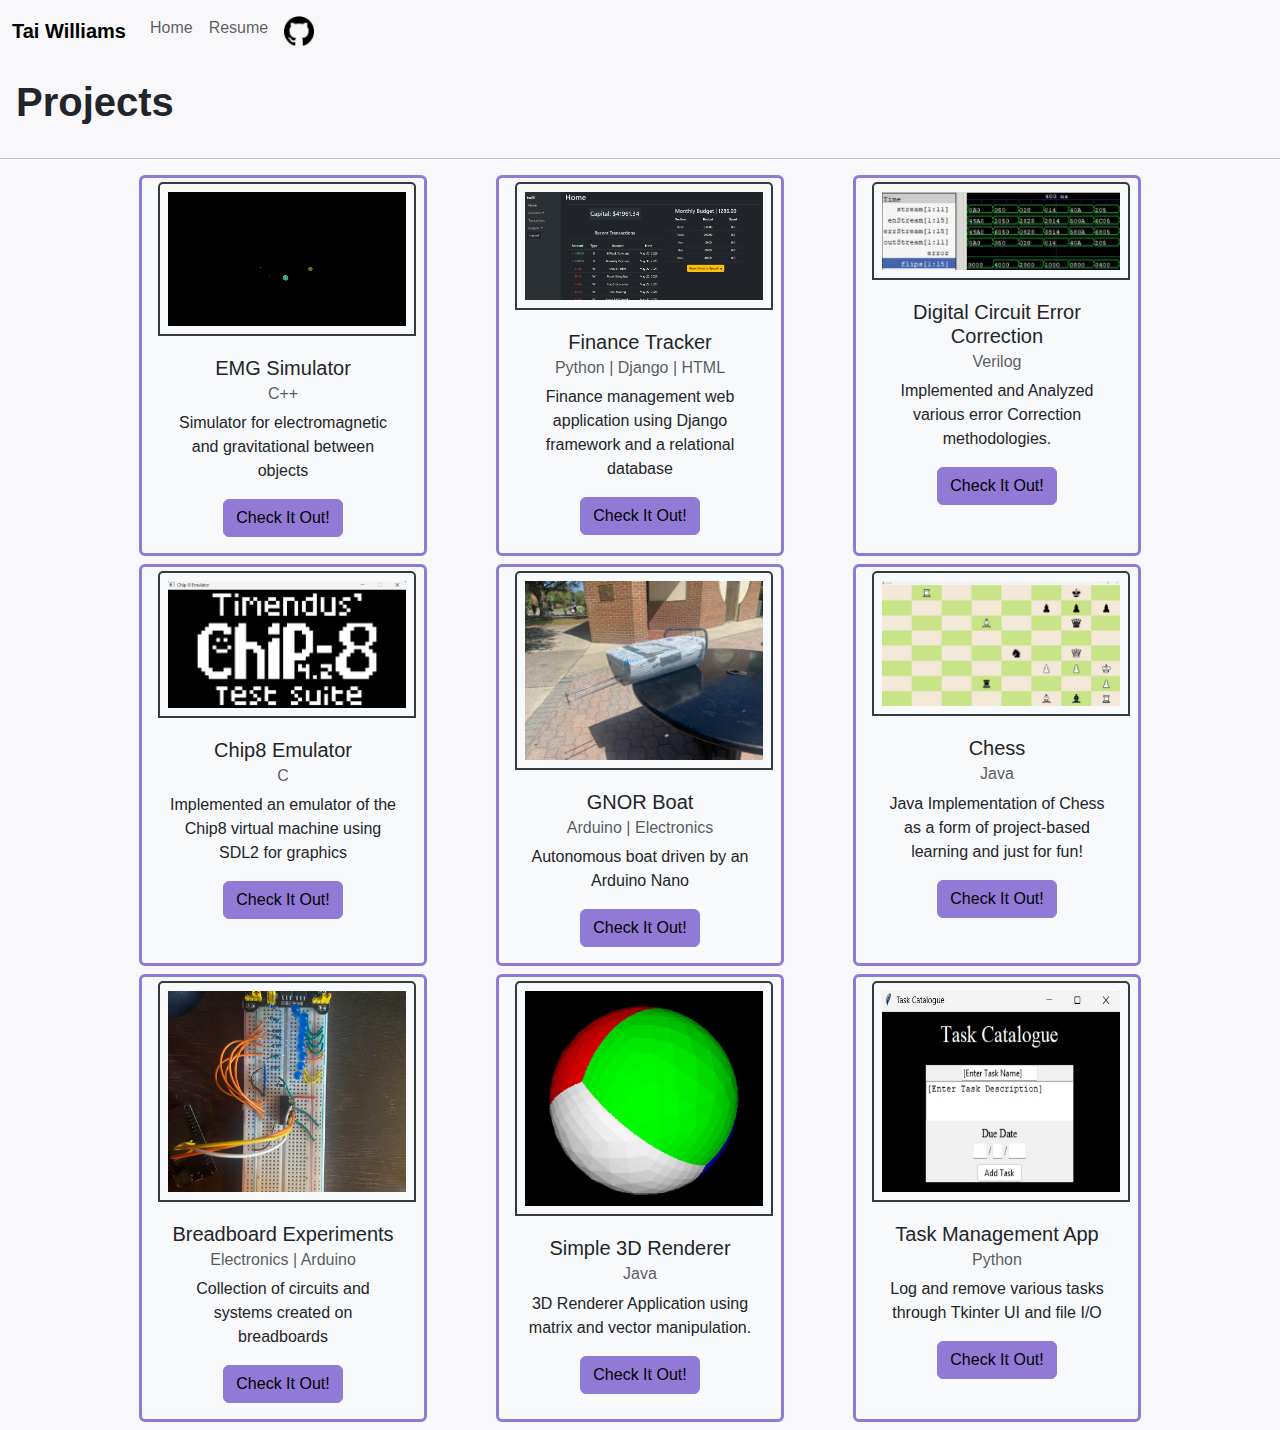
<file: projects.html>
<!DOCTYPE html>
<html lang="en-US">
    <head>
        <meta charset="utf-8">
        <meta name="viewport" content="width=device-width, initial-scale=1">
        <title> Tai William's Online Portfolio </title>

        <!-- Boot Strap StyleSheet -->
        <link href="custom.css" rel="stylesheet">
    </head>
    <body>
        <nav class="navbar navbar-expand-lg sticky-top bg-body" >
            <div class="container-fluid">
                <a class="navbar-brand" href="index.html"><div class="fw-italic fw-bold">Tai Williams</div></a>
                <button class="navbar-toggler" type="button" data-bs-toggle="collapse" data-bs-target="#navbarSupportedContent" aria-controls="navbarSupportedContent" aria-expanded="false" aria-label="Toggle navigation">
                    <span class="navbar-toggler-icon"></span>
                </button>
                <div class="collapse navbar-collapse" id="navbarSupportedContent">
                    <ul class="navbar-nav me-auto mb-2 mb-lg-0">
                        <li class="nav-item">
                            <a class="nav-link" aria-current="page" href="index.html">Home</a>
                        </li>
                        <li class="nav-item">
                            <a class="nav-link" href="pdfs/Tai_Williams_RSM.pdf">Resume</a>
                        </li>
                        <li class="nav-item">
                            <a class="nav-link" href="https://github.com/TWilliamsA7">
                                <img src="images/githublogo.jpg" alt="GitHub Logo" width="30" height="30">
                            </a>
                        </li>
                        <!-- Possibly Add Socials Directly on NavBar -->
                    </ul>
                </div>
            </div>
        </nav>
        
        <h1 class="fw-bold p-3"> Projects </h1> <hr>
        
        <div class="container text-center">
            <div class="row justify-content-evenly">
                
                <div class="card border border-primary border-3 bg-light mb-2" style="width: 18rem;">

                    <video class="card-img-top p-2 m-1 border border-2 border-dark" autoplay muted loop>
                        <source src="images/EMDemo.mp4" type="video/mp4">
                        <img src="images/EMSim.jpg" class="card-img-top p-2 m-1 border border-2 border-dark" alt="Demo">
                    </video>

                    <div class="card-body">
                        <h5 class="card-title">EMG Simulator</h5>
                        <h6 class="card-subtitle mb-2 text-body-secondary"> C++ </h6>
                        <p class="card-text"> Simulator for electromagnetic and gravitational between objects </p>

                        <form action="https://github.com/TWilliamsA7/EMsim">
                            <button class="btn btn-primary">Check It Out!</button>
                        </form>

                    </div>
                </div>

                <div class="card border border-primary border-3 bg-light mb-2" style="width: 18rem;">
                    <img src="images/financetracker.jpg" class="card-img-top p-2 m-1 border border-2 border-dark" alt="Chip 8 Logo">
                    <div class="card-body">
                        <h5 class="card-title">Finance Tracker</h5>
                        <h6 class="card-subtitle mb-2 text-body-secondary"> Python | Django | HTML </h6>
                        <p class="card-text"> Finance management web application using Django framework and a relational database </p>

                        <form action="https://github.com/TWilliamsA7/FinanceTracker">
                            <button class="btn btn-primary">Check It Out!</button>
                        </form>

                    </div>
                </div>
                
                
                <div class="card border border-primary border-3 bg-light mb-2" style="width: 18rem;">
                    <img src="images/ECDC.jpg" class="card-img-top p-2 m-1 border border-2 border-dark" alt="Digital Circuit TestBench">
                    <div class="card-body">
                        <h5 class="card-title">Digital Circuit Error Correction</h5>
                        <h6 class="card-subtitle mb-2 text-body-secondary">Verilog</h6>
                        <p class="card-text"> Implemented and Analyzed various error Correction methodologies. </p>
                        <form action="https://github.com/TWilliamsA7/DigitalErrorAnalysis">
                            <button class="btn btn-primary">Check It Out!</button>
                        </form>
                    </div>
                </div>
            </div>
            
            <div class="row justify-content-evenly">
                
                <div class="card border border-primary border-3 bg-light mb-2" style="width: 18rem;">
                    <img src="images/Chip8.jpg" class="card-img-top p-2 m-1 border border-2 border-dark" alt="Chip 8 Logo">
                    <div class="card-body">
                        <h5 class="card-title">Chip8 Emulator</h5>
                        <h6 class="card-subtitle mb-2 text-body-secondary">C</h6>
                        <p class="card-text"> Implemented an emulator of the Chip8 virtual machine using SDL2 for graphics </p>
                        <form action="https://github.com/TWilliamsA7/Chip8Emulator">
                            <button class="btn btn-primary">Check It Out!</button>
                        </form>
                    </div>
                </div>
                
                <div class="card border border-primary border-3 bg-light mb-2" style="width: 18rem;">
                    <img src="images/GNORBoat.jpg" class="card-img-top p-2 m-1 border border-2 border-dark" alt="Chip 8 Logo">
                    <div class="card-body">
                        <h5 class="card-title">GNOR Boat</h5>
                        <h6 class="card-subtitle mb-2 text-body-secondary"> Arduino | Electronics </h6>
                        <p class="card-text"> Autonomous boat driven by an Arduino Nano </p>
                        <form action="https://github.com/TWilliamsA7/GNORBoat/tree/main">
                            <button class="btn btn-primary">Check It Out!</button>
                        </form>
                    </div>
                </div>
                <div class="card  border border-primary border-3 bg-light mb-2" style="width: 18rem;">
                    <img src="images/ChessProj.jpg" class="card-img-top p-2 m-1 border border-2 border-dark" alt="ChessBoard">
                    <div class="card-body">
                        <h5 class="card-title">Chess</h5>
                        <h6 class="card-subtitle mb-2 text-body-secondary">Java</h6>
                        <p class="card-text"> Java Implementation of Chess as a form of project-based learning and just for fun! </p>
                        <form action="https://github.com/TWilliamsA7/Chess">
                            <button class="btn btn-primary">Check It Out!</button>
                        </form>
                    </div>
                </div>
                
            </div>
            
            <div class="row justify-content-evenly">
                <div class="card border border-primary border-3 bg-light mb-2" style="width: 18rem;">
                    <img src="images/breadboard.jpg" class="card-img-top p-2 m-1 border border-2 border-dark" alt="Chip 8 Logo">
                    <div class="card-body">
                        <h5 class="card-title">Breadboard Experiments</h5>
                        <h6 class="card-subtitle mb-2 text-body-secondary"> Electronics | Arduino </h6>
                        <p class="card-text"> Collection of circuits and systems created on breadboards </p>
                        <form action="https://github.com/TWilliamsA7/BreadboardExp/tree/main">
                            <button class="btn btn-primary">Check It Out!</button>
                        </form>
                    </div>
                </div>
                <div class="card border border-primary border-3 bg-light mb-2" style="width: 18rem;">
                    <img src="images/Java3DRenderer.jpg" class="card-img-top p-2 m-1 border border-2 border-dark" alt="Rendered Sphere">
                    <div class="card-body">
                        <h5 class="card-title">Simple 3D Renderer</h5>
                        <h6 class="card-subtitle mb-2 text-body-secondary">Java</h6>
                        <p class="card-text"> 3D Renderer Application using matrix and vector manipulation. </p>
                        <form action="https://github.com/TWilliamsA7/3DRenderer">
                            <button class="btn btn-primary">Check It Out!</button>
                        </form>
                    </div>
                </div>
                <div class="card border border-primary border-3 bg-light mb-2" style="width: 18rem;">
                    <img src="images/taskcatalogue.jpg" class="card-img-top p-2 m-1 border border-2 border-dark" alt="Chip 8 Logo" height="50%">
                    <div class="card-body">
                        <h5 class="card-title"> Task Management App </h5>
                        <h6 class="card-subtitle mb-2 text-body-secondary">Python</h6>
                        <p class="card-text"> Log and remove various tasks through Tkinter UI and file I/O </p>
                        <form action="https://github.com/TWilliamsA7/Task-Manager">
                            <button class="btn btn-primary">Check It Out!</button>
                        </form>
                    </div>
                </div>
                
            </div>

        </div>
        
        
        <!-- Bootstrap Script -->
        <script src="https://cdn.jsdelivr.net/npm/bootstrap@5.3.6/dist/js/bootstrap.bundle.min.js" integrity="sha384-j1CDi7MgGQ12Z7Qab0qlWQ/Qqz24Gc6BM0thvEMVjHnfYGF0rmFCozFSxQBxwHKO" crossorigin="anonymous"></script>
    </body>
</html>
</file>
<file: custom.css>
@charset "UTF-8";
.carousel-control-prev-icon,
.carousel-control-next-icon {
  filter: invert(60%) sepia(42%) saturate(433%) hue-rotate(131deg) brightness(89%) contrast(86%);
}

/*!
 * Bootstrap  v5.3.6 (https://getbootstrap.com/)
 * Copyright 2011-2025 The Bootstrap Authors
 * Licensed under MIT (https://github.com/twbs/bootstrap/blob/main/LICENSE)
 */
:root,
[data-bs-theme=light] {
  --bs-blue: #0d6efd;
  --bs-indigo: #6610f2;
  --bs-purple: #6f42c1;
  --bs-pink: #d63384;
  --bs-red: #dc3545;
  --bs-orange: #fd7e14;
  --bs-yellow: #ffc107;
  --bs-green: #198754;
  --bs-teal: #20c997;
  --bs-cyan: #0dcaf0;
  --bs-black: #000;
  --bs-white: #fff;
  --bs-gray: #6c757d;
  --bs-gray-dark: #343a40;
  --bs-gray-100: #f8f9fa;
  --bs-gray-200: #e9ecef;
  --bs-gray-300: #dee2e6;
  --bs-gray-400: #ced4da;
  --bs-gray-500: #adb5bd;
  --bs-gray-600: #6c757d;
  --bs-gray-700: #495057;
  --bs-gray-800: #343a40;
  --bs-gray-900: #212529;
  --bs-primary: #907AD6;
  --bs-secondary: #51A3A3;
  --bs-success: #2ecc71;
  --bs-info: #9b59b6;
  --bs-warning: #f1c40f;
  --bs-danger: #EF1A61;
  --bs-light: #f8f9fa;
  --bs-dark: #343a40;
  --bs-primary-rgb: 144, 122, 214;
  --bs-secondary-rgb: 81, 163, 163;
  --bs-success-rgb: 46, 204, 113;
  --bs-info-rgb: 155, 89, 182;
  --bs-warning-rgb: 241, 196, 15;
  --bs-danger-rgb: 239, 26, 97;
  --bs-light-rgb: 248, 249, 250;
  --bs-dark-rgb: 52, 58, 64;
  --bs-primary-text-emphasis: rgb(57.6, 48.8, 85.6);
  --bs-secondary-text-emphasis: rgb(32.4, 65.2, 65.2);
  --bs-success-text-emphasis: rgb(18.4, 81.6, 45.2);
  --bs-info-text-emphasis: rgb(62, 35.6, 72.8);
  --bs-warning-text-emphasis: rgb(96.4, 78.4, 6);
  --bs-danger-text-emphasis: rgb(95.6, 10.4, 38.8);
  --bs-light-text-emphasis: #495057;
  --bs-dark-text-emphasis: #495057;
  --bs-primary-bg-subtle: rgb(232.8, 228.4, 246.8);
  --bs-secondary-bg-subtle: rgb(220.2, 236.6, 236.6);
  --bs-success-bg-subtle: rgb(213.2, 244.8, 226.6);
  --bs-info-bg-subtle: rgb(235, 221.8, 240.4);
  --bs-warning-bg-subtle: rgb(252.2, 243.2, 207);
  --bs-danger-bg-subtle: rgb(251.8, 209.2, 223.4);
  --bs-light-bg-subtle: rgb(251.5, 252, 252.5);
  --bs-dark-bg-subtle: #ced4da;
  --bs-primary-border-subtle: rgb(210.6, 201.8, 238.6);
  --bs-secondary-border-subtle: rgb(185.4, 218.2, 218.2);
  --bs-success-border-subtle: rgb(171.4, 234.6, 198.2);
  --bs-info-border-subtle: rgb(215, 188.6, 225.8);
  --bs-warning-border-subtle: rgb(249.4, 231.4, 159);
  --bs-danger-border-subtle: rgb(248.6, 163.4, 191.8);
  --bs-light-border-subtle: #e9ecef;
  --bs-dark-border-subtle: #adb5bd;
  --bs-white-rgb: 255, 255, 255;
  --bs-black-rgb: 0, 0, 0;
  --bs-font-sans-serif: "Open Sans", sans-serif;
  --bs-font-monospace: SFMono-Regular, Menlo, Monaco, Consolas, "Liberation Mono", "Courier New", monospace;
  --bs-gradient: linear-gradient(180deg, rgba(255, 255, 255, 0.15), rgba(255, 255, 255, 0));
  --bs-body-font-family: var(--bs-font-sans-serif);
  --bs-body-font-size: 1rem;
  --bs-body-font-weight: 400;
  --bs-body-line-height: 1.5;
  --bs-body-color: #212529;
  --bs-body-color-rgb: 33, 37, 41;
  --bs-body-bg: #F8F7F9;
  --bs-body-bg-rgb: 248, 247, 249;
  --bs-emphasis-color: #000;
  --bs-emphasis-color-rgb: 0, 0, 0;
  --bs-secondary-color: rgba(33, 37, 41, 0.75);
  --bs-secondary-color-rgb: 33, 37, 41;
  --bs-secondary-bg: #e9ecef;
  --bs-secondary-bg-rgb: 233, 236, 239;
  --bs-tertiary-color: rgba(33, 37, 41, 0.5);
  --bs-tertiary-color-rgb: 33, 37, 41;
  --bs-tertiary-bg: #f8f9fa;
  --bs-tertiary-bg-rgb: 248, 249, 250;
  --bs-heading-color: inherit;
  --bs-link-color: #907AD6;
  --bs-link-color-rgb: 144, 122, 214;
  --bs-link-decoration: underline;
  --bs-link-hover-color: rgb(115.2, 97.6, 171.2);
  --bs-link-hover-color-rgb: 115, 98, 171;
  --bs-code-color: #d63384;
  --bs-highlight-color: #212529;
  --bs-highlight-bg: rgb(255, 242.6, 205.4);
  --bs-border-width: 1px;
  --bs-border-style: solid;
  --bs-border-color: #dee2e6;
  --bs-border-color-translucent: rgba(0, 0, 0, 0.175);
  --bs-border-radius: 0.375rem;
  --bs-border-radius-sm: 0.25rem;
  --bs-border-radius-lg: 0.5rem;
  --bs-border-radius-xl: 1rem;
  --bs-border-radius-xxl: 2rem;
  --bs-border-radius-2xl: var(--bs-border-radius-xxl);
  --bs-border-radius-pill: 50rem;
  --bs-box-shadow: 0 0.5rem 1rem rgba(0, 0, 0, 0.15);
  --bs-box-shadow-sm: 0 0.125rem 0.25rem rgba(0, 0, 0, 0.075);
  --bs-box-shadow-lg: 0 1rem 3rem rgba(0, 0, 0, 0.175);
  --bs-box-shadow-inset: inset 0 1px 2px rgba(0, 0, 0, 0.075);
  --bs-focus-ring-width: 0.25rem;
  --bs-focus-ring-opacity: 0.25;
  --bs-focus-ring-color: rgba(144, 122, 214, 0.25);
  --bs-form-valid-color: #2ecc71;
  --bs-form-valid-border-color: #2ecc71;
  --bs-form-invalid-color: #EF1A61;
  --bs-form-invalid-border-color: #EF1A61;
}

[data-bs-theme=dark] {
  color-scheme: dark;
  --bs-body-color: #dee2e6;
  --bs-body-color-rgb: 222, 226, 230;
  --bs-body-bg: #212529;
  --bs-body-bg-rgb: 33, 37, 41;
  --bs-emphasis-color: #fff;
  --bs-emphasis-color-rgb: 255, 255, 255;
  --bs-secondary-color: rgba(222, 226, 230, 0.75);
  --bs-secondary-color-rgb: 222, 226, 230;
  --bs-secondary-bg: #343a40;
  --bs-secondary-bg-rgb: 52, 58, 64;
  --bs-tertiary-color: rgba(222, 226, 230, 0.5);
  --bs-tertiary-color-rgb: 222, 226, 230;
  --bs-tertiary-bg: rgb(42.5, 47.5, 52.5);
  --bs-tertiary-bg-rgb: 43, 48, 53;
  --bs-primary-text-emphasis: rgb(188.4, 175.2, 230.4);
  --bs-secondary-text-emphasis: rgb(150.6, 199.8, 199.8);
  --bs-success-text-emphasis: rgb(129.6, 224.4, 169.8);
  --bs-info-text-emphasis: rgb(195, 155.4, 211.2);
  --bs-warning-text-emphasis: rgb(246.6, 219.6, 111);
  --bs-danger-text-emphasis: rgb(245.4, 117.6, 160.2);
  --bs-light-text-emphasis: #f8f9fa;
  --bs-dark-text-emphasis: #dee2e6;
  --bs-primary-bg-subtle: rgb(28.8, 24.4, 42.8);
  --bs-secondary-bg-subtle: rgb(16.2, 32.6, 32.6);
  --bs-success-bg-subtle: rgb(9.2, 40.8, 22.6);
  --bs-info-bg-subtle: rgb(31, 17.8, 36.4);
  --bs-warning-bg-subtle: rgb(48.2, 39.2, 3);
  --bs-danger-bg-subtle: rgb(47.8, 5.2, 19.4);
  --bs-light-bg-subtle: #343a40;
  --bs-dark-bg-subtle: #1a1d20;
  --bs-primary-border-subtle: rgb(86.4, 73.2, 128.4);
  --bs-secondary-border-subtle: rgb(48.6, 97.8, 97.8);
  --bs-success-border-subtle: rgb(27.6, 122.4, 67.8);
  --bs-info-border-subtle: rgb(93, 53.4, 109.2);
  --bs-warning-border-subtle: rgb(144.6, 117.6, 9);
  --bs-danger-border-subtle: rgb(143.4, 15.6, 58.2);
  --bs-light-border-subtle: #495057;
  --bs-dark-border-subtle: #343a40;
  --bs-heading-color: inherit;
  --bs-link-color: rgb(188.4, 175.2, 230.4);
  --bs-link-hover-color: rgb(201.72, 191.16, 235.32);
  --bs-link-color-rgb: 188, 175, 230;
  --bs-link-hover-color-rgb: 202, 191, 235;
  --bs-code-color: rgb(230.4, 132.6, 181.2);
  --bs-highlight-color: #dee2e6;
  --bs-highlight-bg: rgb(102, 77.2, 2.8);
  --bs-border-color: #495057;
  --bs-border-color-translucent: rgba(255, 255, 255, 0.15);
  --bs-form-valid-color: rgb(117, 183, 152.4);
  --bs-form-valid-border-color: rgb(117, 183, 152.4);
  --bs-form-invalid-color: rgb(234, 133.8, 143.4);
  --bs-form-invalid-border-color: rgb(234, 133.8, 143.4);
}

*,
*::before,
*::after {
  box-sizing: border-box;
}

@media (prefers-reduced-motion: no-preference) {
  :root {
    scroll-behavior: smooth;
  }
}

body {
  margin: 0;
  font-family: var(--bs-body-font-family);
  font-size: var(--bs-body-font-size);
  font-weight: var(--bs-body-font-weight);
  line-height: var(--bs-body-line-height);
  color: var(--bs-body-color);
  text-align: var(--bs-body-text-align);
  background-color: var(--bs-body-bg);
  -webkit-text-size-adjust: 100%;
  -webkit-tap-highlight-color: rgba(0, 0, 0, 0);
}

hr {
  margin: 1rem 0;
  color: inherit;
  border: 0;
  border-top: var(--bs-border-width) solid;
  opacity: 0.25;
}

h6, .h6, h5, .h5, h4, .h4, h3, .h3, h2, .h2, h1, .h1 {
  margin-top: 0;
  margin-bottom: 0.5rem;
  font-weight: 500;
  line-height: 1.2;
  color: var(--bs-heading-color);
}

h1, .h1 {
  font-size: calc(1.375rem + 1.5vw);
}
@media (min-width: 1200px) {
  h1, .h1 {
    font-size: 2.5rem;
  }
}

h2, .h2 {
  font-size: calc(1.325rem + 0.9vw);
}
@media (min-width: 1200px) {
  h2, .h2 {
    font-size: 2rem;
  }
}

h3, .h3 {
  font-size: calc(1.3rem + 0.6vw);
}
@media (min-width: 1200px) {
  h3, .h3 {
    font-size: 1.75rem;
  }
}

h4, .h4 {
  font-size: calc(1.275rem + 0.3vw);
}
@media (min-width: 1200px) {
  h4, .h4 {
    font-size: 1.5rem;
  }
}

h5, .h5 {
  font-size: 1.25rem;
}

h6, .h6 {
  font-size: 1rem;
}

p {
  margin-top: 0;
  margin-bottom: 1rem;
}

abbr[title] {
  text-decoration: underline dotted;
  cursor: help;
  text-decoration-skip-ink: none;
}

address {
  margin-bottom: 1rem;
  font-style: normal;
  line-height: inherit;
}

ol,
ul {
  padding-left: 2rem;
}

ol,
ul,
dl {
  margin-top: 0;
  margin-bottom: 1rem;
}

ol ol,
ul ul,
ol ul,
ul ol {
  margin-bottom: 0;
}

dt {
  font-weight: 700;
}

dd {
  margin-bottom: 0.5rem;
  margin-left: 0;
}

blockquote {
  margin: 0 0 1rem;
}

b,
strong {
  font-weight: bolder;
}

small, .small {
  font-size: 0.875em;
}

mark, .mark {
  padding: 0.1875em;
  color: var(--bs-highlight-color);
  background-color: var(--bs-highlight-bg);
}

sub,
sup {
  position: relative;
  font-size: 0.75em;
  line-height: 0;
  vertical-align: baseline;
}

sub {
  bottom: -0.25em;
}

sup {
  top: -0.5em;
}

a {
  color: rgba(var(--bs-link-color-rgb), var(--bs-link-opacity, 1));
  text-decoration: underline;
}
a:hover {
  --bs-link-color-rgb: var(--bs-link-hover-color-rgb);
}

a:not([href]):not([class]), a:not([href]):not([class]):hover {
  color: inherit;
  text-decoration: none;
}

pre,
code,
kbd,
samp {
  font-family: var(--bs-font-monospace);
  font-size: 1em;
}

pre {
  display: block;
  margin-top: 0;
  margin-bottom: 1rem;
  overflow: auto;
  font-size: 0.875em;
}
pre code {
  font-size: inherit;
  color: inherit;
  word-break: normal;
}

code {
  font-size: 0.875em;
  color: var(--bs-code-color);
  word-wrap: break-word;
}
a > code {
  color: inherit;
}

kbd {
  padding: 0.1875rem 0.375rem;
  font-size: 0.875em;
  color: var(--bs-body-bg);
  background-color: var(--bs-body-color);
  border-radius: 0.25rem;
}
kbd kbd {
  padding: 0;
  font-size: 1em;
}

figure {
  margin: 0 0 1rem;
}

img,
svg {
  vertical-align: middle;
}

table {
  caption-side: bottom;
  border-collapse: collapse;
}

caption {
  padding-top: 0.5rem;
  padding-bottom: 0.5rem;
  color: var(--bs-secondary-color);
  text-align: left;
}

th {
  text-align: inherit;
  text-align: -webkit-match-parent;
}

thead,
tbody,
tfoot,
tr,
td,
th {
  border-color: inherit;
  border-style: solid;
  border-width: 0;
}

label {
  display: inline-block;
}

button {
  border-radius: 0;
}

button:focus:not(:focus-visible) {
  outline: 0;
}

input,
button,
select,
optgroup,
textarea {
  margin: 0;
  font-family: inherit;
  font-size: inherit;
  line-height: inherit;
}

button,
select {
  text-transform: none;
}

[role=button] {
  cursor: pointer;
}

select {
  word-wrap: normal;
}
select:disabled {
  opacity: 1;
}

[list]:not([type=date]):not([type=datetime-local]):not([type=month]):not([type=week]):not([type=time])::-webkit-calendar-picker-indicator {
  display: none !important;
}

button,
[type=button],
[type=reset],
[type=submit] {
  -webkit-appearance: button;
}
button:not(:disabled),
[type=button]:not(:disabled),
[type=reset]:not(:disabled),
[type=submit]:not(:disabled) {
  cursor: pointer;
}

::-moz-focus-inner {
  padding: 0;
  border-style: none;
}

textarea {
  resize: vertical;
}

fieldset {
  min-width: 0;
  padding: 0;
  margin: 0;
  border: 0;
}

legend {
  float: left;
  width: 100%;
  padding: 0;
  margin-bottom: 0.5rem;
  line-height: inherit;
  font-size: calc(1.275rem + 0.3vw);
}
@media (min-width: 1200px) {
  legend {
    font-size: 1.5rem;
  }
}
legend + * {
  clear: left;
}

::-webkit-datetime-edit-fields-wrapper,
::-webkit-datetime-edit-text,
::-webkit-datetime-edit-minute,
::-webkit-datetime-edit-hour-field,
::-webkit-datetime-edit-day-field,
::-webkit-datetime-edit-month-field,
::-webkit-datetime-edit-year-field {
  padding: 0;
}

::-webkit-inner-spin-button {
  height: auto;
}

[type=search] {
  -webkit-appearance: textfield;
  outline-offset: -2px;
}

/* rtl:raw:
[type="tel"],
[type="url"],
[type="email"],
[type="number"] {
  direction: ltr;
}
*/
::-webkit-search-decoration {
  -webkit-appearance: none;
}

::-webkit-color-swatch-wrapper {
  padding: 0;
}

::file-selector-button {
  font: inherit;
  -webkit-appearance: button;
}

output {
  display: inline-block;
}

iframe {
  border: 0;
}

summary {
  display: list-item;
  cursor: pointer;
}

progress {
  vertical-align: baseline;
}

[hidden] {
  display: none !important;
}

.lead {
  font-size: 1.25rem;
  font-weight: 300;
}

.display-1 {
  font-weight: 300;
  line-height: 1.2;
  font-size: calc(1.625rem + 4.5vw);
}
@media (min-width: 1200px) {
  .display-1 {
    font-size: 5rem;
  }
}

.display-2 {
  font-weight: 300;
  line-height: 1.2;
  font-size: calc(1.575rem + 3.9vw);
}
@media (min-width: 1200px) {
  .display-2 {
    font-size: 4.5rem;
  }
}

.display-3 {
  font-weight: 300;
  line-height: 1.2;
  font-size: calc(1.525rem + 3.3vw);
}
@media (min-width: 1200px) {
  .display-3 {
    font-size: 4rem;
  }
}

.display-4 {
  font-weight: 300;
  line-height: 1.2;
  font-size: calc(1.475rem + 2.7vw);
}
@media (min-width: 1200px) {
  .display-4 {
    font-size: 3.5rem;
  }
}

.display-5 {
  font-weight: 300;
  line-height: 1.2;
  font-size: calc(1.425rem + 2.1vw);
}
@media (min-width: 1200px) {
  .display-5 {
    font-size: 3rem;
  }
}

.display-6 {
  font-weight: 300;
  line-height: 1.2;
  font-size: calc(1.375rem + 1.5vw);
}
@media (min-width: 1200px) {
  .display-6 {
    font-size: 2.5rem;
  }
}

.list-unstyled {
  padding-left: 0;
  list-style: none;
}

.list-inline {
  padding-left: 0;
  list-style: none;
}

.list-inline-item {
  display: inline-block;
}
.list-inline-item:not(:last-child) {
  margin-right: 0.5rem;
}

.initialism {
  font-size: 0.875em;
  text-transform: uppercase;
}

.blockquote {
  margin-bottom: 1rem;
  font-size: 1.25rem;
}
.blockquote > :last-child {
  margin-bottom: 0;
}

.blockquote-footer {
  margin-top: -1rem;
  margin-bottom: 1rem;
  font-size: 0.875em;
  color: #6c757d;
}
.blockquote-footer::before {
  content: "— ";
}

.img-fluid {
  max-width: 100%;
  height: auto;
}

.img-thumbnail {
  padding: 0.25rem;
  background-color: var(--bs-body-bg);
  border: var(--bs-border-width) solid var(--bs-border-color);
  border-radius: var(--bs-border-radius);
  max-width: 100%;
  height: auto;
}

.figure {
  display: inline-block;
}

.figure-img {
  margin-bottom: 0.5rem;
  line-height: 1;
}

.figure-caption {
  font-size: 0.875em;
  color: var(--bs-secondary-color);
}

.container,
.container-fluid,
.container-xxl,
.container-xl,
.container-lg,
.container-md,
.container-sm {
  --bs-gutter-x: 1.5rem;
  --bs-gutter-y: 0;
  width: 100%;
  padding-right: calc(var(--bs-gutter-x) * 0.5);
  padding-left: calc(var(--bs-gutter-x) * 0.5);
  margin-right: auto;
  margin-left: auto;
}

@media (min-width: 576px) {
  .container-sm, .container {
    max-width: 540px;
  }
}
@media (min-width: 768px) {
  .container-md, .container-sm, .container {
    max-width: 720px;
  }
}
@media (min-width: 992px) {
  .container-lg, .container-md, .container-sm, .container {
    max-width: 960px;
  }
}
@media (min-width: 1200px) {
  .container-xl, .container-lg, .container-md, .container-sm, .container {
    max-width: 1140px;
  }
}
@media (min-width: 1400px) {
  .container-xxl, .container-xl, .container-lg, .container-md, .container-sm, .container {
    max-width: 1320px;
  }
}
:root {
  --bs-breakpoint-xs: 0;
  --bs-breakpoint-sm: 576px;
  --bs-breakpoint-md: 768px;
  --bs-breakpoint-lg: 992px;
  --bs-breakpoint-xl: 1200px;
  --bs-breakpoint-xxl: 1400px;
}

.row {
  --bs-gutter-x: 1.5rem;
  --bs-gutter-y: 0;
  display: flex;
  flex-wrap: wrap;
  margin-top: calc(-1 * var(--bs-gutter-y));
  margin-right: calc(-0.5 * var(--bs-gutter-x));
  margin-left: calc(-0.5 * var(--bs-gutter-x));
}
.row > * {
  flex-shrink: 0;
  width: 100%;
  max-width: 100%;
  padding-right: calc(var(--bs-gutter-x) * 0.5);
  padding-left: calc(var(--bs-gutter-x) * 0.5);
  margin-top: var(--bs-gutter-y);
}

.col {
  flex: 1 0 0;
}

.row-cols-auto > * {
  flex: 0 0 auto;
  width: auto;
}

.row-cols-1 > * {
  flex: 0 0 auto;
  width: 100%;
}

.row-cols-2 > * {
  flex: 0 0 auto;
  width: 50%;
}

.row-cols-3 > * {
  flex: 0 0 auto;
  width: 33.33333333%;
}

.row-cols-4 > * {
  flex: 0 0 auto;
  width: 25%;
}

.row-cols-5 > * {
  flex: 0 0 auto;
  width: 20%;
}

.row-cols-6 > * {
  flex: 0 0 auto;
  width: 16.66666667%;
}

.col-auto {
  flex: 0 0 auto;
  width: auto;
}

.col-1 {
  flex: 0 0 auto;
  width: 8.33333333%;
}

.col-2 {
  flex: 0 0 auto;
  width: 16.66666667%;
}

.col-3 {
  flex: 0 0 auto;
  width: 25%;
}

.col-4 {
  flex: 0 0 auto;
  width: 33.33333333%;
}

.col-5 {
  flex: 0 0 auto;
  width: 41.66666667%;
}

.col-6 {
  flex: 0 0 auto;
  width: 50%;
}

.col-7 {
  flex: 0 0 auto;
  width: 58.33333333%;
}

.col-8 {
  flex: 0 0 auto;
  width: 66.66666667%;
}

.col-9 {
  flex: 0 0 auto;
  width: 75%;
}

.col-10 {
  flex: 0 0 auto;
  width: 83.33333333%;
}

.col-11 {
  flex: 0 0 auto;
  width: 91.66666667%;
}

.col-12 {
  flex: 0 0 auto;
  width: 100%;
}

.offset-1 {
  margin-left: 8.33333333%;
}

.offset-2 {
  margin-left: 16.66666667%;
}

.offset-3 {
  margin-left: 25%;
}

.offset-4 {
  margin-left: 33.33333333%;
}

.offset-5 {
  margin-left: 41.66666667%;
}

.offset-6 {
  margin-left: 50%;
}

.offset-7 {
  margin-left: 58.33333333%;
}

.offset-8 {
  margin-left: 66.66666667%;
}

.offset-9 {
  margin-left: 75%;
}

.offset-10 {
  margin-left: 83.33333333%;
}

.offset-11 {
  margin-left: 91.66666667%;
}

.g-0,
.gx-0 {
  --bs-gutter-x: 0;
}

.g-0,
.gy-0 {
  --bs-gutter-y: 0;
}

.g-1,
.gx-1 {
  --bs-gutter-x: 0.25rem;
}

.g-1,
.gy-1 {
  --bs-gutter-y: 0.25rem;
}

.g-2,
.gx-2 {
  --bs-gutter-x: 0.5rem;
}

.g-2,
.gy-2 {
  --bs-gutter-y: 0.5rem;
}

.g-3,
.gx-3 {
  --bs-gutter-x: 1rem;
}

.g-3,
.gy-3 {
  --bs-gutter-y: 1rem;
}

.g-4,
.gx-4 {
  --bs-gutter-x: 1.5rem;
}

.g-4,
.gy-4 {
  --bs-gutter-y: 1.5rem;
}

.g-5,
.gx-5 {
  --bs-gutter-x: 3rem;
}

.g-5,
.gy-5 {
  --bs-gutter-y: 3rem;
}

@media (min-width: 576px) {
  .col-sm {
    flex: 1 0 0;
  }
  .row-cols-sm-auto > * {
    flex: 0 0 auto;
    width: auto;
  }
  .row-cols-sm-1 > * {
    flex: 0 0 auto;
    width: 100%;
  }
  .row-cols-sm-2 > * {
    flex: 0 0 auto;
    width: 50%;
  }
  .row-cols-sm-3 > * {
    flex: 0 0 auto;
    width: 33.33333333%;
  }
  .row-cols-sm-4 > * {
    flex: 0 0 auto;
    width: 25%;
  }
  .row-cols-sm-5 > * {
    flex: 0 0 auto;
    width: 20%;
  }
  .row-cols-sm-6 > * {
    flex: 0 0 auto;
    width: 16.66666667%;
  }
  .col-sm-auto {
    flex: 0 0 auto;
    width: auto;
  }
  .col-sm-1 {
    flex: 0 0 auto;
    width: 8.33333333%;
  }
  .col-sm-2 {
    flex: 0 0 auto;
    width: 16.66666667%;
  }
  .col-sm-3 {
    flex: 0 0 auto;
    width: 25%;
  }
  .col-sm-4 {
    flex: 0 0 auto;
    width: 33.33333333%;
  }
  .col-sm-5 {
    flex: 0 0 auto;
    width: 41.66666667%;
  }
  .col-sm-6 {
    flex: 0 0 auto;
    width: 50%;
  }
  .col-sm-7 {
    flex: 0 0 auto;
    width: 58.33333333%;
  }
  .col-sm-8 {
    flex: 0 0 auto;
    width: 66.66666667%;
  }
  .col-sm-9 {
    flex: 0 0 auto;
    width: 75%;
  }
  .col-sm-10 {
    flex: 0 0 auto;
    width: 83.33333333%;
  }
  .col-sm-11 {
    flex: 0 0 auto;
    width: 91.66666667%;
  }
  .col-sm-12 {
    flex: 0 0 auto;
    width: 100%;
  }
  .offset-sm-0 {
    margin-left: 0;
  }
  .offset-sm-1 {
    margin-left: 8.33333333%;
  }
  .offset-sm-2 {
    margin-left: 16.66666667%;
  }
  .offset-sm-3 {
    margin-left: 25%;
  }
  .offset-sm-4 {
    margin-left: 33.33333333%;
  }
  .offset-sm-5 {
    margin-left: 41.66666667%;
  }
  .offset-sm-6 {
    margin-left: 50%;
  }
  .offset-sm-7 {
    margin-left: 58.33333333%;
  }
  .offset-sm-8 {
    margin-left: 66.66666667%;
  }
  .offset-sm-9 {
    margin-left: 75%;
  }
  .offset-sm-10 {
    margin-left: 83.33333333%;
  }
  .offset-sm-11 {
    margin-left: 91.66666667%;
  }
  .g-sm-0,
  .gx-sm-0 {
    --bs-gutter-x: 0;
  }
  .g-sm-0,
  .gy-sm-0 {
    --bs-gutter-y: 0;
  }
  .g-sm-1,
  .gx-sm-1 {
    --bs-gutter-x: 0.25rem;
  }
  .g-sm-1,
  .gy-sm-1 {
    --bs-gutter-y: 0.25rem;
  }
  .g-sm-2,
  .gx-sm-2 {
    --bs-gutter-x: 0.5rem;
  }
  .g-sm-2,
  .gy-sm-2 {
    --bs-gutter-y: 0.5rem;
  }
  .g-sm-3,
  .gx-sm-3 {
    --bs-gutter-x: 1rem;
  }
  .g-sm-3,
  .gy-sm-3 {
    --bs-gutter-y: 1rem;
  }
  .g-sm-4,
  .gx-sm-4 {
    --bs-gutter-x: 1.5rem;
  }
  .g-sm-4,
  .gy-sm-4 {
    --bs-gutter-y: 1.5rem;
  }
  .g-sm-5,
  .gx-sm-5 {
    --bs-gutter-x: 3rem;
  }
  .g-sm-5,
  .gy-sm-5 {
    --bs-gutter-y: 3rem;
  }
}
@media (min-width: 768px) {
  .col-md {
    flex: 1 0 0;
  }
  .row-cols-md-auto > * {
    flex: 0 0 auto;
    width: auto;
  }
  .row-cols-md-1 > * {
    flex: 0 0 auto;
    width: 100%;
  }
  .row-cols-md-2 > * {
    flex: 0 0 auto;
    width: 50%;
  }
  .row-cols-md-3 > * {
    flex: 0 0 auto;
    width: 33.33333333%;
  }
  .row-cols-md-4 > * {
    flex: 0 0 auto;
    width: 25%;
  }
  .row-cols-md-5 > * {
    flex: 0 0 auto;
    width: 20%;
  }
  .row-cols-md-6 > * {
    flex: 0 0 auto;
    width: 16.66666667%;
  }
  .col-md-auto {
    flex: 0 0 auto;
    width: auto;
  }
  .col-md-1 {
    flex: 0 0 auto;
    width: 8.33333333%;
  }
  .col-md-2 {
    flex: 0 0 auto;
    width: 16.66666667%;
  }
  .col-md-3 {
    flex: 0 0 auto;
    width: 25%;
  }
  .col-md-4 {
    flex: 0 0 auto;
    width: 33.33333333%;
  }
  .col-md-5 {
    flex: 0 0 auto;
    width: 41.66666667%;
  }
  .col-md-6 {
    flex: 0 0 auto;
    width: 50%;
  }
  .col-md-7 {
    flex: 0 0 auto;
    width: 58.33333333%;
  }
  .col-md-8 {
    flex: 0 0 auto;
    width: 66.66666667%;
  }
  .col-md-9 {
    flex: 0 0 auto;
    width: 75%;
  }
  .col-md-10 {
    flex: 0 0 auto;
    width: 83.33333333%;
  }
  .col-md-11 {
    flex: 0 0 auto;
    width: 91.66666667%;
  }
  .col-md-12 {
    flex: 0 0 auto;
    width: 100%;
  }
  .offset-md-0 {
    margin-left: 0;
  }
  .offset-md-1 {
    margin-left: 8.33333333%;
  }
  .offset-md-2 {
    margin-left: 16.66666667%;
  }
  .offset-md-3 {
    margin-left: 25%;
  }
  .offset-md-4 {
    margin-left: 33.33333333%;
  }
  .offset-md-5 {
    margin-left: 41.66666667%;
  }
  .offset-md-6 {
    margin-left: 50%;
  }
  .offset-md-7 {
    margin-left: 58.33333333%;
  }
  .offset-md-8 {
    margin-left: 66.66666667%;
  }
  .offset-md-9 {
    margin-left: 75%;
  }
  .offset-md-10 {
    margin-left: 83.33333333%;
  }
  .offset-md-11 {
    margin-left: 91.66666667%;
  }
  .g-md-0,
  .gx-md-0 {
    --bs-gutter-x: 0;
  }
  .g-md-0,
  .gy-md-0 {
    --bs-gutter-y: 0;
  }
  .g-md-1,
  .gx-md-1 {
    --bs-gutter-x: 0.25rem;
  }
  .g-md-1,
  .gy-md-1 {
    --bs-gutter-y: 0.25rem;
  }
  .g-md-2,
  .gx-md-2 {
    --bs-gutter-x: 0.5rem;
  }
  .g-md-2,
  .gy-md-2 {
    --bs-gutter-y: 0.5rem;
  }
  .g-md-3,
  .gx-md-3 {
    --bs-gutter-x: 1rem;
  }
  .g-md-3,
  .gy-md-3 {
    --bs-gutter-y: 1rem;
  }
  .g-md-4,
  .gx-md-4 {
    --bs-gutter-x: 1.5rem;
  }
  .g-md-4,
  .gy-md-4 {
    --bs-gutter-y: 1.5rem;
  }
  .g-md-5,
  .gx-md-5 {
    --bs-gutter-x: 3rem;
  }
  .g-md-5,
  .gy-md-5 {
    --bs-gutter-y: 3rem;
  }
}
@media (min-width: 992px) {
  .col-lg {
    flex: 1 0 0;
  }
  .row-cols-lg-auto > * {
    flex: 0 0 auto;
    width: auto;
  }
  .row-cols-lg-1 > * {
    flex: 0 0 auto;
    width: 100%;
  }
  .row-cols-lg-2 > * {
    flex: 0 0 auto;
    width: 50%;
  }
  .row-cols-lg-3 > * {
    flex: 0 0 auto;
    width: 33.33333333%;
  }
  .row-cols-lg-4 > * {
    flex: 0 0 auto;
    width: 25%;
  }
  .row-cols-lg-5 > * {
    flex: 0 0 auto;
    width: 20%;
  }
  .row-cols-lg-6 > * {
    flex: 0 0 auto;
    width: 16.66666667%;
  }
  .col-lg-auto {
    flex: 0 0 auto;
    width: auto;
  }
  .col-lg-1 {
    flex: 0 0 auto;
    width: 8.33333333%;
  }
  .col-lg-2 {
    flex: 0 0 auto;
    width: 16.66666667%;
  }
  .col-lg-3 {
    flex: 0 0 auto;
    width: 25%;
  }
  .col-lg-4 {
    flex: 0 0 auto;
    width: 33.33333333%;
  }
  .col-lg-5 {
    flex: 0 0 auto;
    width: 41.66666667%;
  }
  .col-lg-6 {
    flex: 0 0 auto;
    width: 50%;
  }
  .col-lg-7 {
    flex: 0 0 auto;
    width: 58.33333333%;
  }
  .col-lg-8 {
    flex: 0 0 auto;
    width: 66.66666667%;
  }
  .col-lg-9 {
    flex: 0 0 auto;
    width: 75%;
  }
  .col-lg-10 {
    flex: 0 0 auto;
    width: 83.33333333%;
  }
  .col-lg-11 {
    flex: 0 0 auto;
    width: 91.66666667%;
  }
  .col-lg-12 {
    flex: 0 0 auto;
    width: 100%;
  }
  .offset-lg-0 {
    margin-left: 0;
  }
  .offset-lg-1 {
    margin-left: 8.33333333%;
  }
  .offset-lg-2 {
    margin-left: 16.66666667%;
  }
  .offset-lg-3 {
    margin-left: 25%;
  }
  .offset-lg-4 {
    margin-left: 33.33333333%;
  }
  .offset-lg-5 {
    margin-left: 41.66666667%;
  }
  .offset-lg-6 {
    margin-left: 50%;
  }
  .offset-lg-7 {
    margin-left: 58.33333333%;
  }
  .offset-lg-8 {
    margin-left: 66.66666667%;
  }
  .offset-lg-9 {
    margin-left: 75%;
  }
  .offset-lg-10 {
    margin-left: 83.33333333%;
  }
  .offset-lg-11 {
    margin-left: 91.66666667%;
  }
  .g-lg-0,
  .gx-lg-0 {
    --bs-gutter-x: 0;
  }
  .g-lg-0,
  .gy-lg-0 {
    --bs-gutter-y: 0;
  }
  .g-lg-1,
  .gx-lg-1 {
    --bs-gutter-x: 0.25rem;
  }
  .g-lg-1,
  .gy-lg-1 {
    --bs-gutter-y: 0.25rem;
  }
  .g-lg-2,
  .gx-lg-2 {
    --bs-gutter-x: 0.5rem;
  }
  .g-lg-2,
  .gy-lg-2 {
    --bs-gutter-y: 0.5rem;
  }
  .g-lg-3,
  .gx-lg-3 {
    --bs-gutter-x: 1rem;
  }
  .g-lg-3,
  .gy-lg-3 {
    --bs-gutter-y: 1rem;
  }
  .g-lg-4,
  .gx-lg-4 {
    --bs-gutter-x: 1.5rem;
  }
  .g-lg-4,
  .gy-lg-4 {
    --bs-gutter-y: 1.5rem;
  }
  .g-lg-5,
  .gx-lg-5 {
    --bs-gutter-x: 3rem;
  }
  .g-lg-5,
  .gy-lg-5 {
    --bs-gutter-y: 3rem;
  }
}
@media (min-width: 1200px) {
  .col-xl {
    flex: 1 0 0;
  }
  .row-cols-xl-auto > * {
    flex: 0 0 auto;
    width: auto;
  }
  .row-cols-xl-1 > * {
    flex: 0 0 auto;
    width: 100%;
  }
  .row-cols-xl-2 > * {
    flex: 0 0 auto;
    width: 50%;
  }
  .row-cols-xl-3 > * {
    flex: 0 0 auto;
    width: 33.33333333%;
  }
  .row-cols-xl-4 > * {
    flex: 0 0 auto;
    width: 25%;
  }
  .row-cols-xl-5 > * {
    flex: 0 0 auto;
    width: 20%;
  }
  .row-cols-xl-6 > * {
    flex: 0 0 auto;
    width: 16.66666667%;
  }
  .col-xl-auto {
    flex: 0 0 auto;
    width: auto;
  }
  .col-xl-1 {
    flex: 0 0 auto;
    width: 8.33333333%;
  }
  .col-xl-2 {
    flex: 0 0 auto;
    width: 16.66666667%;
  }
  .col-xl-3 {
    flex: 0 0 auto;
    width: 25%;
  }
  .col-xl-4 {
    flex: 0 0 auto;
    width: 33.33333333%;
  }
  .col-xl-5 {
    flex: 0 0 auto;
    width: 41.66666667%;
  }
  .col-xl-6 {
    flex: 0 0 auto;
    width: 50%;
  }
  .col-xl-7 {
    flex: 0 0 auto;
    width: 58.33333333%;
  }
  .col-xl-8 {
    flex: 0 0 auto;
    width: 66.66666667%;
  }
  .col-xl-9 {
    flex: 0 0 auto;
    width: 75%;
  }
  .col-xl-10 {
    flex: 0 0 auto;
    width: 83.33333333%;
  }
  .col-xl-11 {
    flex: 0 0 auto;
    width: 91.66666667%;
  }
  .col-xl-12 {
    flex: 0 0 auto;
    width: 100%;
  }
  .offset-xl-0 {
    margin-left: 0;
  }
  .offset-xl-1 {
    margin-left: 8.33333333%;
  }
  .offset-xl-2 {
    margin-left: 16.66666667%;
  }
  .offset-xl-3 {
    margin-left: 25%;
  }
  .offset-xl-4 {
    margin-left: 33.33333333%;
  }
  .offset-xl-5 {
    margin-left: 41.66666667%;
  }
  .offset-xl-6 {
    margin-left: 50%;
  }
  .offset-xl-7 {
    margin-left: 58.33333333%;
  }
  .offset-xl-8 {
    margin-left: 66.66666667%;
  }
  .offset-xl-9 {
    margin-left: 75%;
  }
  .offset-xl-10 {
    margin-left: 83.33333333%;
  }
  .offset-xl-11 {
    margin-left: 91.66666667%;
  }
  .g-xl-0,
  .gx-xl-0 {
    --bs-gutter-x: 0;
  }
  .g-xl-0,
  .gy-xl-0 {
    --bs-gutter-y: 0;
  }
  .g-xl-1,
  .gx-xl-1 {
    --bs-gutter-x: 0.25rem;
  }
  .g-xl-1,
  .gy-xl-1 {
    --bs-gutter-y: 0.25rem;
  }
  .g-xl-2,
  .gx-xl-2 {
    --bs-gutter-x: 0.5rem;
  }
  .g-xl-2,
  .gy-xl-2 {
    --bs-gutter-y: 0.5rem;
  }
  .g-xl-3,
  .gx-xl-3 {
    --bs-gutter-x: 1rem;
  }
  .g-xl-3,
  .gy-xl-3 {
    --bs-gutter-y: 1rem;
  }
  .g-xl-4,
  .gx-xl-4 {
    --bs-gutter-x: 1.5rem;
  }
  .g-xl-4,
  .gy-xl-4 {
    --bs-gutter-y: 1.5rem;
  }
  .g-xl-5,
  .gx-xl-5 {
    --bs-gutter-x: 3rem;
  }
  .g-xl-5,
  .gy-xl-5 {
    --bs-gutter-y: 3rem;
  }
}
@media (min-width: 1400px) {
  .col-xxl {
    flex: 1 0 0;
  }
  .row-cols-xxl-auto > * {
    flex: 0 0 auto;
    width: auto;
  }
  .row-cols-xxl-1 > * {
    flex: 0 0 auto;
    width: 100%;
  }
  .row-cols-xxl-2 > * {
    flex: 0 0 auto;
    width: 50%;
  }
  .row-cols-xxl-3 > * {
    flex: 0 0 auto;
    width: 33.33333333%;
  }
  .row-cols-xxl-4 > * {
    flex: 0 0 auto;
    width: 25%;
  }
  .row-cols-xxl-5 > * {
    flex: 0 0 auto;
    width: 20%;
  }
  .row-cols-xxl-6 > * {
    flex: 0 0 auto;
    width: 16.66666667%;
  }
  .col-xxl-auto {
    flex: 0 0 auto;
    width: auto;
  }
  .col-xxl-1 {
    flex: 0 0 auto;
    width: 8.33333333%;
  }
  .col-xxl-2 {
    flex: 0 0 auto;
    width: 16.66666667%;
  }
  .col-xxl-3 {
    flex: 0 0 auto;
    width: 25%;
  }
  .col-xxl-4 {
    flex: 0 0 auto;
    width: 33.33333333%;
  }
  .col-xxl-5 {
    flex: 0 0 auto;
    width: 41.66666667%;
  }
  .col-xxl-6 {
    flex: 0 0 auto;
    width: 50%;
  }
  .col-xxl-7 {
    flex: 0 0 auto;
    width: 58.33333333%;
  }
  .col-xxl-8 {
    flex: 0 0 auto;
    width: 66.66666667%;
  }
  .col-xxl-9 {
    flex: 0 0 auto;
    width: 75%;
  }
  .col-xxl-10 {
    flex: 0 0 auto;
    width: 83.33333333%;
  }
  .col-xxl-11 {
    flex: 0 0 auto;
    width: 91.66666667%;
  }
  .col-xxl-12 {
    flex: 0 0 auto;
    width: 100%;
  }
  .offset-xxl-0 {
    margin-left: 0;
  }
  .offset-xxl-1 {
    margin-left: 8.33333333%;
  }
  .offset-xxl-2 {
    margin-left: 16.66666667%;
  }
  .offset-xxl-3 {
    margin-left: 25%;
  }
  .offset-xxl-4 {
    margin-left: 33.33333333%;
  }
  .offset-xxl-5 {
    margin-left: 41.66666667%;
  }
  .offset-xxl-6 {
    margin-left: 50%;
  }
  .offset-xxl-7 {
    margin-left: 58.33333333%;
  }
  .offset-xxl-8 {
    margin-left: 66.66666667%;
  }
  .offset-xxl-9 {
    margin-left: 75%;
  }
  .offset-xxl-10 {
    margin-left: 83.33333333%;
  }
  .offset-xxl-11 {
    margin-left: 91.66666667%;
  }
  .g-xxl-0,
  .gx-xxl-0 {
    --bs-gutter-x: 0;
  }
  .g-xxl-0,
  .gy-xxl-0 {
    --bs-gutter-y: 0;
  }
  .g-xxl-1,
  .gx-xxl-1 {
    --bs-gutter-x: 0.25rem;
  }
  .g-xxl-1,
  .gy-xxl-1 {
    --bs-gutter-y: 0.25rem;
  }
  .g-xxl-2,
  .gx-xxl-2 {
    --bs-gutter-x: 0.5rem;
  }
  .g-xxl-2,
  .gy-xxl-2 {
    --bs-gutter-y: 0.5rem;
  }
  .g-xxl-3,
  .gx-xxl-3 {
    --bs-gutter-x: 1rem;
  }
  .g-xxl-3,
  .gy-xxl-3 {
    --bs-gutter-y: 1rem;
  }
  .g-xxl-4,
  .gx-xxl-4 {
    --bs-gutter-x: 1.5rem;
  }
  .g-xxl-4,
  .gy-xxl-4 {
    --bs-gutter-y: 1.5rem;
  }
  .g-xxl-5,
  .gx-xxl-5 {
    --bs-gutter-x: 3rem;
  }
  .g-xxl-5,
  .gy-xxl-5 {
    --bs-gutter-y: 3rem;
  }
}
.table {
  --bs-table-color-type: initial;
  --bs-table-bg-type: initial;
  --bs-table-color-state: initial;
  --bs-table-bg-state: initial;
  --bs-table-color: var(--bs-emphasis-color);
  --bs-table-bg: var(--bs-body-bg);
  --bs-table-border-color: var(--bs-border-color);
  --bs-table-accent-bg: transparent;
  --bs-table-striped-color: var(--bs-emphasis-color);
  --bs-table-striped-bg: rgba(var(--bs-emphasis-color-rgb), 0.05);
  --bs-table-active-color: var(--bs-emphasis-color);
  --bs-table-active-bg: rgba(var(--bs-emphasis-color-rgb), 0.1);
  --bs-table-hover-color: var(--bs-emphasis-color);
  --bs-table-hover-bg: rgba(var(--bs-emphasis-color-rgb), 0.075);
  width: 100%;
  margin-bottom: 1rem;
  vertical-align: top;
  border-color: var(--bs-table-border-color);
}
.table > :not(caption) > * > * {
  padding: 0.5rem 0.5rem;
  color: var(--bs-table-color-state, var(--bs-table-color-type, var(--bs-table-color)));
  background-color: var(--bs-table-bg);
  border-bottom-width: var(--bs-border-width);
  box-shadow: inset 0 0 0 9999px var(--bs-table-bg-state, var(--bs-table-bg-type, var(--bs-table-accent-bg)));
}
.table > tbody {
  vertical-align: inherit;
}
.table > thead {
  vertical-align: bottom;
}

.table-group-divider {
  border-top: calc(var(--bs-border-width) * 2) solid currentcolor;
}

.caption-top {
  caption-side: top;
}

.table-sm > :not(caption) > * > * {
  padding: 0.25rem 0.25rem;
}

.table-bordered > :not(caption) > * {
  border-width: var(--bs-border-width) 0;
}
.table-bordered > :not(caption) > * > * {
  border-width: 0 var(--bs-border-width);
}

.table-borderless > :not(caption) > * > * {
  border-bottom-width: 0;
}
.table-borderless > :not(:first-child) {
  border-top-width: 0;
}

.table-striped > tbody > tr:nth-of-type(odd) > * {
  --bs-table-color-type: var(--bs-table-striped-color);
  --bs-table-bg-type: var(--bs-table-striped-bg);
}

.table-striped-columns > :not(caption) > tr > :nth-child(even) {
  --bs-table-color-type: var(--bs-table-striped-color);
  --bs-table-bg-type: var(--bs-table-striped-bg);
}

.table-active {
  --bs-table-color-state: var(--bs-table-active-color);
  --bs-table-bg-state: var(--bs-table-active-bg);
}

.table-hover > tbody > tr:hover > * {
  --bs-table-color-state: var(--bs-table-hover-color);
  --bs-table-bg-state: var(--bs-table-hover-bg);
}

.table-primary {
  --bs-table-color: #000;
  --bs-table-bg: rgb(232.8, 228.4, 246.8);
  --bs-table-border-color: rgb(186.24, 182.72, 197.44);
  --bs-table-striped-bg: rgb(221.16, 216.98, 234.46);
  --bs-table-striped-color: #000;
  --bs-table-active-bg: rgb(209.52, 205.56, 222.12);
  --bs-table-active-color: #000;
  --bs-table-hover-bg: rgb(215.34, 211.27, 228.29);
  --bs-table-hover-color: #000;
  color: var(--bs-table-color);
  border-color: var(--bs-table-border-color);
}

.table-secondary {
  --bs-table-color: #000;
  --bs-table-bg: rgb(220.2, 236.6, 236.6);
  --bs-table-border-color: rgb(176.16, 189.28, 189.28);
  --bs-table-striped-bg: rgb(209.19, 224.77, 224.77);
  --bs-table-striped-color: #000;
  --bs-table-active-bg: rgb(198.18, 212.94, 212.94);
  --bs-table-active-color: #000;
  --bs-table-hover-bg: rgb(203.685, 218.855, 218.855);
  --bs-table-hover-color: #000;
  color: var(--bs-table-color);
  border-color: var(--bs-table-border-color);
}

.table-success {
  --bs-table-color: #000;
  --bs-table-bg: rgb(213.2, 244.8, 226.6);
  --bs-table-border-color: rgb(170.56, 195.84, 181.28);
  --bs-table-striped-bg: rgb(202.54, 232.56, 215.27);
  --bs-table-striped-color: #000;
  --bs-table-active-bg: rgb(191.88, 220.32, 203.94);
  --bs-table-active-color: #000;
  --bs-table-hover-bg: rgb(197.21, 226.44, 209.605);
  --bs-table-hover-color: #000;
  color: var(--bs-table-color);
  border-color: var(--bs-table-border-color);
}

.table-info {
  --bs-table-color: #000;
  --bs-table-bg: rgb(235, 221.8, 240.4);
  --bs-table-border-color: rgb(188, 177.44, 192.32);
  --bs-table-striped-bg: rgb(223.25, 210.71, 228.38);
  --bs-table-striped-color: #000;
  --bs-table-active-bg: rgb(211.5, 199.62, 216.36);
  --bs-table-active-color: #000;
  --bs-table-hover-bg: rgb(217.375, 205.165, 222.37);
  --bs-table-hover-color: #000;
  color: var(--bs-table-color);
  border-color: var(--bs-table-border-color);
}

.table-warning {
  --bs-table-color: #000;
  --bs-table-bg: rgb(252.2, 243.2, 207);
  --bs-table-border-color: rgb(201.76, 194.56, 165.6);
  --bs-table-striped-bg: rgb(239.59, 231.04, 196.65);
  --bs-table-striped-color: #000;
  --bs-table-active-bg: rgb(226.98, 218.88, 186.3);
  --bs-table-active-color: #000;
  --bs-table-hover-bg: rgb(233.285, 224.96, 191.475);
  --bs-table-hover-color: #000;
  color: var(--bs-table-color);
  border-color: var(--bs-table-border-color);
}

.table-danger {
  --bs-table-color: #000;
  --bs-table-bg: rgb(251.8, 209.2, 223.4);
  --bs-table-border-color: rgb(201.44, 167.36, 178.72);
  --bs-table-striped-bg: rgb(239.21, 198.74, 212.23);
  --bs-table-striped-color: #000;
  --bs-table-active-bg: rgb(226.62, 188.28, 201.06);
  --bs-table-active-color: #000;
  --bs-table-hover-bg: rgb(232.915, 193.51, 206.645);
  --bs-table-hover-color: #000;
  color: var(--bs-table-color);
  border-color: var(--bs-table-border-color);
}

.table-light {
  --bs-table-color: #000;
  --bs-table-bg: #f8f9fa;
  --bs-table-border-color: rgb(198.4, 199.2, 200);
  --bs-table-striped-bg: rgb(235.6, 236.55, 237.5);
  --bs-table-striped-color: #000;
  --bs-table-active-bg: rgb(223.2, 224.1, 225);
  --bs-table-active-color: #000;
  --bs-table-hover-bg: rgb(229.4, 230.325, 231.25);
  --bs-table-hover-color: #000;
  color: var(--bs-table-color);
  border-color: var(--bs-table-border-color);
}

.table-dark {
  --bs-table-color: #fff;
  --bs-table-bg: #343a40;
  --bs-table-border-color: rgb(92.6, 97.4, 102.2);
  --bs-table-striped-bg: rgb(62.15, 67.85, 73.55);
  --bs-table-striped-color: #fff;
  --bs-table-active-bg: rgb(72.3, 77.7, 83.1);
  --bs-table-active-color: #fff;
  --bs-table-hover-bg: rgb(67.225, 72.775, 78.325);
  --bs-table-hover-color: #fff;
  color: var(--bs-table-color);
  border-color: var(--bs-table-border-color);
}

.table-responsive {
  overflow-x: auto;
  -webkit-overflow-scrolling: touch;
}

@media (max-width: 575.98px) {
  .table-responsive-sm {
    overflow-x: auto;
    -webkit-overflow-scrolling: touch;
  }
}
@media (max-width: 767.98px) {
  .table-responsive-md {
    overflow-x: auto;
    -webkit-overflow-scrolling: touch;
  }
}
@media (max-width: 991.98px) {
  .table-responsive-lg {
    overflow-x: auto;
    -webkit-overflow-scrolling: touch;
  }
}
@media (max-width: 1199.98px) {
  .table-responsive-xl {
    overflow-x: auto;
    -webkit-overflow-scrolling: touch;
  }
}
@media (max-width: 1399.98px) {
  .table-responsive-xxl {
    overflow-x: auto;
    -webkit-overflow-scrolling: touch;
  }
}
.form-label {
  margin-bottom: 0.5rem;
}

.col-form-label {
  padding-top: calc(0.375rem + var(--bs-border-width));
  padding-bottom: calc(0.375rem + var(--bs-border-width));
  margin-bottom: 0;
  font-size: inherit;
  line-height: 1.5;
}

.col-form-label-lg {
  padding-top: calc(0.5rem + var(--bs-border-width));
  padding-bottom: calc(0.5rem + var(--bs-border-width));
  font-size: 1.25rem;
}

.col-form-label-sm {
  padding-top: calc(0.25rem + var(--bs-border-width));
  padding-bottom: calc(0.25rem + var(--bs-border-width));
  font-size: 0.875rem;
}

.form-text {
  margin-top: 0.25rem;
  font-size: 0.875em;
  color: var(--bs-secondary-color);
}

.form-control {
  display: block;
  width: 100%;
  padding: 0.375rem 0.75rem;
  font-size: 1rem;
  font-weight: 400;
  line-height: 1.5;
  color: var(--bs-body-color);
  appearance: none;
  background-color: var(--bs-body-bg);
  background-clip: padding-box;
  border: var(--bs-border-width) solid var(--bs-border-color);
  border-radius: var(--bs-border-radius);
  transition: border-color 0.15s ease-in-out, box-shadow 0.15s ease-in-out;
}
@media (prefers-reduced-motion: reduce) {
  .form-control {
    transition: none;
  }
}
.form-control[type=file] {
  overflow: hidden;
}
.form-control[type=file]:not(:disabled):not([readonly]) {
  cursor: pointer;
}
.form-control:focus {
  color: var(--bs-body-color);
  background-color: var(--bs-body-bg);
  border-color: rgb(199.5, 188.5, 234.5);
  outline: 0;
  box-shadow: 0 0 0 0.25rem rgba(144, 122, 214, 0.25);
}
.form-control::-webkit-date-and-time-value {
  min-width: 85px;
  height: 1.5em;
  margin: 0;
}
.form-control::-webkit-datetime-edit {
  display: block;
  padding: 0;
}
.form-control::placeholder {
  color: var(--bs-secondary-color);
  opacity: 1;
}
.form-control:disabled {
  background-color: var(--bs-secondary-bg);
  opacity: 1;
}
.form-control::file-selector-button {
  padding: 0.375rem 0.75rem;
  margin: -0.375rem -0.75rem;
  margin-inline-end: 0.75rem;
  color: var(--bs-body-color);
  background-color: var(--bs-tertiary-bg);
  pointer-events: none;
  border-color: inherit;
  border-style: solid;
  border-width: 0;
  border-inline-end-width: var(--bs-border-width);
  border-radius: 0;
  transition: color 0.15s ease-in-out, background-color 0.15s ease-in-out, border-color 0.15s ease-in-out, box-shadow 0.15s ease-in-out;
}
@media (prefers-reduced-motion: reduce) {
  .form-control::file-selector-button {
    transition: none;
  }
}
.form-control:hover:not(:disabled):not([readonly])::file-selector-button {
  background-color: var(--bs-secondary-bg);
}

.form-control-plaintext {
  display: block;
  width: 100%;
  padding: 0.375rem 0;
  margin-bottom: 0;
  line-height: 1.5;
  color: var(--bs-body-color);
  background-color: transparent;
  border: solid transparent;
  border-width: var(--bs-border-width) 0;
}
.form-control-plaintext:focus {
  outline: 0;
}
.form-control-plaintext.form-control-sm, .form-control-plaintext.form-control-lg {
  padding-right: 0;
  padding-left: 0;
}

.form-control-sm {
  min-height: calc(1.5em + 0.5rem + calc(var(--bs-border-width) * 2));
  padding: 0.25rem 0.5rem;
  font-size: 0.875rem;
  border-radius: var(--bs-border-radius-sm);
}
.form-control-sm::file-selector-button {
  padding: 0.25rem 0.5rem;
  margin: -0.25rem -0.5rem;
  margin-inline-end: 0.5rem;
}

.form-control-lg {
  min-height: calc(1.5em + 1rem + calc(var(--bs-border-width) * 2));
  padding: 0.5rem 1rem;
  font-size: 1.25rem;
  border-radius: var(--bs-border-radius-lg);
}
.form-control-lg::file-selector-button {
  padding: 0.5rem 1rem;
  margin: -0.5rem -1rem;
  margin-inline-end: 1rem;
}

textarea.form-control {
  min-height: calc(1.5em + 0.75rem + calc(var(--bs-border-width) * 2));
}
textarea.form-control-sm {
  min-height: calc(1.5em + 0.5rem + calc(var(--bs-border-width) * 2));
}
textarea.form-control-lg {
  min-height: calc(1.5em + 1rem + calc(var(--bs-border-width) * 2));
}

.form-control-color {
  width: 3rem;
  height: calc(1.5em + 0.75rem + calc(var(--bs-border-width) * 2));
  padding: 0.375rem;
}
.form-control-color:not(:disabled):not([readonly]) {
  cursor: pointer;
}
.form-control-color::-moz-color-swatch {
  border: 0 !important;
  border-radius: var(--bs-border-radius);
}
.form-control-color::-webkit-color-swatch {
  border: 0 !important;
  border-radius: var(--bs-border-radius);
}
.form-control-color.form-control-sm {
  height: calc(1.5em + 0.5rem + calc(var(--bs-border-width) * 2));
}
.form-control-color.form-control-lg {
  height: calc(1.5em + 1rem + calc(var(--bs-border-width) * 2));
}

.form-select {
  --bs-form-select-bg-img: url("data:image/svg+xml,%3csvg xmlns='http://www.w3.org/2000/svg' viewBox='0 0 16 16'%3e%3cpath fill='none' stroke='%23343a40' stroke-linecap='round' stroke-linejoin='round' stroke-width='2' d='m2 5 6 6 6-6'/%3e%3c/svg%3e");
  display: block;
  width: 100%;
  padding: 0.375rem 2.25rem 0.375rem 0.75rem;
  font-size: 1rem;
  font-weight: 400;
  line-height: 1.5;
  color: var(--bs-body-color);
  appearance: none;
  background-color: var(--bs-body-bg);
  background-image: var(--bs-form-select-bg-img), var(--bs-form-select-bg-icon, none);
  background-repeat: no-repeat;
  background-position: right 0.75rem center;
  background-size: 16px 12px;
  border: var(--bs-border-width) solid var(--bs-border-color);
  border-radius: var(--bs-border-radius);
  transition: border-color 0.15s ease-in-out, box-shadow 0.15s ease-in-out;
}
@media (prefers-reduced-motion: reduce) {
  .form-select {
    transition: none;
  }
}
.form-select:focus {
  border-color: rgb(199.5, 188.5, 234.5);
  outline: 0;
  box-shadow: 0 0 0 0.25rem rgba(144, 122, 214, 0.25);
}
.form-select[multiple], .form-select[size]:not([size="1"]) {
  padding-right: 0.75rem;
  background-image: none;
}
.form-select:disabled {
  background-color: var(--bs-secondary-bg);
}
.form-select:-moz-focusring {
  color: transparent;
  text-shadow: 0 0 0 var(--bs-body-color);
}

.form-select-sm {
  padding-top: 0.25rem;
  padding-bottom: 0.25rem;
  padding-left: 0.5rem;
  font-size: 0.875rem;
  border-radius: var(--bs-border-radius-sm);
}

.form-select-lg {
  padding-top: 0.5rem;
  padding-bottom: 0.5rem;
  padding-left: 1rem;
  font-size: 1.25rem;
  border-radius: var(--bs-border-radius-lg);
}

[data-bs-theme=dark] .form-select {
  --bs-form-select-bg-img: url("data:image/svg+xml,%3csvg xmlns='http://www.w3.org/2000/svg' viewBox='0 0 16 16'%3e%3cpath fill='none' stroke='%23dee2e6' stroke-linecap='round' stroke-linejoin='round' stroke-width='2' d='m2 5 6 6 6-6'/%3e%3c/svg%3e");
}

.form-check {
  display: block;
  min-height: 1.5rem;
  padding-left: 1.5em;
  margin-bottom: 0.125rem;
}
.form-check .form-check-input {
  float: left;
  margin-left: -1.5em;
}

.form-check-reverse {
  padding-right: 1.5em;
  padding-left: 0;
  text-align: right;
}
.form-check-reverse .form-check-input {
  float: right;
  margin-right: -1.5em;
  margin-left: 0;
}

.form-check-input {
  --bs-form-check-bg: var(--bs-body-bg);
  flex-shrink: 0;
  width: 1em;
  height: 1em;
  margin-top: 0.25em;
  vertical-align: top;
  appearance: none;
  background-color: var(--bs-form-check-bg);
  background-image: var(--bs-form-check-bg-image);
  background-repeat: no-repeat;
  background-position: center;
  background-size: contain;
  border: var(--bs-border-width) solid var(--bs-border-color);
  print-color-adjust: exact;
}
.form-check-input[type=checkbox] {
  border-radius: 0.25em;
}
.form-check-input[type=radio] {
  border-radius: 50%;
}
.form-check-input:active {
  filter: brightness(90%);
}
.form-check-input:focus {
  border-color: rgb(199.5, 188.5, 234.5);
  outline: 0;
  box-shadow: 0 0 0 0.25rem rgba(144, 122, 214, 0.25);
}
.form-check-input:checked {
  background-color: #907AD6;
  border-color: #907AD6;
}
.form-check-input:checked[type=checkbox] {
  --bs-form-check-bg-image: url("data:image/svg+xml,%3csvg xmlns='http://www.w3.org/2000/svg' viewBox='0 0 20 20'%3e%3cpath fill='none' stroke='%23fff' stroke-linecap='round' stroke-linejoin='round' stroke-width='3' d='m6 10 3 3 6-6'/%3e%3c/svg%3e");
}
.form-check-input:checked[type=radio] {
  --bs-form-check-bg-image: url("data:image/svg+xml,%3csvg xmlns='http://www.w3.org/2000/svg' viewBox='-4 -4 8 8'%3e%3ccircle r='2' fill='%23fff'/%3e%3c/svg%3e");
}
.form-check-input[type=checkbox]:indeterminate {
  background-color: #907AD6;
  border-color: #907AD6;
  --bs-form-check-bg-image: url("data:image/svg+xml,%3csvg xmlns='http://www.w3.org/2000/svg' viewBox='0 0 20 20'%3e%3cpath fill='none' stroke='%23fff' stroke-linecap='round' stroke-linejoin='round' stroke-width='3' d='M6 10h8'/%3e%3c/svg%3e");
}
.form-check-input:disabled {
  pointer-events: none;
  filter: none;
  opacity: 0.5;
}
.form-check-input[disabled] ~ .form-check-label, .form-check-input:disabled ~ .form-check-label {
  cursor: default;
  opacity: 0.5;
}

.form-switch {
  padding-left: 2.5em;
}
.form-switch .form-check-input {
  --bs-form-switch-bg: url("data:image/svg+xml,%3csvg xmlns='http://www.w3.org/2000/svg' viewBox='-4 -4 8 8'%3e%3ccircle r='3' fill='rgba%280, 0, 0, 0.25%29'/%3e%3c/svg%3e");
  width: 2em;
  margin-left: -2.5em;
  background-image: var(--bs-form-switch-bg);
  background-position: left center;
  border-radius: 2em;
  transition: background-position 0.15s ease-in-out;
}
@media (prefers-reduced-motion: reduce) {
  .form-switch .form-check-input {
    transition: none;
  }
}
.form-switch .form-check-input:focus {
  --bs-form-switch-bg: url("data:image/svg+xml,%3csvg xmlns='http://www.w3.org/2000/svg' viewBox='-4 -4 8 8'%3e%3ccircle r='3' fill='rgb%28199.5, 188.5, 234.5%29'/%3e%3c/svg%3e");
}
.form-switch .form-check-input:checked {
  background-position: right center;
  --bs-form-switch-bg: url("data:image/svg+xml,%3csvg xmlns='http://www.w3.org/2000/svg' viewBox='-4 -4 8 8'%3e%3ccircle r='3' fill='%23fff'/%3e%3c/svg%3e");
}
.form-switch.form-check-reverse {
  padding-right: 2.5em;
  padding-left: 0;
}
.form-switch.form-check-reverse .form-check-input {
  margin-right: -2.5em;
  margin-left: 0;
}

.form-check-inline {
  display: inline-block;
  margin-right: 1rem;
}

.btn-check {
  position: absolute;
  clip: rect(0, 0, 0, 0);
  pointer-events: none;
}
.btn-check[disabled] + .btn, .btn-check:disabled + .btn {
  pointer-events: none;
  filter: none;
  opacity: 0.65;
}

[data-bs-theme=dark] .form-switch .form-check-input:not(:checked):not(:focus) {
  --bs-form-switch-bg: url("data:image/svg+xml,%3csvg xmlns='http://www.w3.org/2000/svg' viewBox='-4 -4 8 8'%3e%3ccircle r='3' fill='rgba%28255, 255, 255, 0.25%29'/%3e%3c/svg%3e");
}

.form-range {
  width: 100%;
  height: 1.5rem;
  padding: 0;
  appearance: none;
  background-color: transparent;
}
.form-range:focus {
  outline: 0;
}
.form-range:focus::-webkit-slider-thumb {
  box-shadow: 0 0 0 1px #F8F7F9, 0 0 0 0.25rem rgba(144, 122, 214, 0.25);
}
.form-range:focus::-moz-range-thumb {
  box-shadow: 0 0 0 1px #F8F7F9, 0 0 0 0.25rem rgba(144, 122, 214, 0.25);
}
.form-range::-moz-focus-outer {
  border: 0;
}
.form-range::-webkit-slider-thumb {
  width: 1rem;
  height: 1rem;
  margin-top: -0.25rem;
  appearance: none;
  background-color: #907AD6;
  border: 0;
  border-radius: 1rem;
  transition: background-color 0.15s ease-in-out, border-color 0.15s ease-in-out, box-shadow 0.15s ease-in-out;
}
@media (prefers-reduced-motion: reduce) {
  .form-range::-webkit-slider-thumb {
    transition: none;
  }
}
.form-range::-webkit-slider-thumb:active {
  background-color: rgb(221.7, 215.1, 242.7);
}
.form-range::-webkit-slider-runnable-track {
  width: 100%;
  height: 0.5rem;
  color: transparent;
  cursor: pointer;
  background-color: var(--bs-secondary-bg);
  border-color: transparent;
  border-radius: 1rem;
}
.form-range::-moz-range-thumb {
  width: 1rem;
  height: 1rem;
  appearance: none;
  background-color: #907AD6;
  border: 0;
  border-radius: 1rem;
  transition: background-color 0.15s ease-in-out, border-color 0.15s ease-in-out, box-shadow 0.15s ease-in-out;
}
@media (prefers-reduced-motion: reduce) {
  .form-range::-moz-range-thumb {
    transition: none;
  }
}
.form-range::-moz-range-thumb:active {
  background-color: rgb(221.7, 215.1, 242.7);
}
.form-range::-moz-range-track {
  width: 100%;
  height: 0.5rem;
  color: transparent;
  cursor: pointer;
  background-color: var(--bs-secondary-bg);
  border-color: transparent;
  border-radius: 1rem;
}
.form-range:disabled {
  pointer-events: none;
}
.form-range:disabled::-webkit-slider-thumb {
  background-color: var(--bs-secondary-color);
}
.form-range:disabled::-moz-range-thumb {
  background-color: var(--bs-secondary-color);
}

.form-floating {
  position: relative;
}
.form-floating > .form-control,
.form-floating > .form-control-plaintext,
.form-floating > .form-select {
  height: calc(3.5rem + calc(var(--bs-border-width) * 2));
  min-height: calc(3.5rem + calc(var(--bs-border-width) * 2));
  line-height: 1.25;
}
.form-floating > label {
  position: absolute;
  top: 0;
  left: 0;
  z-index: 2;
  max-width: 100%;
  height: 100%;
  padding: 1rem 0.75rem;
  overflow: hidden;
  color: rgba(var(--bs-body-color-rgb), 0.65);
  text-align: start;
  text-overflow: ellipsis;
  white-space: nowrap;
  pointer-events: none;
  border: var(--bs-border-width) solid transparent;
  transform-origin: 0 0;
  transition: opacity 0.1s ease-in-out, transform 0.1s ease-in-out;
}
@media (prefers-reduced-motion: reduce) {
  .form-floating > label {
    transition: none;
  }
}
.form-floating > .form-control,
.form-floating > .form-control-plaintext {
  padding: 1rem 0.75rem;
}
.form-floating > .form-control::placeholder,
.form-floating > .form-control-plaintext::placeholder {
  color: transparent;
}
.form-floating > .form-control:focus, .form-floating > .form-control:not(:placeholder-shown),
.form-floating > .form-control-plaintext:focus,
.form-floating > .form-control-plaintext:not(:placeholder-shown) {
  padding-top: 1.625rem;
  padding-bottom: 0.625rem;
}
.form-floating > .form-control:-webkit-autofill,
.form-floating > .form-control-plaintext:-webkit-autofill {
  padding-top: 1.625rem;
  padding-bottom: 0.625rem;
}
.form-floating > .form-select {
  padding-top: 1.625rem;
  padding-bottom: 0.625rem;
  padding-left: 0.75rem;
}
.form-floating > .form-control:focus ~ label,
.form-floating > .form-control:not(:placeholder-shown) ~ label,
.form-floating > .form-control-plaintext ~ label,
.form-floating > .form-select ~ label {
  transform: scale(0.85) translateY(-0.5rem) translateX(0.15rem);
}
.form-floating > .form-control:-webkit-autofill ~ label {
  transform: scale(0.85) translateY(-0.5rem) translateX(0.15rem);
}
.form-floating > textarea:focus ~ label::after,
.form-floating > textarea:not(:placeholder-shown) ~ label::after {
  position: absolute;
  inset: 1rem 0.375rem;
  z-index: -1;
  height: 1.5em;
  content: "";
  background-color: var(--bs-body-bg);
  border-radius: var(--bs-border-radius);
}
.form-floating > textarea:disabled ~ label::after {
  background-color: var(--bs-secondary-bg);
}
.form-floating > .form-control-plaintext ~ label {
  border-width: var(--bs-border-width) 0;
}
.form-floating > :disabled ~ label,
.form-floating > .form-control:disabled ~ label {
  color: #6c757d;
}

.input-group {
  position: relative;
  display: flex;
  flex-wrap: wrap;
  align-items: stretch;
  width: 100%;
}
.input-group > .form-control,
.input-group > .form-select,
.input-group > .form-floating {
  position: relative;
  flex: 1 1 auto;
  width: 1%;
  min-width: 0;
}
.input-group > .form-control:focus,
.input-group > .form-select:focus,
.input-group > .form-floating:focus-within {
  z-index: 5;
}
.input-group .btn {
  position: relative;
  z-index: 2;
}
.input-group .btn:focus {
  z-index: 5;
}

.input-group-text {
  display: flex;
  align-items: center;
  padding: 0.375rem 0.75rem;
  font-size: 1rem;
  font-weight: 400;
  line-height: 1.5;
  color: var(--bs-body-color);
  text-align: center;
  white-space: nowrap;
  background-color: var(--bs-tertiary-bg);
  border: var(--bs-border-width) solid var(--bs-border-color);
  border-radius: var(--bs-border-radius);
}

.input-group-lg > .form-control,
.input-group-lg > .form-select,
.input-group-lg > .input-group-text,
.input-group-lg > .btn {
  padding: 0.5rem 1rem;
  font-size: 1.25rem;
  border-radius: var(--bs-border-radius-lg);
}

.input-group-sm > .form-control,
.input-group-sm > .form-select,
.input-group-sm > .input-group-text,
.input-group-sm > .btn {
  padding: 0.25rem 0.5rem;
  font-size: 0.875rem;
  border-radius: var(--bs-border-radius-sm);
}

.input-group-lg > .form-select,
.input-group-sm > .form-select {
  padding-right: 3rem;
}

.input-group:not(.has-validation) > :not(:last-child):not(.dropdown-toggle):not(.dropdown-menu):not(.form-floating),
.input-group:not(.has-validation) > .dropdown-toggle:nth-last-child(n+3),
.input-group:not(.has-validation) > .form-floating:not(:last-child) > .form-control,
.input-group:not(.has-validation) > .form-floating:not(:last-child) > .form-select {
  border-top-right-radius: 0;
  border-bottom-right-radius: 0;
}
.input-group.has-validation > :nth-last-child(n+3):not(.dropdown-toggle):not(.dropdown-menu):not(.form-floating),
.input-group.has-validation > .dropdown-toggle:nth-last-child(n+4),
.input-group.has-validation > .form-floating:nth-last-child(n+3) > .form-control,
.input-group.has-validation > .form-floating:nth-last-child(n+3) > .form-select {
  border-top-right-radius: 0;
  border-bottom-right-radius: 0;
}
.input-group > :not(:first-child):not(.dropdown-menu):not(.valid-tooltip):not(.valid-feedback):not(.invalid-tooltip):not(.invalid-feedback) {
  margin-left: calc(-1 * var(--bs-border-width));
  border-top-left-radius: 0;
  border-bottom-left-radius: 0;
}
.input-group > .form-floating:not(:first-child) > .form-control,
.input-group > .form-floating:not(:first-child) > .form-select {
  border-top-left-radius: 0;
  border-bottom-left-radius: 0;
}

.valid-feedback {
  display: none;
  width: 100%;
  margin-top: 0.25rem;
  font-size: 0.875em;
  color: var(--bs-form-valid-color);
}

.valid-tooltip {
  position: absolute;
  top: 100%;
  z-index: 5;
  display: none;
  max-width: 100%;
  padding: 0.25rem 0.5rem;
  margin-top: 0.1rem;
  font-size: 0.875rem;
  color: #fff;
  background-color: var(--bs-success);
  border-radius: var(--bs-border-radius);
}

.was-validated :valid ~ .valid-feedback,
.was-validated :valid ~ .valid-tooltip,
.is-valid ~ .valid-feedback,
.is-valid ~ .valid-tooltip {
  display: block;
}

.was-validated .form-control:valid, .form-control.is-valid {
  border-color: var(--bs-form-valid-border-color);
  padding-right: calc(1.5em + 0.75rem);
  background-image: url("data:image/svg+xml,%3csvg xmlns='http://www.w3.org/2000/svg' viewBox='0 0 8 8'%3e%3cpath fill='%232ecc71' d='M2.3 6.73.6 4.53c-.4-1.04.46-1.4 1.1-.8l1.1 1.4 3.4-3.8c.6-.63 1.6-.27 1.2.7l-4 4.6c-.43.5-.8.4-1.1.1'/%3e%3c/svg%3e");
  background-repeat: no-repeat;
  background-position: right calc(0.375em + 0.1875rem) center;
  background-size: calc(0.75em + 0.375rem) calc(0.75em + 0.375rem);
}
.was-validated .form-control:valid:focus, .form-control.is-valid:focus {
  border-color: var(--bs-form-valid-border-color);
  box-shadow: 0 0 0 0.25rem rgba(var(--bs-success-rgb), 0.25);
}

.was-validated textarea.form-control:valid, textarea.form-control.is-valid {
  padding-right: calc(1.5em + 0.75rem);
  background-position: top calc(0.375em + 0.1875rem) right calc(0.375em + 0.1875rem);
}

.was-validated .form-select:valid, .form-select.is-valid {
  border-color: var(--bs-form-valid-border-color);
}
.was-validated .form-select:valid:not([multiple]):not([size]), .was-validated .form-select:valid:not([multiple])[size="1"], .form-select.is-valid:not([multiple]):not([size]), .form-select.is-valid:not([multiple])[size="1"] {
  --bs-form-select-bg-icon: url("data:image/svg+xml,%3csvg xmlns='http://www.w3.org/2000/svg' viewBox='0 0 8 8'%3e%3cpath fill='%232ecc71' d='M2.3 6.73.6 4.53c-.4-1.04.46-1.4 1.1-.8l1.1 1.4 3.4-3.8c.6-.63 1.6-.27 1.2.7l-4 4.6c-.43.5-.8.4-1.1.1'/%3e%3c/svg%3e");
  padding-right: 4.125rem;
  background-position: right 0.75rem center, center right 2.25rem;
  background-size: 16px 12px, calc(0.75em + 0.375rem) calc(0.75em + 0.375rem);
}
.was-validated .form-select:valid:focus, .form-select.is-valid:focus {
  border-color: var(--bs-form-valid-border-color);
  box-shadow: 0 0 0 0.25rem rgba(var(--bs-success-rgb), 0.25);
}

.was-validated .form-control-color:valid, .form-control-color.is-valid {
  width: calc(3rem + calc(1.5em + 0.75rem));
}

.was-validated .form-check-input:valid, .form-check-input.is-valid {
  border-color: var(--bs-form-valid-border-color);
}
.was-validated .form-check-input:valid:checked, .form-check-input.is-valid:checked {
  background-color: var(--bs-form-valid-color);
}
.was-validated .form-check-input:valid:focus, .form-check-input.is-valid:focus {
  box-shadow: 0 0 0 0.25rem rgba(var(--bs-success-rgb), 0.25);
}
.was-validated .form-check-input:valid ~ .form-check-label, .form-check-input.is-valid ~ .form-check-label {
  color: var(--bs-form-valid-color);
}

.form-check-inline .form-check-input ~ .valid-feedback {
  margin-left: 0.5em;
}

.was-validated .input-group > .form-control:not(:focus):valid, .input-group > .form-control:not(:focus).is-valid,
.was-validated .input-group > .form-select:not(:focus):valid,
.input-group > .form-select:not(:focus).is-valid,
.was-validated .input-group > .form-floating:not(:focus-within):valid,
.input-group > .form-floating:not(:focus-within).is-valid {
  z-index: 3;
}

.invalid-feedback {
  display: none;
  width: 100%;
  margin-top: 0.25rem;
  font-size: 0.875em;
  color: var(--bs-form-invalid-color);
}

.invalid-tooltip {
  position: absolute;
  top: 100%;
  z-index: 5;
  display: none;
  max-width: 100%;
  padding: 0.25rem 0.5rem;
  margin-top: 0.1rem;
  font-size: 0.875rem;
  color: #fff;
  background-color: var(--bs-danger);
  border-radius: var(--bs-border-radius);
}

.was-validated :invalid ~ .invalid-feedback,
.was-validated :invalid ~ .invalid-tooltip,
.is-invalid ~ .invalid-feedback,
.is-invalid ~ .invalid-tooltip {
  display: block;
}

.was-validated .form-control:invalid, .form-control.is-invalid {
  border-color: var(--bs-form-invalid-border-color);
  padding-right: calc(1.5em + 0.75rem);
  background-image: url("data:image/svg+xml,%3csvg xmlns='http://www.w3.org/2000/svg' viewBox='0 0 12 12' width='12' height='12' fill='none' stroke='%23EF1A61'%3e%3ccircle cx='6' cy='6' r='4.5'/%3e%3cpath stroke-linejoin='round' d='M5.8 3.6h.4L6 6.5z'/%3e%3ccircle cx='6' cy='8.2' r='.6' fill='%23EF1A61' stroke='none'/%3e%3c/svg%3e");
  background-repeat: no-repeat;
  background-position: right calc(0.375em + 0.1875rem) center;
  background-size: calc(0.75em + 0.375rem) calc(0.75em + 0.375rem);
}
.was-validated .form-control:invalid:focus, .form-control.is-invalid:focus {
  border-color: var(--bs-form-invalid-border-color);
  box-shadow: 0 0 0 0.25rem rgba(var(--bs-danger-rgb), 0.25);
}

.was-validated textarea.form-control:invalid, textarea.form-control.is-invalid {
  padding-right: calc(1.5em + 0.75rem);
  background-position: top calc(0.375em + 0.1875rem) right calc(0.375em + 0.1875rem);
}

.was-validated .form-select:invalid, .form-select.is-invalid {
  border-color: var(--bs-form-invalid-border-color);
}
.was-validated .form-select:invalid:not([multiple]):not([size]), .was-validated .form-select:invalid:not([multiple])[size="1"], .form-select.is-invalid:not([multiple]):not([size]), .form-select.is-invalid:not([multiple])[size="1"] {
  --bs-form-select-bg-icon: url("data:image/svg+xml,%3csvg xmlns='http://www.w3.org/2000/svg' viewBox='0 0 12 12' width='12' height='12' fill='none' stroke='%23EF1A61'%3e%3ccircle cx='6' cy='6' r='4.5'/%3e%3cpath stroke-linejoin='round' d='M5.8 3.6h.4L6 6.5z'/%3e%3ccircle cx='6' cy='8.2' r='.6' fill='%23EF1A61' stroke='none'/%3e%3c/svg%3e");
  padding-right: 4.125rem;
  background-position: right 0.75rem center, center right 2.25rem;
  background-size: 16px 12px, calc(0.75em + 0.375rem) calc(0.75em + 0.375rem);
}
.was-validated .form-select:invalid:focus, .form-select.is-invalid:focus {
  border-color: var(--bs-form-invalid-border-color);
  box-shadow: 0 0 0 0.25rem rgba(var(--bs-danger-rgb), 0.25);
}

.was-validated .form-control-color:invalid, .form-control-color.is-invalid {
  width: calc(3rem + calc(1.5em + 0.75rem));
}

.was-validated .form-check-input:invalid, .form-check-input.is-invalid {
  border-color: var(--bs-form-invalid-border-color);
}
.was-validated .form-check-input:invalid:checked, .form-check-input.is-invalid:checked {
  background-color: var(--bs-form-invalid-color);
}
.was-validated .form-check-input:invalid:focus, .form-check-input.is-invalid:focus {
  box-shadow: 0 0 0 0.25rem rgba(var(--bs-danger-rgb), 0.25);
}
.was-validated .form-check-input:invalid ~ .form-check-label, .form-check-input.is-invalid ~ .form-check-label {
  color: var(--bs-form-invalid-color);
}

.form-check-inline .form-check-input ~ .invalid-feedback {
  margin-left: 0.5em;
}

.was-validated .input-group > .form-control:not(:focus):invalid, .input-group > .form-control:not(:focus).is-invalid,
.was-validated .input-group > .form-select:not(:focus):invalid,
.input-group > .form-select:not(:focus).is-invalid,
.was-validated .input-group > .form-floating:not(:focus-within):invalid,
.input-group > .form-floating:not(:focus-within).is-invalid {
  z-index: 4;
}

.btn {
  --bs-btn-padding-x: 0.75rem;
  --bs-btn-padding-y: 0.375rem;
  --bs-btn-font-family: ;
  --bs-btn-font-size: 1rem;
  --bs-btn-font-weight: 400;
  --bs-btn-line-height: 1.5;
  --bs-btn-color: var(--bs-body-color);
  --bs-btn-bg: transparent;
  --bs-btn-border-width: var(--bs-border-width);
  --bs-btn-border-color: transparent;
  --bs-btn-border-radius: var(--bs-border-radius);
  --bs-btn-hover-border-color: transparent;
  --bs-btn-box-shadow: inset 0 1px 0 rgba(255, 255, 255, 0.15), 0 1px 1px rgba(0, 0, 0, 0.075);
  --bs-btn-disabled-opacity: 0.65;
  --bs-btn-focus-box-shadow: 0 0 0 0.25rem rgba(var(--bs-btn-focus-shadow-rgb), .5);
  display: inline-block;
  padding: var(--bs-btn-padding-y) var(--bs-btn-padding-x);
  font-family: var(--bs-btn-font-family);
  font-size: var(--bs-btn-font-size);
  font-weight: var(--bs-btn-font-weight);
  line-height: var(--bs-btn-line-height);
  color: var(--bs-btn-color);
  text-align: center;
  text-decoration: none;
  vertical-align: middle;
  cursor: pointer;
  user-select: none;
  border: var(--bs-btn-border-width) solid var(--bs-btn-border-color);
  border-radius: var(--bs-btn-border-radius);
  background-color: var(--bs-btn-bg);
  transition: color 0.15s ease-in-out, background-color 0.15s ease-in-out, border-color 0.15s ease-in-out, box-shadow 0.15s ease-in-out;
}
@media (prefers-reduced-motion: reduce) {
  .btn {
    transition: none;
  }
}
.btn:hover {
  color: var(--bs-btn-hover-color);
  background-color: var(--bs-btn-hover-bg);
  border-color: var(--bs-btn-hover-border-color);
}
.btn-check + .btn:hover {
  color: var(--bs-btn-color);
  background-color: var(--bs-btn-bg);
  border-color: var(--bs-btn-border-color);
}
.btn:focus-visible {
  color: var(--bs-btn-hover-color);
  background-color: var(--bs-btn-hover-bg);
  border-color: var(--bs-btn-hover-border-color);
  outline: 0;
  box-shadow: var(--bs-btn-focus-box-shadow);
}
.btn-check:focus-visible + .btn {
  border-color: var(--bs-btn-hover-border-color);
  outline: 0;
  box-shadow: var(--bs-btn-focus-box-shadow);
}
.btn-check:checked + .btn, :not(.btn-check) + .btn:active, .btn:first-child:active, .btn.active, .btn.show {
  color: var(--bs-btn-active-color);
  background-color: var(--bs-btn-active-bg);
  border-color: var(--bs-btn-active-border-color);
}
.btn-check:checked + .btn:focus-visible, :not(.btn-check) + .btn:active:focus-visible, .btn:first-child:active:focus-visible, .btn.active:focus-visible, .btn.show:focus-visible {
  box-shadow: var(--bs-btn-focus-box-shadow);
}
.btn-check:checked:focus-visible + .btn {
  box-shadow: var(--bs-btn-focus-box-shadow);
}
.btn:disabled, .btn.disabled, fieldset:disabled .btn {
  color: var(--bs-btn-disabled-color);
  pointer-events: none;
  background-color: var(--bs-btn-disabled-bg);
  border-color: var(--bs-btn-disabled-border-color);
  opacity: var(--bs-btn-disabled-opacity);
}

.btn-primary {
  --bs-btn-color: #000;
  --bs-btn-bg: #907AD6;
  --bs-btn-border-color: #907AD6;
  --bs-btn-hover-color: #000;
  --bs-btn-hover-bg: rgb(160.65, 141.95, 220.15);
  --bs-btn-hover-border-color: rgb(155.1, 135.3, 218.1);
  --bs-btn-focus-shadow-rgb: 122, 104, 182;
  --bs-btn-active-color: #000;
  --bs-btn-active-bg: rgb(166.2, 148.6, 222.2);
  --bs-btn-active-border-color: rgb(155.1, 135.3, 218.1);
  --bs-btn-active-shadow: inset 0 3px 5px rgba(0, 0, 0, 0.125);
  --bs-btn-disabled-color: #000;
  --bs-btn-disabled-bg: #907AD6;
  --bs-btn-disabled-border-color: #907AD6;
}

.btn-secondary {
  --bs-btn-color: #000;
  --bs-btn-bg: #51A3A3;
  --bs-btn-border-color: #51A3A3;
  --bs-btn-hover-color: #000;
  --bs-btn-hover-bg: rgb(107.1, 176.8, 176.8);
  --bs-btn-hover-border-color: rgb(98.4, 172.2, 172.2);
  --bs-btn-focus-shadow-rgb: 69, 139, 139;
  --bs-btn-active-color: #000;
  --bs-btn-active-bg: rgb(115.8, 181.4, 181.4);
  --bs-btn-active-border-color: rgb(98.4, 172.2, 172.2);
  --bs-btn-active-shadow: inset 0 3px 5px rgba(0, 0, 0, 0.125);
  --bs-btn-disabled-color: #000;
  --bs-btn-disabled-bg: #51A3A3;
  --bs-btn-disabled-border-color: #51A3A3;
}

.btn-success {
  --bs-btn-color: #000;
  --bs-btn-bg: #2ecc71;
  --bs-btn-border-color: #2ecc71;
  --bs-btn-hover-color: #000;
  --bs-btn-hover-bg: rgb(77.35, 211.65, 134.3);
  --bs-btn-hover-border-color: rgb(66.9, 209.1, 127.2);
  --bs-btn-focus-shadow-rgb: 39, 173, 96;
  --bs-btn-active-color: #000;
  --bs-btn-active-bg: rgb(87.8, 214.2, 141.4);
  --bs-btn-active-border-color: rgb(66.9, 209.1, 127.2);
  --bs-btn-active-shadow: inset 0 3px 5px rgba(0, 0, 0, 0.125);
  --bs-btn-disabled-color: #000;
  --bs-btn-disabled-bg: #2ecc71;
  --bs-btn-disabled-border-color: #2ecc71;
}

.btn-info {
  --bs-btn-color: #fff;
  --bs-btn-bg: #9b59b6;
  --bs-btn-border-color: #9b59b6;
  --bs-btn-hover-color: #fff;
  --bs-btn-hover-bg: rgb(131.75, 75.65, 154.7);
  --bs-btn-hover-border-color: rgb(124, 71.2, 145.6);
  --bs-btn-focus-shadow-rgb: 170, 114, 193;
  --bs-btn-active-color: #fff;
  --bs-btn-active-bg: rgb(124, 71.2, 145.6);
  --bs-btn-active-border-color: rgb(116.25, 66.75, 136.5);
  --bs-btn-active-shadow: inset 0 3px 5px rgba(0, 0, 0, 0.125);
  --bs-btn-disabled-color: #fff;
  --bs-btn-disabled-bg: #9b59b6;
  --bs-btn-disabled-border-color: #9b59b6;
}

.btn-warning {
  --bs-btn-color: #000;
  --bs-btn-bg: #f1c40f;
  --bs-btn-border-color: #f1c40f;
  --bs-btn-hover-color: #000;
  --bs-btn-hover-bg: rgb(243.1, 204.85, 51);
  --bs-btn-hover-border-color: rgb(242.4, 201.9, 39);
  --bs-btn-focus-shadow-rgb: 205, 167, 13;
  --bs-btn-active-color: #000;
  --bs-btn-active-bg: rgb(243.8, 207.8, 63);
  --bs-btn-active-border-color: rgb(242.4, 201.9, 39);
  --bs-btn-active-shadow: inset 0 3px 5px rgba(0, 0, 0, 0.125);
  --bs-btn-disabled-color: #000;
  --bs-btn-disabled-bg: #f1c40f;
  --bs-btn-disabled-border-color: #f1c40f;
}

.btn-danger {
  --bs-btn-color: #000;
  --bs-btn-bg: #EF1A61;
  --bs-btn-border-color: #EF1A61;
  --bs-btn-hover-color: #000;
  --bs-btn-hover-bg: rgb(241.4, 60.35, 120.7);
  --bs-btn-hover-border-color: rgb(240.6, 48.9, 112.8);
  --bs-btn-focus-shadow-rgb: 203, 22, 82;
  --bs-btn-active-color: #000;
  --bs-btn-active-bg: rgb(242.2, 71.8, 128.6);
  --bs-btn-active-border-color: rgb(240.6, 48.9, 112.8);
  --bs-btn-active-shadow: inset 0 3px 5px rgba(0, 0, 0, 0.125);
  --bs-btn-disabled-color: #000;
  --bs-btn-disabled-bg: #EF1A61;
  --bs-btn-disabled-border-color: #EF1A61;
}

.btn-light {
  --bs-btn-color: #000;
  --bs-btn-bg: #f8f9fa;
  --bs-btn-border-color: #f8f9fa;
  --bs-btn-hover-color: #000;
  --bs-btn-hover-bg: rgb(210.8, 211.65, 212.5);
  --bs-btn-hover-border-color: rgb(198.4, 199.2, 200);
  --bs-btn-focus-shadow-rgb: 211, 212, 213;
  --bs-btn-active-color: #000;
  --bs-btn-active-bg: rgb(198.4, 199.2, 200);
  --bs-btn-active-border-color: rgb(186, 186.75, 187.5);
  --bs-btn-active-shadow: inset 0 3px 5px rgba(0, 0, 0, 0.125);
  --bs-btn-disabled-color: #000;
  --bs-btn-disabled-bg: #f8f9fa;
  --bs-btn-disabled-border-color: #f8f9fa;
}

.btn-dark {
  --bs-btn-color: #fff;
  --bs-btn-bg: #343a40;
  --bs-btn-border-color: #343a40;
  --bs-btn-hover-color: #fff;
  --bs-btn-hover-bg: rgb(82.45, 87.55, 92.65);
  --bs-btn-hover-border-color: rgb(72.3, 77.7, 83.1);
  --bs-btn-focus-shadow-rgb: 82, 88, 93;
  --bs-btn-active-color: #fff;
  --bs-btn-active-bg: rgb(92.6, 97.4, 102.2);
  --bs-btn-active-border-color: rgb(72.3, 77.7, 83.1);
  --bs-btn-active-shadow: inset 0 3px 5px rgba(0, 0, 0, 0.125);
  --bs-btn-disabled-color: #fff;
  --bs-btn-disabled-bg: #343a40;
  --bs-btn-disabled-border-color: #343a40;
}

.btn-outline-primary {
  --bs-btn-color: #907AD6;
  --bs-btn-border-color: #907AD6;
  --bs-btn-hover-color: #000;
  --bs-btn-hover-bg: #907AD6;
  --bs-btn-hover-border-color: #907AD6;
  --bs-btn-focus-shadow-rgb: 144, 122, 214;
  --bs-btn-active-color: #000;
  --bs-btn-active-bg: #907AD6;
  --bs-btn-active-border-color: #907AD6;
  --bs-btn-active-shadow: inset 0 3px 5px rgba(0, 0, 0, 0.125);
  --bs-btn-disabled-color: #907AD6;
  --bs-btn-disabled-bg: transparent;
  --bs-btn-disabled-border-color: #907AD6;
  --bs-gradient: none;
}

.btn-outline-secondary {
  --bs-btn-color: #51A3A3;
  --bs-btn-border-color: #51A3A3;
  --bs-btn-hover-color: #000;
  --bs-btn-hover-bg: #51A3A3;
  --bs-btn-hover-border-color: #51A3A3;
  --bs-btn-focus-shadow-rgb: 81, 163, 163;
  --bs-btn-active-color: #000;
  --bs-btn-active-bg: #51A3A3;
  --bs-btn-active-border-color: #51A3A3;
  --bs-btn-active-shadow: inset 0 3px 5px rgba(0, 0, 0, 0.125);
  --bs-btn-disabled-color: #51A3A3;
  --bs-btn-disabled-bg: transparent;
  --bs-btn-disabled-border-color: #51A3A3;
  --bs-gradient: none;
}

.btn-outline-success {
  --bs-btn-color: #2ecc71;
  --bs-btn-border-color: #2ecc71;
  --bs-btn-hover-color: #000;
  --bs-btn-hover-bg: #2ecc71;
  --bs-btn-hover-border-color: #2ecc71;
  --bs-btn-focus-shadow-rgb: 46, 204, 113;
  --bs-btn-active-color: #000;
  --bs-btn-active-bg: #2ecc71;
  --bs-btn-active-border-color: #2ecc71;
  --bs-btn-active-shadow: inset 0 3px 5px rgba(0, 0, 0, 0.125);
  --bs-btn-disabled-color: #2ecc71;
  --bs-btn-disabled-bg: transparent;
  --bs-btn-disabled-border-color: #2ecc71;
  --bs-gradient: none;
}

.btn-outline-info {
  --bs-btn-color: #9b59b6;
  --bs-btn-border-color: #9b59b6;
  --bs-btn-hover-color: #fff;
  --bs-btn-hover-bg: #9b59b6;
  --bs-btn-hover-border-color: #9b59b6;
  --bs-btn-focus-shadow-rgb: 155, 89, 182;
  --bs-btn-active-color: #fff;
  --bs-btn-active-bg: #9b59b6;
  --bs-btn-active-border-color: #9b59b6;
  --bs-btn-active-shadow: inset 0 3px 5px rgba(0, 0, 0, 0.125);
  --bs-btn-disabled-color: #9b59b6;
  --bs-btn-disabled-bg: transparent;
  --bs-btn-disabled-border-color: #9b59b6;
  --bs-gradient: none;
}

.btn-outline-warning {
  --bs-btn-color: #f1c40f;
  --bs-btn-border-color: #f1c40f;
  --bs-btn-hover-color: #000;
  --bs-btn-hover-bg: #f1c40f;
  --bs-btn-hover-border-color: #f1c40f;
  --bs-btn-focus-shadow-rgb: 241, 196, 15;
  --bs-btn-active-color: #000;
  --bs-btn-active-bg: #f1c40f;
  --bs-btn-active-border-color: #f1c40f;
  --bs-btn-active-shadow: inset 0 3px 5px rgba(0, 0, 0, 0.125);
  --bs-btn-disabled-color: #f1c40f;
  --bs-btn-disabled-bg: transparent;
  --bs-btn-disabled-border-color: #f1c40f;
  --bs-gradient: none;
}

.btn-outline-danger {
  --bs-btn-color: #EF1A61;
  --bs-btn-border-color: #EF1A61;
  --bs-btn-hover-color: #000;
  --bs-btn-hover-bg: #EF1A61;
  --bs-btn-hover-border-color: #EF1A61;
  --bs-btn-focus-shadow-rgb: 239, 26, 97;
  --bs-btn-active-color: #000;
  --bs-btn-active-bg: #EF1A61;
  --bs-btn-active-border-color: #EF1A61;
  --bs-btn-active-shadow: inset 0 3px 5px rgba(0, 0, 0, 0.125);
  --bs-btn-disabled-color: #EF1A61;
  --bs-btn-disabled-bg: transparent;
  --bs-btn-disabled-border-color: #EF1A61;
  --bs-gradient: none;
}

.btn-outline-light {
  --bs-btn-color: #f8f9fa;
  --bs-btn-border-color: #f8f9fa;
  --bs-btn-hover-color: #000;
  --bs-btn-hover-bg: #f8f9fa;
  --bs-btn-hover-border-color: #f8f9fa;
  --bs-btn-focus-shadow-rgb: 248, 249, 250;
  --bs-btn-active-color: #000;
  --bs-btn-active-bg: #f8f9fa;
  --bs-btn-active-border-color: #f8f9fa;
  --bs-btn-active-shadow: inset 0 3px 5px rgba(0, 0, 0, 0.125);
  --bs-btn-disabled-color: #f8f9fa;
  --bs-btn-disabled-bg: transparent;
  --bs-btn-disabled-border-color: #f8f9fa;
  --bs-gradient: none;
}

.btn-outline-dark {
  --bs-btn-color: #343a40;
  --bs-btn-border-color: #343a40;
  --bs-btn-hover-color: #fff;
  --bs-btn-hover-bg: #343a40;
  --bs-btn-hover-border-color: #343a40;
  --bs-btn-focus-shadow-rgb: 52, 58, 64;
  --bs-btn-active-color: #fff;
  --bs-btn-active-bg: #343a40;
  --bs-btn-active-border-color: #343a40;
  --bs-btn-active-shadow: inset 0 3px 5px rgba(0, 0, 0, 0.125);
  --bs-btn-disabled-color: #343a40;
  --bs-btn-disabled-bg: transparent;
  --bs-btn-disabled-border-color: #343a40;
  --bs-gradient: none;
}

.btn-link {
  --bs-btn-font-weight: 400;
  --bs-btn-color: var(--bs-link-color);
  --bs-btn-bg: transparent;
  --bs-btn-border-color: transparent;
  --bs-btn-hover-color: var(--bs-link-hover-color);
  --bs-btn-hover-border-color: transparent;
  --bs-btn-active-color: var(--bs-link-hover-color);
  --bs-btn-active-border-color: transparent;
  --bs-btn-disabled-color: #6c757d;
  --bs-btn-disabled-border-color: transparent;
  --bs-btn-box-shadow: 0 0 0 #000;
  --bs-btn-focus-shadow-rgb: 122, 104, 182;
  text-decoration: underline;
}
.btn-link:focus-visible {
  color: var(--bs-btn-color);
}
.btn-link:hover {
  color: var(--bs-btn-hover-color);
}

.btn-lg, .btn-group-lg > .btn {
  --bs-btn-padding-y: 0.5rem;
  --bs-btn-padding-x: 1rem;
  --bs-btn-font-size: 1.25rem;
  --bs-btn-border-radius: var(--bs-border-radius-lg);
}

.btn-sm, .btn-group-sm > .btn {
  --bs-btn-padding-y: 0.25rem;
  --bs-btn-padding-x: 0.5rem;
  --bs-btn-font-size: 0.875rem;
  --bs-btn-border-radius: var(--bs-border-radius-sm);
}

.fade {
  transition: opacity 0.15s linear;
}
@media (prefers-reduced-motion: reduce) {
  .fade {
    transition: none;
  }
}
.fade:not(.show) {
  opacity: 0;
}

.collapse:not(.show) {
  display: none;
}

.collapsing {
  height: 0;
  overflow: hidden;
  transition: height 0.35s ease;
}
@media (prefers-reduced-motion: reduce) {
  .collapsing {
    transition: none;
  }
}
.collapsing.collapse-horizontal {
  width: 0;
  height: auto;
  transition: width 0.35s ease;
}
@media (prefers-reduced-motion: reduce) {
  .collapsing.collapse-horizontal {
    transition: none;
  }
}

.dropup,
.dropend,
.dropdown,
.dropstart,
.dropup-center,
.dropdown-center {
  position: relative;
}

.dropdown-toggle {
  white-space: nowrap;
}
.dropdown-toggle::after {
  display: inline-block;
  margin-left: 0.255em;
  vertical-align: 0.255em;
  content: "";
  border-top: 0.3em solid;
  border-right: 0.3em solid transparent;
  border-bottom: 0;
  border-left: 0.3em solid transparent;
}
.dropdown-toggle:empty::after {
  margin-left: 0;
}

.dropdown-menu {
  --bs-dropdown-zindex: 1000;
  --bs-dropdown-min-width: 10rem;
  --bs-dropdown-padding-x: 0;
  --bs-dropdown-padding-y: 0.5rem;
  --bs-dropdown-spacer: 0.125rem;
  --bs-dropdown-font-size: 1rem;
  --bs-dropdown-color: var(--bs-body-color);
  --bs-dropdown-bg: var(--bs-body-bg);
  --bs-dropdown-border-color: var(--bs-border-color-translucent);
  --bs-dropdown-border-radius: var(--bs-border-radius);
  --bs-dropdown-border-width: var(--bs-border-width);
  --bs-dropdown-inner-border-radius: calc(var(--bs-border-radius) - var(--bs-border-width));
  --bs-dropdown-divider-bg: var(--bs-border-color-translucent);
  --bs-dropdown-divider-margin-y: 0.5rem;
  --bs-dropdown-box-shadow: var(--bs-box-shadow);
  --bs-dropdown-link-color: var(--bs-body-color);
  --bs-dropdown-link-hover-color: var(--bs-body-color);
  --bs-dropdown-link-hover-bg: var(--bs-tertiary-bg);
  --bs-dropdown-link-active-color: #fff;
  --bs-dropdown-link-active-bg: #907AD6;
  --bs-dropdown-link-disabled-color: var(--bs-tertiary-color);
  --bs-dropdown-item-padding-x: 1rem;
  --bs-dropdown-item-padding-y: 0.25rem;
  --bs-dropdown-header-color: #6c757d;
  --bs-dropdown-header-padding-x: 1rem;
  --bs-dropdown-header-padding-y: 0.5rem;
  position: absolute;
  z-index: var(--bs-dropdown-zindex);
  display: none;
  min-width: var(--bs-dropdown-min-width);
  padding: var(--bs-dropdown-padding-y) var(--bs-dropdown-padding-x);
  margin: 0;
  font-size: var(--bs-dropdown-font-size);
  color: var(--bs-dropdown-color);
  text-align: left;
  list-style: none;
  background-color: var(--bs-dropdown-bg);
  background-clip: padding-box;
  border: var(--bs-dropdown-border-width) solid var(--bs-dropdown-border-color);
  border-radius: var(--bs-dropdown-border-radius);
}
.dropdown-menu[data-bs-popper] {
  top: 100%;
  left: 0;
  margin-top: var(--bs-dropdown-spacer);
}

.dropdown-menu-start {
  --bs-position: start;
}
.dropdown-menu-start[data-bs-popper] {
  right: auto;
  left: 0;
}

.dropdown-menu-end {
  --bs-position: end;
}
.dropdown-menu-end[data-bs-popper] {
  right: 0;
  left: auto;
}

@media (min-width: 576px) {
  .dropdown-menu-sm-start {
    --bs-position: start;
  }
  .dropdown-menu-sm-start[data-bs-popper] {
    right: auto;
    left: 0;
  }
  .dropdown-menu-sm-end {
    --bs-position: end;
  }
  .dropdown-menu-sm-end[data-bs-popper] {
    right: 0;
    left: auto;
  }
}
@media (min-width: 768px) {
  .dropdown-menu-md-start {
    --bs-position: start;
  }
  .dropdown-menu-md-start[data-bs-popper] {
    right: auto;
    left: 0;
  }
  .dropdown-menu-md-end {
    --bs-position: end;
  }
  .dropdown-menu-md-end[data-bs-popper] {
    right: 0;
    left: auto;
  }
}
@media (min-width: 992px) {
  .dropdown-menu-lg-start {
    --bs-position: start;
  }
  .dropdown-menu-lg-start[data-bs-popper] {
    right: auto;
    left: 0;
  }
  .dropdown-menu-lg-end {
    --bs-position: end;
  }
  .dropdown-menu-lg-end[data-bs-popper] {
    right: 0;
    left: auto;
  }
}
@media (min-width: 1200px) {
  .dropdown-menu-xl-start {
    --bs-position: start;
  }
  .dropdown-menu-xl-start[data-bs-popper] {
    right: auto;
    left: 0;
  }
  .dropdown-menu-xl-end {
    --bs-position: end;
  }
  .dropdown-menu-xl-end[data-bs-popper] {
    right: 0;
    left: auto;
  }
}
@media (min-width: 1400px) {
  .dropdown-menu-xxl-start {
    --bs-position: start;
  }
  .dropdown-menu-xxl-start[data-bs-popper] {
    right: auto;
    left: 0;
  }
  .dropdown-menu-xxl-end {
    --bs-position: end;
  }
  .dropdown-menu-xxl-end[data-bs-popper] {
    right: 0;
    left: auto;
  }
}
.dropup .dropdown-menu[data-bs-popper] {
  top: auto;
  bottom: 100%;
  margin-top: 0;
  margin-bottom: var(--bs-dropdown-spacer);
}
.dropup .dropdown-toggle::after {
  display: inline-block;
  margin-left: 0.255em;
  vertical-align: 0.255em;
  content: "";
  border-top: 0;
  border-right: 0.3em solid transparent;
  border-bottom: 0.3em solid;
  border-left: 0.3em solid transparent;
}
.dropup .dropdown-toggle:empty::after {
  margin-left: 0;
}

.dropend .dropdown-menu[data-bs-popper] {
  top: 0;
  right: auto;
  left: 100%;
  margin-top: 0;
  margin-left: var(--bs-dropdown-spacer);
}
.dropend .dropdown-toggle::after {
  display: inline-block;
  margin-left: 0.255em;
  vertical-align: 0.255em;
  content: "";
  border-top: 0.3em solid transparent;
  border-right: 0;
  border-bottom: 0.3em solid transparent;
  border-left: 0.3em solid;
}
.dropend .dropdown-toggle:empty::after {
  margin-left: 0;
}
.dropend .dropdown-toggle::after {
  vertical-align: 0;
}

.dropstart .dropdown-menu[data-bs-popper] {
  top: 0;
  right: 100%;
  left: auto;
  margin-top: 0;
  margin-right: var(--bs-dropdown-spacer);
}
.dropstart .dropdown-toggle::after {
  display: inline-block;
  margin-left: 0.255em;
  vertical-align: 0.255em;
  content: "";
}
.dropstart .dropdown-toggle::after {
  display: none;
}
.dropstart .dropdown-toggle::before {
  display: inline-block;
  margin-right: 0.255em;
  vertical-align: 0.255em;
  content: "";
  border-top: 0.3em solid transparent;
  border-right: 0.3em solid;
  border-bottom: 0.3em solid transparent;
}
.dropstart .dropdown-toggle:empty::after {
  margin-left: 0;
}
.dropstart .dropdown-toggle::before {
  vertical-align: 0;
}

.dropdown-divider {
  height: 0;
  margin: var(--bs-dropdown-divider-margin-y) 0;
  overflow: hidden;
  border-top: 1px solid var(--bs-dropdown-divider-bg);
  opacity: 1;
}

.dropdown-item {
  display: block;
  width: 100%;
  padding: var(--bs-dropdown-item-padding-y) var(--bs-dropdown-item-padding-x);
  clear: both;
  font-weight: 400;
  color: var(--bs-dropdown-link-color);
  text-align: inherit;
  text-decoration: none;
  white-space: nowrap;
  background-color: transparent;
  border: 0;
  border-radius: var(--bs-dropdown-item-border-radius, 0);
}
.dropdown-item:hover, .dropdown-item:focus {
  color: var(--bs-dropdown-link-hover-color);
  background-color: var(--bs-dropdown-link-hover-bg);
}
.dropdown-item.active, .dropdown-item:active {
  color: var(--bs-dropdown-link-active-color);
  text-decoration: none;
  background-color: var(--bs-dropdown-link-active-bg);
}
.dropdown-item.disabled, .dropdown-item:disabled {
  color: var(--bs-dropdown-link-disabled-color);
  pointer-events: none;
  background-color: transparent;
}

.dropdown-menu.show {
  display: block;
}

.dropdown-header {
  display: block;
  padding: var(--bs-dropdown-header-padding-y) var(--bs-dropdown-header-padding-x);
  margin-bottom: 0;
  font-size: 0.875rem;
  color: var(--bs-dropdown-header-color);
  white-space: nowrap;
}

.dropdown-item-text {
  display: block;
  padding: var(--bs-dropdown-item-padding-y) var(--bs-dropdown-item-padding-x);
  color: var(--bs-dropdown-link-color);
}

.dropdown-menu-dark {
  --bs-dropdown-color: #dee2e6;
  --bs-dropdown-bg: #343a40;
  --bs-dropdown-border-color: var(--bs-border-color-translucent);
  --bs-dropdown-box-shadow: ;
  --bs-dropdown-link-color: #dee2e6;
  --bs-dropdown-link-hover-color: #fff;
  --bs-dropdown-divider-bg: var(--bs-border-color-translucent);
  --bs-dropdown-link-hover-bg: rgba(255, 255, 255, 0.15);
  --bs-dropdown-link-active-color: #fff;
  --bs-dropdown-link-active-bg: #907AD6;
  --bs-dropdown-link-disabled-color: #adb5bd;
  --bs-dropdown-header-color: #adb5bd;
}

.btn-group,
.btn-group-vertical {
  position: relative;
  display: inline-flex;
  vertical-align: middle;
}
.btn-group > .btn,
.btn-group-vertical > .btn {
  position: relative;
  flex: 1 1 auto;
}
.btn-group > .btn-check:checked + .btn,
.btn-group > .btn-check:focus + .btn,
.btn-group > .btn:hover,
.btn-group > .btn:focus,
.btn-group > .btn:active,
.btn-group > .btn.active,
.btn-group-vertical > .btn-check:checked + .btn,
.btn-group-vertical > .btn-check:focus + .btn,
.btn-group-vertical > .btn:hover,
.btn-group-vertical > .btn:focus,
.btn-group-vertical > .btn:active,
.btn-group-vertical > .btn.active {
  z-index: 1;
}

.btn-toolbar {
  display: flex;
  flex-wrap: wrap;
  justify-content: flex-start;
}
.btn-toolbar .input-group {
  width: auto;
}

.btn-group {
  border-radius: var(--bs-border-radius);
}
.btn-group > :not(.btn-check:first-child) + .btn,
.btn-group > .btn-group:not(:first-child) {
  margin-left: calc(-1 * var(--bs-border-width));
}
.btn-group > .btn:not(:last-child):not(.dropdown-toggle),
.btn-group > .btn.dropdown-toggle-split:first-child,
.btn-group > .btn-group:not(:last-child) > .btn {
  border-top-right-radius: 0;
  border-bottom-right-radius: 0;
}
.btn-group > .btn:nth-child(n+3),
.btn-group > :not(.btn-check) + .btn,
.btn-group > .btn-group:not(:first-child) > .btn {
  border-top-left-radius: 0;
  border-bottom-left-radius: 0;
}

.dropdown-toggle-split {
  padding-right: 0.5625rem;
  padding-left: 0.5625rem;
}
.dropdown-toggle-split::after, .dropup .dropdown-toggle-split::after, .dropend .dropdown-toggle-split::after {
  margin-left: 0;
}
.dropstart .dropdown-toggle-split::before {
  margin-right: 0;
}

.btn-sm + .dropdown-toggle-split, .btn-group-sm > .btn + .dropdown-toggle-split {
  padding-right: 0.375rem;
  padding-left: 0.375rem;
}

.btn-lg + .dropdown-toggle-split, .btn-group-lg > .btn + .dropdown-toggle-split {
  padding-right: 0.75rem;
  padding-left: 0.75rem;
}

.btn-group-vertical {
  flex-direction: column;
  align-items: flex-start;
  justify-content: center;
}
.btn-group-vertical > .btn,
.btn-group-vertical > .btn-group {
  width: 100%;
}
.btn-group-vertical > .btn:not(:first-child),
.btn-group-vertical > .btn-group:not(:first-child) {
  margin-top: calc(-1 * var(--bs-border-width));
}
.btn-group-vertical > .btn:not(:last-child):not(.dropdown-toggle),
.btn-group-vertical > .btn-group:not(:last-child) > .btn {
  border-bottom-right-radius: 0;
  border-bottom-left-radius: 0;
}
.btn-group-vertical > .btn:nth-child(n+3),
.btn-group-vertical > :not(.btn-check) + .btn,
.btn-group-vertical > .btn-group:not(:first-child) > .btn {
  border-top-left-radius: 0;
  border-top-right-radius: 0;
}

.nav {
  --bs-nav-link-padding-x: 1rem;
  --bs-nav-link-padding-y: 0.5rem;
  --bs-nav-link-font-weight: ;
  --bs-nav-link-color: var(--bs-link-color);
  --bs-nav-link-hover-color: var(--bs-link-hover-color);
  --bs-nav-link-disabled-color: var(--bs-secondary-color);
  display: flex;
  flex-wrap: wrap;
  padding-left: 0;
  margin-bottom: 0;
  list-style: none;
}

.nav-link {
  display: block;
  padding: var(--bs-nav-link-padding-y) var(--bs-nav-link-padding-x);
  font-size: var(--bs-nav-link-font-size);
  font-weight: var(--bs-nav-link-font-weight);
  color: var(--bs-nav-link-color);
  text-decoration: none;
  background: none;
  border: 0;
  transition: color 0.15s ease-in-out, background-color 0.15s ease-in-out, border-color 0.15s ease-in-out;
}
@media (prefers-reduced-motion: reduce) {
  .nav-link {
    transition: none;
  }
}
.nav-link:hover, .nav-link:focus {
  color: var(--bs-nav-link-hover-color);
}
.nav-link:focus-visible {
  outline: 0;
  box-shadow: 0 0 0 0.25rem rgba(144, 122, 214, 0.25);
}
.nav-link.disabled, .nav-link:disabled {
  color: var(--bs-nav-link-disabled-color);
  pointer-events: none;
  cursor: default;
}

.nav-tabs {
  --bs-nav-tabs-border-width: var(--bs-border-width);
  --bs-nav-tabs-border-color: var(--bs-border-color);
  --bs-nav-tabs-border-radius: var(--bs-border-radius);
  --bs-nav-tabs-link-hover-border-color: var(--bs-secondary-bg) var(--bs-secondary-bg) var(--bs-border-color);
  --bs-nav-tabs-link-active-color: var(--bs-emphasis-color);
  --bs-nav-tabs-link-active-bg: var(--bs-body-bg);
  --bs-nav-tabs-link-active-border-color: var(--bs-border-color) var(--bs-border-color) var(--bs-body-bg);
  border-bottom: var(--bs-nav-tabs-border-width) solid var(--bs-nav-tabs-border-color);
}
.nav-tabs .nav-link {
  margin-bottom: calc(-1 * var(--bs-nav-tabs-border-width));
  border: var(--bs-nav-tabs-border-width) solid transparent;
  border-top-left-radius: var(--bs-nav-tabs-border-radius);
  border-top-right-radius: var(--bs-nav-tabs-border-radius);
}
.nav-tabs .nav-link:hover, .nav-tabs .nav-link:focus {
  isolation: isolate;
  border-color: var(--bs-nav-tabs-link-hover-border-color);
}
.nav-tabs .nav-link.active,
.nav-tabs .nav-item.show .nav-link {
  color: var(--bs-nav-tabs-link-active-color);
  background-color: var(--bs-nav-tabs-link-active-bg);
  border-color: var(--bs-nav-tabs-link-active-border-color);
}
.nav-tabs .dropdown-menu {
  margin-top: calc(-1 * var(--bs-nav-tabs-border-width));
  border-top-left-radius: 0;
  border-top-right-radius: 0;
}

.nav-pills {
  --bs-nav-pills-border-radius: var(--bs-border-radius);
  --bs-nav-pills-link-active-color: #fff;
  --bs-nav-pills-link-active-bg: #907AD6;
}
.nav-pills .nav-link {
  border-radius: var(--bs-nav-pills-border-radius);
}
.nav-pills .nav-link.active,
.nav-pills .show > .nav-link {
  color: var(--bs-nav-pills-link-active-color);
  background-color: var(--bs-nav-pills-link-active-bg);
}

.nav-underline {
  --bs-nav-underline-gap: 1rem;
  --bs-nav-underline-border-width: 0.125rem;
  --bs-nav-underline-link-active-color: var(--bs-emphasis-color);
  gap: var(--bs-nav-underline-gap);
}
.nav-underline .nav-link {
  padding-right: 0;
  padding-left: 0;
  border-bottom: var(--bs-nav-underline-border-width) solid transparent;
}
.nav-underline .nav-link:hover, .nav-underline .nav-link:focus {
  border-bottom-color: currentcolor;
}
.nav-underline .nav-link.active,
.nav-underline .show > .nav-link {
  font-weight: 700;
  color: var(--bs-nav-underline-link-active-color);
  border-bottom-color: currentcolor;
}

.nav-fill > .nav-link,
.nav-fill .nav-item {
  flex: 1 1 auto;
  text-align: center;
}

.nav-justified > .nav-link,
.nav-justified .nav-item {
  flex-grow: 1;
  flex-basis: 0;
  text-align: center;
}

.nav-fill .nav-item .nav-link,
.nav-justified .nav-item .nav-link {
  width: 100%;
}

.tab-content > .tab-pane {
  display: none;
}
.tab-content > .active {
  display: block;
}

.navbar {
  --bs-navbar-padding-x: 0;
  --bs-navbar-padding-y: 0.5rem;
  --bs-navbar-color: rgba(var(--bs-emphasis-color-rgb), 0.65);
  --bs-navbar-hover-color: rgba(var(--bs-emphasis-color-rgb), 0.8);
  --bs-navbar-disabled-color: rgba(var(--bs-emphasis-color-rgb), 0.3);
  --bs-navbar-active-color: rgba(var(--bs-emphasis-color-rgb), 1);
  --bs-navbar-brand-padding-y: 0.3125rem;
  --bs-navbar-brand-margin-end: 1rem;
  --bs-navbar-brand-font-size: 1.25rem;
  --bs-navbar-brand-color: rgba(var(--bs-emphasis-color-rgb), 1);
  --bs-navbar-brand-hover-color: rgba(var(--bs-emphasis-color-rgb), 1);
  --bs-navbar-nav-link-padding-x: 0.5rem;
  --bs-navbar-toggler-padding-y: 0.25rem;
  --bs-navbar-toggler-padding-x: 0.75rem;
  --bs-navbar-toggler-font-size: 1.25rem;
  --bs-navbar-toggler-icon-bg: url("data:image/svg+xml,%3csvg xmlns='http://www.w3.org/2000/svg' viewBox='0 0 30 30'%3e%3cpath stroke='rgba%2833, 37, 41, 0.75%29' stroke-linecap='round' stroke-miterlimit='10' stroke-width='2' d='M4 7h22M4 15h22M4 23h22'/%3e%3c/svg%3e");
  --bs-navbar-toggler-border-color: rgba(var(--bs-emphasis-color-rgb), 0.15);
  --bs-navbar-toggler-border-radius: var(--bs-border-radius);
  --bs-navbar-toggler-focus-width: 0.25rem;
  --bs-navbar-toggler-transition: box-shadow 0.15s ease-in-out;
  position: relative;
  display: flex;
  flex-wrap: wrap;
  align-items: center;
  justify-content: space-between;
  padding: var(--bs-navbar-padding-y) var(--bs-navbar-padding-x);
}
.navbar > .container,
.navbar > .container-fluid,
.navbar > .container-sm,
.navbar > .container-md,
.navbar > .container-lg,
.navbar > .container-xl,
.navbar > .container-xxl {
  display: flex;
  flex-wrap: inherit;
  align-items: center;
  justify-content: space-between;
}
.navbar-brand {
  padding-top: var(--bs-navbar-brand-padding-y);
  padding-bottom: var(--bs-navbar-brand-padding-y);
  margin-right: var(--bs-navbar-brand-margin-end);
  font-size: var(--bs-navbar-brand-font-size);
  color: var(--bs-navbar-brand-color);
  text-decoration: none;
  white-space: nowrap;
}
.navbar-brand:hover, .navbar-brand:focus {
  color: var(--bs-navbar-brand-hover-color);
}

.navbar-nav {
  --bs-nav-link-padding-x: 0;
  --bs-nav-link-padding-y: 0.5rem;
  --bs-nav-link-font-weight: ;
  --bs-nav-link-color: var(--bs-navbar-color);
  --bs-nav-link-hover-color: var(--bs-navbar-hover-color);
  --bs-nav-link-disabled-color: var(--bs-navbar-disabled-color);
  display: flex;
  flex-direction: column;
  padding-left: 0;
  margin-bottom: 0;
  list-style: none;
}
.navbar-nav .nav-link.active, .navbar-nav .nav-link.show {
  color: var(--bs-navbar-active-color);
}
.navbar-nav .dropdown-menu {
  position: static;
}

.navbar-text {
  padding-top: 0.5rem;
  padding-bottom: 0.5rem;
  color: var(--bs-navbar-color);
}
.navbar-text a,
.navbar-text a:hover,
.navbar-text a:focus {
  color: var(--bs-navbar-active-color);
}

.navbar-collapse {
  flex-grow: 1;
  flex-basis: 100%;
  align-items: center;
}

.navbar-toggler {
  padding: var(--bs-navbar-toggler-padding-y) var(--bs-navbar-toggler-padding-x);
  font-size: var(--bs-navbar-toggler-font-size);
  line-height: 1;
  color: var(--bs-navbar-color);
  background-color: transparent;
  border: var(--bs-border-width) solid var(--bs-navbar-toggler-border-color);
  border-radius: var(--bs-navbar-toggler-border-radius);
  transition: var(--bs-navbar-toggler-transition);
}
@media (prefers-reduced-motion: reduce) {
  .navbar-toggler {
    transition: none;
  }
}
.navbar-toggler:hover {
  text-decoration: none;
}
.navbar-toggler:focus {
  text-decoration: none;
  outline: 0;
  box-shadow: 0 0 0 var(--bs-navbar-toggler-focus-width);
}

.navbar-toggler-icon {
  display: inline-block;
  width: 1.5em;
  height: 1.5em;
  vertical-align: middle;
  background-image: var(--bs-navbar-toggler-icon-bg);
  background-repeat: no-repeat;
  background-position: center;
  background-size: 100%;
}

.navbar-nav-scroll {
  max-height: var(--bs-scroll-height, 75vh);
  overflow-y: auto;
}

@media (min-width: 576px) {
  .navbar-expand-sm {
    flex-wrap: nowrap;
    justify-content: flex-start;
  }
  .navbar-expand-sm .navbar-nav {
    flex-direction: row;
  }
  .navbar-expand-sm .navbar-nav .dropdown-menu {
    position: absolute;
  }
  .navbar-expand-sm .navbar-nav .nav-link {
    padding-right: var(--bs-navbar-nav-link-padding-x);
    padding-left: var(--bs-navbar-nav-link-padding-x);
  }
  .navbar-expand-sm .navbar-nav-scroll {
    overflow: visible;
  }
  .navbar-expand-sm .navbar-collapse {
    display: flex !important;
    flex-basis: auto;
  }
  .navbar-expand-sm .navbar-toggler {
    display: none;
  }
  .navbar-expand-sm .offcanvas {
    position: static;
    z-index: auto;
    flex-grow: 1;
    width: auto !important;
    height: auto !important;
    visibility: visible !important;
    background-color: transparent !important;
    border: 0 !important;
    transform: none !important;
    transition: none;
  }
  .navbar-expand-sm .offcanvas .offcanvas-header {
    display: none;
  }
  .navbar-expand-sm .offcanvas .offcanvas-body {
    display: flex;
    flex-grow: 0;
    padding: 0;
    overflow-y: visible;
  }
}
@media (min-width: 768px) {
  .navbar-expand-md {
    flex-wrap: nowrap;
    justify-content: flex-start;
  }
  .navbar-expand-md .navbar-nav {
    flex-direction: row;
  }
  .navbar-expand-md .navbar-nav .dropdown-menu {
    position: absolute;
  }
  .navbar-expand-md .navbar-nav .nav-link {
    padding-right: var(--bs-navbar-nav-link-padding-x);
    padding-left: var(--bs-navbar-nav-link-padding-x);
  }
  .navbar-expand-md .navbar-nav-scroll {
    overflow: visible;
  }
  .navbar-expand-md .navbar-collapse {
    display: flex !important;
    flex-basis: auto;
  }
  .navbar-expand-md .navbar-toggler {
    display: none;
  }
  .navbar-expand-md .offcanvas {
    position: static;
    z-index: auto;
    flex-grow: 1;
    width: auto !important;
    height: auto !important;
    visibility: visible !important;
    background-color: transparent !important;
    border: 0 !important;
    transform: none !important;
    transition: none;
  }
  .navbar-expand-md .offcanvas .offcanvas-header {
    display: none;
  }
  .navbar-expand-md .offcanvas .offcanvas-body {
    display: flex;
    flex-grow: 0;
    padding: 0;
    overflow-y: visible;
  }
}
@media (min-width: 992px) {
  .navbar-expand-lg {
    flex-wrap: nowrap;
    justify-content: flex-start;
  }
  .navbar-expand-lg .navbar-nav {
    flex-direction: row;
  }
  .navbar-expand-lg .navbar-nav .dropdown-menu {
    position: absolute;
  }
  .navbar-expand-lg .navbar-nav .nav-link {
    padding-right: var(--bs-navbar-nav-link-padding-x);
    padding-left: var(--bs-navbar-nav-link-padding-x);
  }
  .navbar-expand-lg .navbar-nav-scroll {
    overflow: visible;
  }
  .navbar-expand-lg .navbar-collapse {
    display: flex !important;
    flex-basis: auto;
  }
  .navbar-expand-lg .navbar-toggler {
    display: none;
  }
  .navbar-expand-lg .offcanvas {
    position: static;
    z-index: auto;
    flex-grow: 1;
    width: auto !important;
    height: auto !important;
    visibility: visible !important;
    background-color: transparent !important;
    border: 0 !important;
    transform: none !important;
    transition: none;
  }
  .navbar-expand-lg .offcanvas .offcanvas-header {
    display: none;
  }
  .navbar-expand-lg .offcanvas .offcanvas-body {
    display: flex;
    flex-grow: 0;
    padding: 0;
    overflow-y: visible;
  }
}
@media (min-width: 1200px) {
  .navbar-expand-xl {
    flex-wrap: nowrap;
    justify-content: flex-start;
  }
  .navbar-expand-xl .navbar-nav {
    flex-direction: row;
  }
  .navbar-expand-xl .navbar-nav .dropdown-menu {
    position: absolute;
  }
  .navbar-expand-xl .navbar-nav .nav-link {
    padding-right: var(--bs-navbar-nav-link-padding-x);
    padding-left: var(--bs-navbar-nav-link-padding-x);
  }
  .navbar-expand-xl .navbar-nav-scroll {
    overflow: visible;
  }
  .navbar-expand-xl .navbar-collapse {
    display: flex !important;
    flex-basis: auto;
  }
  .navbar-expand-xl .navbar-toggler {
    display: none;
  }
  .navbar-expand-xl .offcanvas {
    position: static;
    z-index: auto;
    flex-grow: 1;
    width: auto !important;
    height: auto !important;
    visibility: visible !important;
    background-color: transparent !important;
    border: 0 !important;
    transform: none !important;
    transition: none;
  }
  .navbar-expand-xl .offcanvas .offcanvas-header {
    display: none;
  }
  .navbar-expand-xl .offcanvas .offcanvas-body {
    display: flex;
    flex-grow: 0;
    padding: 0;
    overflow-y: visible;
  }
}
@media (min-width: 1400px) {
  .navbar-expand-xxl {
    flex-wrap: nowrap;
    justify-content: flex-start;
  }
  .navbar-expand-xxl .navbar-nav {
    flex-direction: row;
  }
  .navbar-expand-xxl .navbar-nav .dropdown-menu {
    position: absolute;
  }
  .navbar-expand-xxl .navbar-nav .nav-link {
    padding-right: var(--bs-navbar-nav-link-padding-x);
    padding-left: var(--bs-navbar-nav-link-padding-x);
  }
  .navbar-expand-xxl .navbar-nav-scroll {
    overflow: visible;
  }
  .navbar-expand-xxl .navbar-collapse {
    display: flex !important;
    flex-basis: auto;
  }
  .navbar-expand-xxl .navbar-toggler {
    display: none;
  }
  .navbar-expand-xxl .offcanvas {
    position: static;
    z-index: auto;
    flex-grow: 1;
    width: auto !important;
    height: auto !important;
    visibility: visible !important;
    background-color: transparent !important;
    border: 0 !important;
    transform: none !important;
    transition: none;
  }
  .navbar-expand-xxl .offcanvas .offcanvas-header {
    display: none;
  }
  .navbar-expand-xxl .offcanvas .offcanvas-body {
    display: flex;
    flex-grow: 0;
    padding: 0;
    overflow-y: visible;
  }
}
.navbar-expand {
  flex-wrap: nowrap;
  justify-content: flex-start;
}
.navbar-expand .navbar-nav {
  flex-direction: row;
}
.navbar-expand .navbar-nav .dropdown-menu {
  position: absolute;
}
.navbar-expand .navbar-nav .nav-link {
  padding-right: var(--bs-navbar-nav-link-padding-x);
  padding-left: var(--bs-navbar-nav-link-padding-x);
}
.navbar-expand .navbar-nav-scroll {
  overflow: visible;
}
.navbar-expand .navbar-collapse {
  display: flex !important;
  flex-basis: auto;
}
.navbar-expand .navbar-toggler {
  display: none;
}
.navbar-expand .offcanvas {
  position: static;
  z-index: auto;
  flex-grow: 1;
  width: auto !important;
  height: auto !important;
  visibility: visible !important;
  background-color: transparent !important;
  border: 0 !important;
  transform: none !important;
  transition: none;
}
.navbar-expand .offcanvas .offcanvas-header {
  display: none;
}
.navbar-expand .offcanvas .offcanvas-body {
  display: flex;
  flex-grow: 0;
  padding: 0;
  overflow-y: visible;
}

.navbar-dark,
.navbar[data-bs-theme=dark] {
  --bs-navbar-color: rgba(255, 255, 255, 0.55);
  --bs-navbar-hover-color: rgba(255, 255, 255, 0.75);
  --bs-navbar-disabled-color: rgba(255, 255, 255, 0.25);
  --bs-navbar-active-color: #fff;
  --bs-navbar-brand-color: #fff;
  --bs-navbar-brand-hover-color: #fff;
  --bs-navbar-toggler-border-color: rgba(255, 255, 255, 0.1);
  --bs-navbar-toggler-icon-bg: url("data:image/svg+xml,%3csvg xmlns='http://www.w3.org/2000/svg' viewBox='0 0 30 30'%3e%3cpath stroke='rgba%28255, 255, 255, 0.55%29' stroke-linecap='round' stroke-miterlimit='10' stroke-width='2' d='M4 7h22M4 15h22M4 23h22'/%3e%3c/svg%3e");
}

[data-bs-theme=dark] .navbar-toggler-icon {
  --bs-navbar-toggler-icon-bg: url("data:image/svg+xml,%3csvg xmlns='http://www.w3.org/2000/svg' viewBox='0 0 30 30'%3e%3cpath stroke='rgba%28255, 255, 255, 0.55%29' stroke-linecap='round' stroke-miterlimit='10' stroke-width='2' d='M4 7h22M4 15h22M4 23h22'/%3e%3c/svg%3e");
}

.card {
  --bs-card-spacer-y: 1rem;
  --bs-card-spacer-x: 1rem;
  --bs-card-title-spacer-y: 0.5rem;
  --bs-card-title-color: ;
  --bs-card-subtitle-color: ;
  --bs-card-border-width: var(--bs-border-width);
  --bs-card-border-color: var(--bs-border-color-translucent);
  --bs-card-border-radius: var(--bs-border-radius);
  --bs-card-box-shadow: ;
  --bs-card-inner-border-radius: calc(var(--bs-border-radius) - (var(--bs-border-width)));
  --bs-card-cap-padding-y: 0.5rem;
  --bs-card-cap-padding-x: 1rem;
  --bs-card-cap-bg: rgba(var(--bs-body-color-rgb), 0.03);
  --bs-card-cap-color: ;
  --bs-card-height: ;
  --bs-card-color: ;
  --bs-card-bg: var(--bs-body-bg);
  --bs-card-img-overlay-padding: 1rem;
  --bs-card-group-margin: 0.75rem;
  position: relative;
  display: flex;
  flex-direction: column;
  min-width: 0;
  height: var(--bs-card-height);
  color: var(--bs-body-color);
  word-wrap: break-word;
  background-color: var(--bs-card-bg);
  background-clip: border-box;
  border: var(--bs-card-border-width) solid var(--bs-card-border-color);
  border-radius: var(--bs-card-border-radius);
}
.card > hr {
  margin-right: 0;
  margin-left: 0;
}
.card > .list-group {
  border-top: inherit;
  border-bottom: inherit;
}
.card > .list-group:first-child {
  border-top-width: 0;
  border-top-left-radius: var(--bs-card-inner-border-radius);
  border-top-right-radius: var(--bs-card-inner-border-radius);
}
.card > .list-group:last-child {
  border-bottom-width: 0;
  border-bottom-right-radius: var(--bs-card-inner-border-radius);
  border-bottom-left-radius: var(--bs-card-inner-border-radius);
}
.card > .card-header + .list-group,
.card > .list-group + .card-footer {
  border-top: 0;
}

.card-body {
  flex: 1 1 auto;
  padding: var(--bs-card-spacer-y) var(--bs-card-spacer-x);
  color: var(--bs-card-color);
}

.card-title {
  margin-bottom: var(--bs-card-title-spacer-y);
  color: var(--bs-card-title-color);
}

.card-subtitle {
  margin-top: calc(-0.5 * var(--bs-card-title-spacer-y));
  margin-bottom: 0;
  color: var(--bs-card-subtitle-color);
}

.card-text:last-child {
  margin-bottom: 0;
}

.card-link + .card-link {
  margin-left: var(--bs-card-spacer-x);
}

.card-header {
  padding: var(--bs-card-cap-padding-y) var(--bs-card-cap-padding-x);
  margin-bottom: 0;
  color: var(--bs-card-cap-color);
  background-color: var(--bs-card-cap-bg);
  border-bottom: var(--bs-card-border-width) solid var(--bs-card-border-color);
}
.card-header:first-child {
  border-radius: var(--bs-card-inner-border-radius) var(--bs-card-inner-border-radius) 0 0;
}

.card-footer {
  padding: var(--bs-card-cap-padding-y) var(--bs-card-cap-padding-x);
  color: var(--bs-card-cap-color);
  background-color: var(--bs-card-cap-bg);
  border-top: var(--bs-card-border-width) solid var(--bs-card-border-color);
}
.card-footer:last-child {
  border-radius: 0 0 var(--bs-card-inner-border-radius) var(--bs-card-inner-border-radius);
}

.card-header-tabs {
  margin-right: calc(-0.5 * var(--bs-card-cap-padding-x));
  margin-bottom: calc(-1 * var(--bs-card-cap-padding-y));
  margin-left: calc(-0.5 * var(--bs-card-cap-padding-x));
  border-bottom: 0;
}
.card-header-tabs .nav-link.active {
  background-color: var(--bs-card-bg);
  border-bottom-color: var(--bs-card-bg);
}

.card-header-pills {
  margin-right: calc(-0.5 * var(--bs-card-cap-padding-x));
  margin-left: calc(-0.5 * var(--bs-card-cap-padding-x));
}

.card-img-overlay {
  position: absolute;
  top: 0;
  right: 0;
  bottom: 0;
  left: 0;
  padding: var(--bs-card-img-overlay-padding);
  border-radius: var(--bs-card-inner-border-radius);
}

.card-img,
.card-img-top,
.card-img-bottom {
  width: 100%;
}

.card-img,
.card-img-top {
  border-top-left-radius: var(--bs-card-inner-border-radius);
  border-top-right-radius: var(--bs-card-inner-border-radius);
}

.card-img,
.card-img-bottom {
  border-bottom-right-radius: var(--bs-card-inner-border-radius);
  border-bottom-left-radius: var(--bs-card-inner-border-radius);
}

.card-group > .card {
  margin-bottom: var(--bs-card-group-margin);
}
@media (min-width: 576px) {
  .card-group {
    display: flex;
    flex-flow: row wrap;
  }
  .card-group > .card {
    flex: 1 0 0;
    margin-bottom: 0;
  }
  .card-group > .card + .card {
    margin-left: 0;
    border-left: 0;
  }
  .card-group > .card:not(:last-child) {
    border-top-right-radius: 0;
    border-bottom-right-radius: 0;
  }
  .card-group > .card:not(:last-child) > .card-img-top,
  .card-group > .card:not(:last-child) > .card-header {
    border-top-right-radius: 0;
  }
  .card-group > .card:not(:last-child) > .card-img-bottom,
  .card-group > .card:not(:last-child) > .card-footer {
    border-bottom-right-radius: 0;
  }
  .card-group > .card:not(:first-child) {
    border-top-left-radius: 0;
    border-bottom-left-radius: 0;
  }
  .card-group > .card:not(:first-child) > .card-img-top,
  .card-group > .card:not(:first-child) > .card-header {
    border-top-left-radius: 0;
  }
  .card-group > .card:not(:first-child) > .card-img-bottom,
  .card-group > .card:not(:first-child) > .card-footer {
    border-bottom-left-radius: 0;
  }
}

.accordion {
  --bs-accordion-color: var(--bs-body-color);
  --bs-accordion-bg: var(--bs-body-bg);
  --bs-accordion-transition: color 0.15s ease-in-out, background-color 0.15s ease-in-out, border-color 0.15s ease-in-out, box-shadow 0.15s ease-in-out, border-radius 0.15s ease;
  --bs-accordion-border-color: var(--bs-border-color);
  --bs-accordion-border-width: var(--bs-border-width);
  --bs-accordion-border-radius: var(--bs-border-radius);
  --bs-accordion-inner-border-radius: calc(var(--bs-border-radius) - (var(--bs-border-width)));
  --bs-accordion-btn-padding-x: 1.25rem;
  --bs-accordion-btn-padding-y: 1rem;
  --bs-accordion-btn-color: var(--bs-body-color);
  --bs-accordion-btn-bg: var(--bs-accordion-bg);
  --bs-accordion-btn-icon: url("data:image/svg+xml,%3csvg xmlns='http://www.w3.org/2000/svg' viewBox='0 0 16 16' fill='none' stroke='%23212529' stroke-linecap='round' stroke-linejoin='round'%3e%3cpath d='m2 5 6 6 6-6'/%3e%3c/svg%3e");
  --bs-accordion-btn-icon-width: 1.25rem;
  --bs-accordion-btn-icon-transform: rotate(-180deg);
  --bs-accordion-btn-icon-transition: transform 0.2s ease-in-out;
  --bs-accordion-btn-active-icon: url("data:image/svg+xml,%3csvg xmlns='http://www.w3.org/2000/svg' viewBox='0 0 16 16' fill='none' stroke='rgb%2857.6, 48.8, 85.6%29' stroke-linecap='round' stroke-linejoin='round'%3e%3cpath d='m2 5 6 6 6-6'/%3e%3c/svg%3e");
  --bs-accordion-btn-focus-box-shadow: 0 0 0 0.25rem rgba(144, 122, 214, 0.25);
  --bs-accordion-body-padding-x: 1.25rem;
  --bs-accordion-body-padding-y: 1rem;
  --bs-accordion-active-color: var(--bs-primary-text-emphasis);
  --bs-accordion-active-bg: var(--bs-primary-bg-subtle);
}

.accordion-button {
  position: relative;
  display: flex;
  align-items: center;
  width: 100%;
  padding: var(--bs-accordion-btn-padding-y) var(--bs-accordion-btn-padding-x);
  font-size: 1rem;
  color: var(--bs-accordion-btn-color);
  text-align: left;
  background-color: var(--bs-accordion-btn-bg);
  border: 0;
  border-radius: 0;
  overflow-anchor: none;
  transition: var(--bs-accordion-transition);
}
@media (prefers-reduced-motion: reduce) {
  .accordion-button {
    transition: none;
  }
}
.accordion-button:not(.collapsed) {
  color: var(--bs-accordion-active-color);
  background-color: var(--bs-accordion-active-bg);
  box-shadow: inset 0 calc(-1 * var(--bs-accordion-border-width)) 0 var(--bs-accordion-border-color);
}
.accordion-button:not(.collapsed)::after {
  background-image: var(--bs-accordion-btn-active-icon);
  transform: var(--bs-accordion-btn-icon-transform);
}
.accordion-button::after {
  flex-shrink: 0;
  width: var(--bs-accordion-btn-icon-width);
  height: var(--bs-accordion-btn-icon-width);
  margin-left: auto;
  content: "";
  background-image: var(--bs-accordion-btn-icon);
  background-repeat: no-repeat;
  background-size: var(--bs-accordion-btn-icon-width);
  transition: var(--bs-accordion-btn-icon-transition);
}
@media (prefers-reduced-motion: reduce) {
  .accordion-button::after {
    transition: none;
  }
}
.accordion-button:hover {
  z-index: 2;
}
.accordion-button:focus {
  z-index: 3;
  outline: 0;
  box-shadow: var(--bs-accordion-btn-focus-box-shadow);
}

.accordion-header {
  margin-bottom: 0;
}

.accordion-item {
  color: var(--bs-accordion-color);
  background-color: var(--bs-accordion-bg);
  border: var(--bs-accordion-border-width) solid var(--bs-accordion-border-color);
}
.accordion-item:first-of-type {
  border-top-left-radius: var(--bs-accordion-border-radius);
  border-top-right-radius: var(--bs-accordion-border-radius);
}
.accordion-item:first-of-type > .accordion-header .accordion-button {
  border-top-left-radius: var(--bs-accordion-inner-border-radius);
  border-top-right-radius: var(--bs-accordion-inner-border-radius);
}
.accordion-item:not(:first-of-type) {
  border-top: 0;
}
.accordion-item:last-of-type {
  border-bottom-right-radius: var(--bs-accordion-border-radius);
  border-bottom-left-radius: var(--bs-accordion-border-radius);
}
.accordion-item:last-of-type > .accordion-header .accordion-button.collapsed {
  border-bottom-right-radius: var(--bs-accordion-inner-border-radius);
  border-bottom-left-radius: var(--bs-accordion-inner-border-radius);
}
.accordion-item:last-of-type > .accordion-collapse {
  border-bottom-right-radius: var(--bs-accordion-border-radius);
  border-bottom-left-radius: var(--bs-accordion-border-radius);
}

.accordion-body {
  padding: var(--bs-accordion-body-padding-y) var(--bs-accordion-body-padding-x);
}

.accordion-flush > .accordion-item {
  border-right: 0;
  border-left: 0;
  border-radius: 0;
}
.accordion-flush > .accordion-item:first-child {
  border-top: 0;
}
.accordion-flush > .accordion-item:last-child {
  border-bottom: 0;
}
.accordion-flush > .accordion-item > .accordion-collapse,
.accordion-flush > .accordion-item > .accordion-header .accordion-button,
.accordion-flush > .accordion-item > .accordion-header .accordion-button.collapsed {
  border-radius: 0;
}

[data-bs-theme=dark] .accordion-button::after {
  --bs-accordion-btn-icon: url("data:image/svg+xml,%3csvg xmlns='http://www.w3.org/2000/svg' viewBox='0 0 16 16' fill='rgb%28188.4, 175.2, 230.4%29'%3e%3cpath fill-rule='evenodd' d='M1.646 4.646a.5.5 0 0 1 .708 0L8 10.293l5.646-5.647a.5.5 0 0 1 .708.708l-6 6a.5.5 0 0 1-.708 0l-6-6a.5.5 0 0 1 0-.708'/%3e%3c/svg%3e");
  --bs-accordion-btn-active-icon: url("data:image/svg+xml,%3csvg xmlns='http://www.w3.org/2000/svg' viewBox='0 0 16 16' fill='rgb%28188.4, 175.2, 230.4%29'%3e%3cpath fill-rule='evenodd' d='M1.646 4.646a.5.5 0 0 1 .708 0L8 10.293l5.646-5.647a.5.5 0 0 1 .708.708l-6 6a.5.5 0 0 1-.708 0l-6-6a.5.5 0 0 1 0-.708'/%3e%3c/svg%3e");
}

.breadcrumb {
  --bs-breadcrumb-padding-x: 0;
  --bs-breadcrumb-padding-y: 0;
  --bs-breadcrumb-margin-bottom: 1rem;
  --bs-breadcrumb-bg: ;
  --bs-breadcrumb-border-radius: ;
  --bs-breadcrumb-divider-color: var(--bs-secondary-color);
  --bs-breadcrumb-item-padding-x: 0.5rem;
  --bs-breadcrumb-item-active-color: var(--bs-secondary-color);
  display: flex;
  flex-wrap: wrap;
  padding: var(--bs-breadcrumb-padding-y) var(--bs-breadcrumb-padding-x);
  margin-bottom: var(--bs-breadcrumb-margin-bottom);
  font-size: var(--bs-breadcrumb-font-size);
  list-style: none;
  background-color: var(--bs-breadcrumb-bg);
  border-radius: var(--bs-breadcrumb-border-radius);
}

.breadcrumb-item + .breadcrumb-item {
  padding-left: var(--bs-breadcrumb-item-padding-x);
}
.breadcrumb-item + .breadcrumb-item::before {
  float: left;
  padding-right: var(--bs-breadcrumb-item-padding-x);
  color: var(--bs-breadcrumb-divider-color);
  content: var(--bs-breadcrumb-divider, "/") /* rtl: var(--bs-breadcrumb-divider, "/") */;
}
.breadcrumb-item.active {
  color: var(--bs-breadcrumb-item-active-color);
}

.pagination {
  --bs-pagination-padding-x: 0.75rem;
  --bs-pagination-padding-y: 0.375rem;
  --bs-pagination-font-size: 1rem;
  --bs-pagination-color: var(--bs-link-color);
  --bs-pagination-bg: var(--bs-body-bg);
  --bs-pagination-border-width: var(--bs-border-width);
  --bs-pagination-border-color: var(--bs-border-color);
  --bs-pagination-border-radius: var(--bs-border-radius);
  --bs-pagination-hover-color: var(--bs-link-hover-color);
  --bs-pagination-hover-bg: var(--bs-tertiary-bg);
  --bs-pagination-hover-border-color: var(--bs-border-color);
  --bs-pagination-focus-color: var(--bs-link-hover-color);
  --bs-pagination-focus-bg: var(--bs-secondary-bg);
  --bs-pagination-focus-box-shadow: 0 0 0 0.25rem rgba(144, 122, 214, 0.25);
  --bs-pagination-active-color: #fff;
  --bs-pagination-active-bg: #907AD6;
  --bs-pagination-active-border-color: #907AD6;
  --bs-pagination-disabled-color: var(--bs-secondary-color);
  --bs-pagination-disabled-bg: var(--bs-secondary-bg);
  --bs-pagination-disabled-border-color: var(--bs-border-color);
  display: flex;
  padding-left: 0;
  list-style: none;
}

.page-link {
  position: relative;
  display: block;
  padding: var(--bs-pagination-padding-y) var(--bs-pagination-padding-x);
  font-size: var(--bs-pagination-font-size);
  color: var(--bs-pagination-color);
  text-decoration: none;
  background-color: var(--bs-pagination-bg);
  border: var(--bs-pagination-border-width) solid var(--bs-pagination-border-color);
  transition: color 0.15s ease-in-out, background-color 0.15s ease-in-out, border-color 0.15s ease-in-out, box-shadow 0.15s ease-in-out;
}
@media (prefers-reduced-motion: reduce) {
  .page-link {
    transition: none;
  }
}
.page-link:hover {
  z-index: 2;
  color: var(--bs-pagination-hover-color);
  background-color: var(--bs-pagination-hover-bg);
  border-color: var(--bs-pagination-hover-border-color);
}
.page-link:focus {
  z-index: 3;
  color: var(--bs-pagination-focus-color);
  background-color: var(--bs-pagination-focus-bg);
  outline: 0;
  box-shadow: var(--bs-pagination-focus-box-shadow);
}
.page-link.active, .active > .page-link {
  z-index: 3;
  color: var(--bs-pagination-active-color);
  background-color: var(--bs-pagination-active-bg);
  border-color: var(--bs-pagination-active-border-color);
}
.page-link.disabled, .disabled > .page-link {
  color: var(--bs-pagination-disabled-color);
  pointer-events: none;
  background-color: var(--bs-pagination-disabled-bg);
  border-color: var(--bs-pagination-disabled-border-color);
}

.page-item:not(:first-child) .page-link {
  margin-left: calc(-1 * var(--bs-border-width));
}
.page-item:first-child .page-link {
  border-top-left-radius: var(--bs-pagination-border-radius);
  border-bottom-left-radius: var(--bs-pagination-border-radius);
}
.page-item:last-child .page-link {
  border-top-right-radius: var(--bs-pagination-border-radius);
  border-bottom-right-radius: var(--bs-pagination-border-radius);
}

.pagination-lg {
  --bs-pagination-padding-x: 1.5rem;
  --bs-pagination-padding-y: 0.75rem;
  --bs-pagination-font-size: 1.25rem;
  --bs-pagination-border-radius: var(--bs-border-radius-lg);
}

.pagination-sm {
  --bs-pagination-padding-x: 0.5rem;
  --bs-pagination-padding-y: 0.25rem;
  --bs-pagination-font-size: 0.875rem;
  --bs-pagination-border-radius: var(--bs-border-radius-sm);
}

.badge {
  --bs-badge-padding-x: 0.65em;
  --bs-badge-padding-y: 0.35em;
  --bs-badge-font-size: 0.75em;
  --bs-badge-font-weight: 700;
  --bs-badge-color: #fff;
  --bs-badge-border-radius: var(--bs-border-radius);
  display: inline-block;
  padding: var(--bs-badge-padding-y) var(--bs-badge-padding-x);
  font-size: var(--bs-badge-font-size);
  font-weight: var(--bs-badge-font-weight);
  line-height: 1;
  color: var(--bs-badge-color);
  text-align: center;
  white-space: nowrap;
  vertical-align: baseline;
  border-radius: var(--bs-badge-border-radius);
}
.badge:empty {
  display: none;
}

.btn .badge {
  position: relative;
  top: -1px;
}

.alert {
  --bs-alert-bg: transparent;
  --bs-alert-padding-x: 1rem;
  --bs-alert-padding-y: 1rem;
  --bs-alert-margin-bottom: 1rem;
  --bs-alert-color: inherit;
  --bs-alert-border-color: transparent;
  --bs-alert-border: var(--bs-border-width) solid var(--bs-alert-border-color);
  --bs-alert-border-radius: var(--bs-border-radius);
  --bs-alert-link-color: inherit;
  position: relative;
  padding: var(--bs-alert-padding-y) var(--bs-alert-padding-x);
  margin-bottom: var(--bs-alert-margin-bottom);
  color: var(--bs-alert-color);
  background-color: var(--bs-alert-bg);
  border: var(--bs-alert-border);
  border-radius: var(--bs-alert-border-radius);
}

.alert-heading {
  color: inherit;
}

.alert-link {
  font-weight: 700;
  color: var(--bs-alert-link-color);
}

.alert-dismissible {
  padding-right: 3rem;
}
.alert-dismissible .btn-close {
  position: absolute;
  top: 0;
  right: 0;
  z-index: 2;
  padding: 1.25rem 1rem;
}

.alert-primary {
  --bs-alert-color: var(--bs-primary-text-emphasis);
  --bs-alert-bg: var(--bs-primary-bg-subtle);
  --bs-alert-border-color: var(--bs-primary-border-subtle);
  --bs-alert-link-color: var(--bs-primary-text-emphasis);
}

.alert-secondary {
  --bs-alert-color: var(--bs-secondary-text-emphasis);
  --bs-alert-bg: var(--bs-secondary-bg-subtle);
  --bs-alert-border-color: var(--bs-secondary-border-subtle);
  --bs-alert-link-color: var(--bs-secondary-text-emphasis);
}

.alert-success {
  --bs-alert-color: var(--bs-success-text-emphasis);
  --bs-alert-bg: var(--bs-success-bg-subtle);
  --bs-alert-border-color: var(--bs-success-border-subtle);
  --bs-alert-link-color: var(--bs-success-text-emphasis);
}

.alert-info {
  --bs-alert-color: var(--bs-info-text-emphasis);
  --bs-alert-bg: var(--bs-info-bg-subtle);
  --bs-alert-border-color: var(--bs-info-border-subtle);
  --bs-alert-link-color: var(--bs-info-text-emphasis);
}

.alert-warning {
  --bs-alert-color: var(--bs-warning-text-emphasis);
  --bs-alert-bg: var(--bs-warning-bg-subtle);
  --bs-alert-border-color: var(--bs-warning-border-subtle);
  --bs-alert-link-color: var(--bs-warning-text-emphasis);
}

.alert-danger {
  --bs-alert-color: var(--bs-danger-text-emphasis);
  --bs-alert-bg: var(--bs-danger-bg-subtle);
  --bs-alert-border-color: var(--bs-danger-border-subtle);
  --bs-alert-link-color: var(--bs-danger-text-emphasis);
}

.alert-light {
  --bs-alert-color: var(--bs-light-text-emphasis);
  --bs-alert-bg: var(--bs-light-bg-subtle);
  --bs-alert-border-color: var(--bs-light-border-subtle);
  --bs-alert-link-color: var(--bs-light-text-emphasis);
}

.alert-dark {
  --bs-alert-color: var(--bs-dark-text-emphasis);
  --bs-alert-bg: var(--bs-dark-bg-subtle);
  --bs-alert-border-color: var(--bs-dark-border-subtle);
  --bs-alert-link-color: var(--bs-dark-text-emphasis);
}

@keyframes progress-bar-stripes {
  0% {
    background-position-x: var(--bs-progress-height);
  }
}
.progress,
.progress-stacked {
  --bs-progress-height: 1rem;
  --bs-progress-font-size: 0.75rem;
  --bs-progress-bg: var(--bs-secondary-bg);
  --bs-progress-border-radius: var(--bs-border-radius);
  --bs-progress-box-shadow: var(--bs-box-shadow-inset);
  --bs-progress-bar-color: #fff;
  --bs-progress-bar-bg: #907AD6;
  --bs-progress-bar-transition: width 0.6s ease;
  display: flex;
  height: var(--bs-progress-height);
  overflow: hidden;
  font-size: var(--bs-progress-font-size);
  background-color: var(--bs-progress-bg);
  border-radius: var(--bs-progress-border-radius);
}

.progress-bar {
  display: flex;
  flex-direction: column;
  justify-content: center;
  overflow: hidden;
  color: var(--bs-progress-bar-color);
  text-align: center;
  white-space: nowrap;
  background-color: var(--bs-progress-bar-bg);
  transition: var(--bs-progress-bar-transition);
}
@media (prefers-reduced-motion: reduce) {
  .progress-bar {
    transition: none;
  }
}

.progress-bar-striped {
  background-image: linear-gradient(45deg, rgba(255, 255, 255, 0.15) 25%, transparent 25%, transparent 50%, rgba(255, 255, 255, 0.15) 50%, rgba(255, 255, 255, 0.15) 75%, transparent 75%, transparent);
  background-size: var(--bs-progress-height) var(--bs-progress-height);
}

.progress-stacked > .progress {
  overflow: visible;
}

.progress-stacked > .progress > .progress-bar {
  width: 100%;
}

.progress-bar-animated {
  animation: 1s linear infinite progress-bar-stripes;
}
@media (prefers-reduced-motion: reduce) {
  .progress-bar-animated {
    animation: none;
  }
}

.list-group {
  --bs-list-group-color: var(--bs-body-color);
  --bs-list-group-bg: var(--bs-body-bg);
  --bs-list-group-border-color: var(--bs-border-color);
  --bs-list-group-border-width: var(--bs-border-width);
  --bs-list-group-border-radius: var(--bs-border-radius);
  --bs-list-group-item-padding-x: 1rem;
  --bs-list-group-item-padding-y: 0.5rem;
  --bs-list-group-action-color: var(--bs-secondary-color);
  --bs-list-group-action-hover-color: var(--bs-emphasis-color);
  --bs-list-group-action-hover-bg: var(--bs-tertiary-bg);
  --bs-list-group-action-active-color: var(--bs-body-color);
  --bs-list-group-action-active-bg: var(--bs-secondary-bg);
  --bs-list-group-disabled-color: var(--bs-secondary-color);
  --bs-list-group-disabled-bg: var(--bs-body-bg);
  --bs-list-group-active-color: #fff;
  --bs-list-group-active-bg: #907AD6;
  --bs-list-group-active-border-color: #907AD6;
  display: flex;
  flex-direction: column;
  padding-left: 0;
  margin-bottom: 0;
  border-radius: var(--bs-list-group-border-radius);
}

.list-group-numbered {
  list-style-type: none;
  counter-reset: section;
}
.list-group-numbered > .list-group-item::before {
  content: counters(section, ".") ". ";
  counter-increment: section;
}

.list-group-item {
  position: relative;
  display: block;
  padding: var(--bs-list-group-item-padding-y) var(--bs-list-group-item-padding-x);
  color: var(--bs-list-group-color);
  text-decoration: none;
  background-color: var(--bs-list-group-bg);
  border: var(--bs-list-group-border-width) solid var(--bs-list-group-border-color);
}
.list-group-item:first-child {
  border-top-left-radius: inherit;
  border-top-right-radius: inherit;
}
.list-group-item:last-child {
  border-bottom-right-radius: inherit;
  border-bottom-left-radius: inherit;
}
.list-group-item.disabled, .list-group-item:disabled {
  color: var(--bs-list-group-disabled-color);
  pointer-events: none;
  background-color: var(--bs-list-group-disabled-bg);
}
.list-group-item.active {
  z-index: 2;
  color: var(--bs-list-group-active-color);
  background-color: var(--bs-list-group-active-bg);
  border-color: var(--bs-list-group-active-border-color);
}
.list-group-item + .list-group-item {
  border-top-width: 0;
}
.list-group-item + .list-group-item.active {
  margin-top: calc(-1 * var(--bs-list-group-border-width));
  border-top-width: var(--bs-list-group-border-width);
}

.list-group-item-action {
  width: 100%;
  color: var(--bs-list-group-action-color);
  text-align: inherit;
}
.list-group-item-action:not(.active):hover, .list-group-item-action:not(.active):focus {
  z-index: 1;
  color: var(--bs-list-group-action-hover-color);
  text-decoration: none;
  background-color: var(--bs-list-group-action-hover-bg);
}
.list-group-item-action:not(.active):active {
  color: var(--bs-list-group-action-active-color);
  background-color: var(--bs-list-group-action-active-bg);
}

.list-group-horizontal {
  flex-direction: row;
}
.list-group-horizontal > .list-group-item:first-child:not(:last-child) {
  border-bottom-left-radius: var(--bs-list-group-border-radius);
  border-top-right-radius: 0;
}
.list-group-horizontal > .list-group-item:last-child:not(:first-child) {
  border-top-right-radius: var(--bs-list-group-border-radius);
  border-bottom-left-radius: 0;
}
.list-group-horizontal > .list-group-item.active {
  margin-top: 0;
}
.list-group-horizontal > .list-group-item + .list-group-item {
  border-top-width: var(--bs-list-group-border-width);
  border-left-width: 0;
}
.list-group-horizontal > .list-group-item + .list-group-item.active {
  margin-left: calc(-1 * var(--bs-list-group-border-width));
  border-left-width: var(--bs-list-group-border-width);
}

@media (min-width: 576px) {
  .list-group-horizontal-sm {
    flex-direction: row;
  }
  .list-group-horizontal-sm > .list-group-item:first-child:not(:last-child) {
    border-bottom-left-radius: var(--bs-list-group-border-radius);
    border-top-right-radius: 0;
  }
  .list-group-horizontal-sm > .list-group-item:last-child:not(:first-child) {
    border-top-right-radius: var(--bs-list-group-border-radius);
    border-bottom-left-radius: 0;
  }
  .list-group-horizontal-sm > .list-group-item.active {
    margin-top: 0;
  }
  .list-group-horizontal-sm > .list-group-item + .list-group-item {
    border-top-width: var(--bs-list-group-border-width);
    border-left-width: 0;
  }
  .list-group-horizontal-sm > .list-group-item + .list-group-item.active {
    margin-left: calc(-1 * var(--bs-list-group-border-width));
    border-left-width: var(--bs-list-group-border-width);
  }
}
@media (min-width: 768px) {
  .list-group-horizontal-md {
    flex-direction: row;
  }
  .list-group-horizontal-md > .list-group-item:first-child:not(:last-child) {
    border-bottom-left-radius: var(--bs-list-group-border-radius);
    border-top-right-radius: 0;
  }
  .list-group-horizontal-md > .list-group-item:last-child:not(:first-child) {
    border-top-right-radius: var(--bs-list-group-border-radius);
    border-bottom-left-radius: 0;
  }
  .list-group-horizontal-md > .list-group-item.active {
    margin-top: 0;
  }
  .list-group-horizontal-md > .list-group-item + .list-group-item {
    border-top-width: var(--bs-list-group-border-width);
    border-left-width: 0;
  }
  .list-group-horizontal-md > .list-group-item + .list-group-item.active {
    margin-left: calc(-1 * var(--bs-list-group-border-width));
    border-left-width: var(--bs-list-group-border-width);
  }
}
@media (min-width: 992px) {
  .list-group-horizontal-lg {
    flex-direction: row;
  }
  .list-group-horizontal-lg > .list-group-item:first-child:not(:last-child) {
    border-bottom-left-radius: var(--bs-list-group-border-radius);
    border-top-right-radius: 0;
  }
  .list-group-horizontal-lg > .list-group-item:last-child:not(:first-child) {
    border-top-right-radius: var(--bs-list-group-border-radius);
    border-bottom-left-radius: 0;
  }
  .list-group-horizontal-lg > .list-group-item.active {
    margin-top: 0;
  }
  .list-group-horizontal-lg > .list-group-item + .list-group-item {
    border-top-width: var(--bs-list-group-border-width);
    border-left-width: 0;
  }
  .list-group-horizontal-lg > .list-group-item + .list-group-item.active {
    margin-left: calc(-1 * var(--bs-list-group-border-width));
    border-left-width: var(--bs-list-group-border-width);
  }
}
@media (min-width: 1200px) {
  .list-group-horizontal-xl {
    flex-direction: row;
  }
  .list-group-horizontal-xl > .list-group-item:first-child:not(:last-child) {
    border-bottom-left-radius: var(--bs-list-group-border-radius);
    border-top-right-radius: 0;
  }
  .list-group-horizontal-xl > .list-group-item:last-child:not(:first-child) {
    border-top-right-radius: var(--bs-list-group-border-radius);
    border-bottom-left-radius: 0;
  }
  .list-group-horizontal-xl > .list-group-item.active {
    margin-top: 0;
  }
  .list-group-horizontal-xl > .list-group-item + .list-group-item {
    border-top-width: var(--bs-list-group-border-width);
    border-left-width: 0;
  }
  .list-group-horizontal-xl > .list-group-item + .list-group-item.active {
    margin-left: calc(-1 * var(--bs-list-group-border-width));
    border-left-width: var(--bs-list-group-border-width);
  }
}
@media (min-width: 1400px) {
  .list-group-horizontal-xxl {
    flex-direction: row;
  }
  .list-group-horizontal-xxl > .list-group-item:first-child:not(:last-child) {
    border-bottom-left-radius: var(--bs-list-group-border-radius);
    border-top-right-radius: 0;
  }
  .list-group-horizontal-xxl > .list-group-item:last-child:not(:first-child) {
    border-top-right-radius: var(--bs-list-group-border-radius);
    border-bottom-left-radius: 0;
  }
  .list-group-horizontal-xxl > .list-group-item.active {
    margin-top: 0;
  }
  .list-group-horizontal-xxl > .list-group-item + .list-group-item {
    border-top-width: var(--bs-list-group-border-width);
    border-left-width: 0;
  }
  .list-group-horizontal-xxl > .list-group-item + .list-group-item.active {
    margin-left: calc(-1 * var(--bs-list-group-border-width));
    border-left-width: var(--bs-list-group-border-width);
  }
}
.list-group-flush {
  border-radius: 0;
}
.list-group-flush > .list-group-item {
  border-width: 0 0 var(--bs-list-group-border-width);
}
.list-group-flush > .list-group-item:last-child {
  border-bottom-width: 0;
}

.list-group-item-primary {
  --bs-list-group-color: var(--bs-primary-text-emphasis);
  --bs-list-group-bg: var(--bs-primary-bg-subtle);
  --bs-list-group-border-color: var(--bs-primary-border-subtle);
  --bs-list-group-action-hover-color: var(--bs-emphasis-color);
  --bs-list-group-action-hover-bg: var(--bs-primary-border-subtle);
  --bs-list-group-action-active-color: var(--bs-emphasis-color);
  --bs-list-group-action-active-bg: var(--bs-primary-border-subtle);
  --bs-list-group-active-color: var(--bs-primary-bg-subtle);
  --bs-list-group-active-bg: var(--bs-primary-text-emphasis);
  --bs-list-group-active-border-color: var(--bs-primary-text-emphasis);
}

.list-group-item-secondary {
  --bs-list-group-color: var(--bs-secondary-text-emphasis);
  --bs-list-group-bg: var(--bs-secondary-bg-subtle);
  --bs-list-group-border-color: var(--bs-secondary-border-subtle);
  --bs-list-group-action-hover-color: var(--bs-emphasis-color);
  --bs-list-group-action-hover-bg: var(--bs-secondary-border-subtle);
  --bs-list-group-action-active-color: var(--bs-emphasis-color);
  --bs-list-group-action-active-bg: var(--bs-secondary-border-subtle);
  --bs-list-group-active-color: var(--bs-secondary-bg-subtle);
  --bs-list-group-active-bg: var(--bs-secondary-text-emphasis);
  --bs-list-group-active-border-color: var(--bs-secondary-text-emphasis);
}

.list-group-item-success {
  --bs-list-group-color: var(--bs-success-text-emphasis);
  --bs-list-group-bg: var(--bs-success-bg-subtle);
  --bs-list-group-border-color: var(--bs-success-border-subtle);
  --bs-list-group-action-hover-color: var(--bs-emphasis-color);
  --bs-list-group-action-hover-bg: var(--bs-success-border-subtle);
  --bs-list-group-action-active-color: var(--bs-emphasis-color);
  --bs-list-group-action-active-bg: var(--bs-success-border-subtle);
  --bs-list-group-active-color: var(--bs-success-bg-subtle);
  --bs-list-group-active-bg: var(--bs-success-text-emphasis);
  --bs-list-group-active-border-color: var(--bs-success-text-emphasis);
}

.list-group-item-info {
  --bs-list-group-color: var(--bs-info-text-emphasis);
  --bs-list-group-bg: var(--bs-info-bg-subtle);
  --bs-list-group-border-color: var(--bs-info-border-subtle);
  --bs-list-group-action-hover-color: var(--bs-emphasis-color);
  --bs-list-group-action-hover-bg: var(--bs-info-border-subtle);
  --bs-list-group-action-active-color: var(--bs-emphasis-color);
  --bs-list-group-action-active-bg: var(--bs-info-border-subtle);
  --bs-list-group-active-color: var(--bs-info-bg-subtle);
  --bs-list-group-active-bg: var(--bs-info-text-emphasis);
  --bs-list-group-active-border-color: var(--bs-info-text-emphasis);
}

.list-group-item-warning {
  --bs-list-group-color: var(--bs-warning-text-emphasis);
  --bs-list-group-bg: var(--bs-warning-bg-subtle);
  --bs-list-group-border-color: var(--bs-warning-border-subtle);
  --bs-list-group-action-hover-color: var(--bs-emphasis-color);
  --bs-list-group-action-hover-bg: var(--bs-warning-border-subtle);
  --bs-list-group-action-active-color: var(--bs-emphasis-color);
  --bs-list-group-action-active-bg: var(--bs-warning-border-subtle);
  --bs-list-group-active-color: var(--bs-warning-bg-subtle);
  --bs-list-group-active-bg: var(--bs-warning-text-emphasis);
  --bs-list-group-active-border-color: var(--bs-warning-text-emphasis);
}

.list-group-item-danger {
  --bs-list-group-color: var(--bs-danger-text-emphasis);
  --bs-list-group-bg: var(--bs-danger-bg-subtle);
  --bs-list-group-border-color: var(--bs-danger-border-subtle);
  --bs-list-group-action-hover-color: var(--bs-emphasis-color);
  --bs-list-group-action-hover-bg: var(--bs-danger-border-subtle);
  --bs-list-group-action-active-color: var(--bs-emphasis-color);
  --bs-list-group-action-active-bg: var(--bs-danger-border-subtle);
  --bs-list-group-active-color: var(--bs-danger-bg-subtle);
  --bs-list-group-active-bg: var(--bs-danger-text-emphasis);
  --bs-list-group-active-border-color: var(--bs-danger-text-emphasis);
}

.list-group-item-light {
  --bs-list-group-color: var(--bs-light-text-emphasis);
  --bs-list-group-bg: var(--bs-light-bg-subtle);
  --bs-list-group-border-color: var(--bs-light-border-subtle);
  --bs-list-group-action-hover-color: var(--bs-emphasis-color);
  --bs-list-group-action-hover-bg: var(--bs-light-border-subtle);
  --bs-list-group-action-active-color: var(--bs-emphasis-color);
  --bs-list-group-action-active-bg: var(--bs-light-border-subtle);
  --bs-list-group-active-color: var(--bs-light-bg-subtle);
  --bs-list-group-active-bg: var(--bs-light-text-emphasis);
  --bs-list-group-active-border-color: var(--bs-light-text-emphasis);
}

.list-group-item-dark {
  --bs-list-group-color: var(--bs-dark-text-emphasis);
  --bs-list-group-bg: var(--bs-dark-bg-subtle);
  --bs-list-group-border-color: var(--bs-dark-border-subtle);
  --bs-list-group-action-hover-color: var(--bs-emphasis-color);
  --bs-list-group-action-hover-bg: var(--bs-dark-border-subtle);
  --bs-list-group-action-active-color: var(--bs-emphasis-color);
  --bs-list-group-action-active-bg: var(--bs-dark-border-subtle);
  --bs-list-group-active-color: var(--bs-dark-bg-subtle);
  --bs-list-group-active-bg: var(--bs-dark-text-emphasis);
  --bs-list-group-active-border-color: var(--bs-dark-text-emphasis);
}

.btn-close {
  --bs-btn-close-color: #000;
  --bs-btn-close-bg: url("data:image/svg+xml,%3csvg xmlns='http://www.w3.org/2000/svg' viewBox='0 0 16 16' fill='%23000'%3e%3cpath d='M.293.293a1 1 0 0 1 1.414 0L8 6.586 14.293.293a1 1 0 1 1 1.414 1.414L9.414 8l6.293 6.293a1 1 0 0 1-1.414 1.414L8 9.414l-6.293 6.293a1 1 0 0 1-1.414-1.414L6.586 8 .293 1.707a1 1 0 0 1 0-1.414'/%3e%3c/svg%3e");
  --bs-btn-close-opacity: 0.5;
  --bs-btn-close-hover-opacity: 0.75;
  --bs-btn-close-focus-shadow: 0 0 0 0.25rem rgba(144, 122, 214, 0.25);
  --bs-btn-close-focus-opacity: 1;
  --bs-btn-close-disabled-opacity: 0.25;
  box-sizing: content-box;
  width: 1em;
  height: 1em;
  padding: 0.25em 0.25em;
  color: var(--bs-btn-close-color);
  background: transparent var(--bs-btn-close-bg) center/1em auto no-repeat;
  filter: var(--bs-btn-close-filter);
  border: 0;
  border-radius: 0.375rem;
  opacity: var(--bs-btn-close-opacity);
}
.btn-close:hover {
  color: var(--bs-btn-close-color);
  text-decoration: none;
  opacity: var(--bs-btn-close-hover-opacity);
}
.btn-close:focus {
  outline: 0;
  box-shadow: var(--bs-btn-close-focus-shadow);
  opacity: var(--bs-btn-close-focus-opacity);
}
.btn-close:disabled, .btn-close.disabled {
  pointer-events: none;
  user-select: none;
  opacity: var(--bs-btn-close-disabled-opacity);
}

.btn-close-white {
  --bs-btn-close-filter: invert(1) grayscale(100%) brightness(200%);
}

:root,
[data-bs-theme=light] {
  --bs-btn-close-filter: ;
}

[data-bs-theme=dark] {
  --bs-btn-close-filter: invert(1) grayscale(100%) brightness(200%);
}

.toast {
  --bs-toast-zindex: 1090;
  --bs-toast-padding-x: 0.75rem;
  --bs-toast-padding-y: 0.5rem;
  --bs-toast-spacing: 1.5rem;
  --bs-toast-max-width: 350px;
  --bs-toast-font-size: 0.875rem;
  --bs-toast-color: ;
  --bs-toast-bg: rgba(var(--bs-body-bg-rgb), 0.85);
  --bs-toast-border-width: var(--bs-border-width);
  --bs-toast-border-color: var(--bs-border-color-translucent);
  --bs-toast-border-radius: var(--bs-border-radius);
  --bs-toast-box-shadow: var(--bs-box-shadow);
  --bs-toast-header-color: var(--bs-secondary-color);
  --bs-toast-header-bg: rgba(var(--bs-body-bg-rgb), 0.85);
  --bs-toast-header-border-color: var(--bs-border-color-translucent);
  width: var(--bs-toast-max-width);
  max-width: 100%;
  font-size: var(--bs-toast-font-size);
  color: var(--bs-toast-color);
  pointer-events: auto;
  background-color: var(--bs-toast-bg);
  background-clip: padding-box;
  border: var(--bs-toast-border-width) solid var(--bs-toast-border-color);
  box-shadow: var(--bs-toast-box-shadow);
  border-radius: var(--bs-toast-border-radius);
}
.toast.showing {
  opacity: 0;
}
.toast:not(.show) {
  display: none;
}

.toast-container {
  --bs-toast-zindex: 1090;
  position: absolute;
  z-index: var(--bs-toast-zindex);
  width: max-content;
  max-width: 100%;
  pointer-events: none;
}
.toast-container > :not(:last-child) {
  margin-bottom: var(--bs-toast-spacing);
}

.toast-header {
  display: flex;
  align-items: center;
  padding: var(--bs-toast-padding-y) var(--bs-toast-padding-x);
  color: var(--bs-toast-header-color);
  background-color: var(--bs-toast-header-bg);
  background-clip: padding-box;
  border-bottom: var(--bs-toast-border-width) solid var(--bs-toast-header-border-color);
  border-top-left-radius: calc(var(--bs-toast-border-radius) - var(--bs-toast-border-width));
  border-top-right-radius: calc(var(--bs-toast-border-radius) - var(--bs-toast-border-width));
}
.toast-header .btn-close {
  margin-right: calc(-0.5 * var(--bs-toast-padding-x));
  margin-left: var(--bs-toast-padding-x);
}

.toast-body {
  padding: var(--bs-toast-padding-x);
  word-wrap: break-word;
}

.modal {
  --bs-modal-zindex: 1055;
  --bs-modal-width: 500px;
  --bs-modal-padding: 1rem;
  --bs-modal-margin: 0.5rem;
  --bs-modal-color: var(--bs-body-color);
  --bs-modal-bg: var(--bs-body-bg);
  --bs-modal-border-color: var(--bs-border-color-translucent);
  --bs-modal-border-width: var(--bs-border-width);
  --bs-modal-border-radius: var(--bs-border-radius-lg);
  --bs-modal-box-shadow: var(--bs-box-shadow-sm);
  --bs-modal-inner-border-radius: calc(var(--bs-border-radius-lg) - (var(--bs-border-width)));
  --bs-modal-header-padding-x: 1rem;
  --bs-modal-header-padding-y: 1rem;
  --bs-modal-header-padding: 1rem 1rem;
  --bs-modal-header-border-color: var(--bs-border-color);
  --bs-modal-header-border-width: var(--bs-border-width);
  --bs-modal-title-line-height: 1.5;
  --bs-modal-footer-gap: 0.5rem;
  --bs-modal-footer-bg: ;
  --bs-modal-footer-border-color: var(--bs-border-color);
  --bs-modal-footer-border-width: var(--bs-border-width);
  position: fixed;
  top: 0;
  left: 0;
  z-index: var(--bs-modal-zindex);
  display: none;
  width: 100%;
  height: 100%;
  overflow-x: hidden;
  overflow-y: auto;
  outline: 0;
}

.modal-dialog {
  position: relative;
  width: auto;
  margin: var(--bs-modal-margin);
  pointer-events: none;
}
.modal.fade .modal-dialog {
  transform: translate(0, -50px);
  transition: transform 0.3s ease-out;
}
@media (prefers-reduced-motion: reduce) {
  .modal.fade .modal-dialog {
    transition: none;
  }
}
.modal.show .modal-dialog {
  transform: none;
}
.modal.modal-static .modal-dialog {
  transform: scale(1.02);
}

.modal-dialog-scrollable {
  height: calc(100% - var(--bs-modal-margin) * 2);
}
.modal-dialog-scrollable .modal-content {
  max-height: 100%;
  overflow: hidden;
}
.modal-dialog-scrollable .modal-body {
  overflow-y: auto;
}

.modal-dialog-centered {
  display: flex;
  align-items: center;
  min-height: calc(100% - var(--bs-modal-margin) * 2);
}

.modal-content {
  position: relative;
  display: flex;
  flex-direction: column;
  width: 100%;
  color: var(--bs-modal-color);
  pointer-events: auto;
  background-color: var(--bs-modal-bg);
  background-clip: padding-box;
  border: var(--bs-modal-border-width) solid var(--bs-modal-border-color);
  border-radius: var(--bs-modal-border-radius);
  outline: 0;
}

.modal-backdrop {
  --bs-backdrop-zindex: 1050;
  --bs-backdrop-bg: #000;
  --bs-backdrop-opacity: 0.5;
  position: fixed;
  top: 0;
  left: 0;
  z-index: var(--bs-backdrop-zindex);
  width: 100vw;
  height: 100vh;
  background-color: var(--bs-backdrop-bg);
}
.modal-backdrop.fade {
  opacity: 0;
}
.modal-backdrop.show {
  opacity: var(--bs-backdrop-opacity);
}

.modal-header {
  display: flex;
  flex-shrink: 0;
  align-items: center;
  padding: var(--bs-modal-header-padding);
  border-bottom: var(--bs-modal-header-border-width) solid var(--bs-modal-header-border-color);
  border-top-left-radius: var(--bs-modal-inner-border-radius);
  border-top-right-radius: var(--bs-modal-inner-border-radius);
}
.modal-header .btn-close {
  padding: calc(var(--bs-modal-header-padding-y) * 0.5) calc(var(--bs-modal-header-padding-x) * 0.5);
  margin-top: calc(-0.5 * var(--bs-modal-header-padding-y));
  margin-right: calc(-0.5 * var(--bs-modal-header-padding-x));
  margin-bottom: calc(-0.5 * var(--bs-modal-header-padding-y));
  margin-left: auto;
}

.modal-title {
  margin-bottom: 0;
  line-height: var(--bs-modal-title-line-height);
}

.modal-body {
  position: relative;
  flex: 1 1 auto;
  padding: var(--bs-modal-padding);
}

.modal-footer {
  display: flex;
  flex-shrink: 0;
  flex-wrap: wrap;
  align-items: center;
  justify-content: flex-end;
  padding: calc(var(--bs-modal-padding) - var(--bs-modal-footer-gap) * 0.5);
  background-color: var(--bs-modal-footer-bg);
  border-top: var(--bs-modal-footer-border-width) solid var(--bs-modal-footer-border-color);
  border-bottom-right-radius: var(--bs-modal-inner-border-radius);
  border-bottom-left-radius: var(--bs-modal-inner-border-radius);
}
.modal-footer > * {
  margin: calc(var(--bs-modal-footer-gap) * 0.5);
}

@media (min-width: 576px) {
  .modal {
    --bs-modal-margin: 1.75rem;
    --bs-modal-box-shadow: var(--bs-box-shadow);
  }
  .modal-dialog {
    max-width: var(--bs-modal-width);
    margin-right: auto;
    margin-left: auto;
  }
  .modal-sm {
    --bs-modal-width: 300px;
  }
}
@media (min-width: 992px) {
  .modal-lg,
  .modal-xl {
    --bs-modal-width: 800px;
  }
}
@media (min-width: 1200px) {
  .modal-xl {
    --bs-modal-width: 1140px;
  }
}
.modal-fullscreen {
  width: 100vw;
  max-width: none;
  height: 100%;
  margin: 0;
}
.modal-fullscreen .modal-content {
  height: 100%;
  border: 0;
  border-radius: 0;
}
.modal-fullscreen .modal-header,
.modal-fullscreen .modal-footer {
  border-radius: 0;
}
.modal-fullscreen .modal-body {
  overflow-y: auto;
}

@media (max-width: 575.98px) {
  .modal-fullscreen-sm-down {
    width: 100vw;
    max-width: none;
    height: 100%;
    margin: 0;
  }
  .modal-fullscreen-sm-down .modal-content {
    height: 100%;
    border: 0;
    border-radius: 0;
  }
  .modal-fullscreen-sm-down .modal-header,
  .modal-fullscreen-sm-down .modal-footer {
    border-radius: 0;
  }
  .modal-fullscreen-sm-down .modal-body {
    overflow-y: auto;
  }
}
@media (max-width: 767.98px) {
  .modal-fullscreen-md-down {
    width: 100vw;
    max-width: none;
    height: 100%;
    margin: 0;
  }
  .modal-fullscreen-md-down .modal-content {
    height: 100%;
    border: 0;
    border-radius: 0;
  }
  .modal-fullscreen-md-down .modal-header,
  .modal-fullscreen-md-down .modal-footer {
    border-radius: 0;
  }
  .modal-fullscreen-md-down .modal-body {
    overflow-y: auto;
  }
}
@media (max-width: 991.98px) {
  .modal-fullscreen-lg-down {
    width: 100vw;
    max-width: none;
    height: 100%;
    margin: 0;
  }
  .modal-fullscreen-lg-down .modal-content {
    height: 100%;
    border: 0;
    border-radius: 0;
  }
  .modal-fullscreen-lg-down .modal-header,
  .modal-fullscreen-lg-down .modal-footer {
    border-radius: 0;
  }
  .modal-fullscreen-lg-down .modal-body {
    overflow-y: auto;
  }
}
@media (max-width: 1199.98px) {
  .modal-fullscreen-xl-down {
    width: 100vw;
    max-width: none;
    height: 100%;
    margin: 0;
  }
  .modal-fullscreen-xl-down .modal-content {
    height: 100%;
    border: 0;
    border-radius: 0;
  }
  .modal-fullscreen-xl-down .modal-header,
  .modal-fullscreen-xl-down .modal-footer {
    border-radius: 0;
  }
  .modal-fullscreen-xl-down .modal-body {
    overflow-y: auto;
  }
}
@media (max-width: 1399.98px) {
  .modal-fullscreen-xxl-down {
    width: 100vw;
    max-width: none;
    height: 100%;
    margin: 0;
  }
  .modal-fullscreen-xxl-down .modal-content {
    height: 100%;
    border: 0;
    border-radius: 0;
  }
  .modal-fullscreen-xxl-down .modal-header,
  .modal-fullscreen-xxl-down .modal-footer {
    border-radius: 0;
  }
  .modal-fullscreen-xxl-down .modal-body {
    overflow-y: auto;
  }
}
.tooltip {
  --bs-tooltip-zindex: 1080;
  --bs-tooltip-max-width: 200px;
  --bs-tooltip-padding-x: 0.5rem;
  --bs-tooltip-padding-y: 0.25rem;
  --bs-tooltip-margin: ;
  --bs-tooltip-font-size: 0.875rem;
  --bs-tooltip-color: var(--bs-body-bg);
  --bs-tooltip-bg: var(--bs-emphasis-color);
  --bs-tooltip-border-radius: var(--bs-border-radius);
  --bs-tooltip-opacity: 0.9;
  --bs-tooltip-arrow-width: 0.8rem;
  --bs-tooltip-arrow-height: 0.4rem;
  z-index: var(--bs-tooltip-zindex);
  display: block;
  margin: var(--bs-tooltip-margin);
  font-family: var(--bs-font-sans-serif);
  font-style: normal;
  font-weight: 400;
  line-height: 1.5;
  text-align: left;
  text-align: start;
  text-decoration: none;
  text-shadow: none;
  text-transform: none;
  letter-spacing: normal;
  word-break: normal;
  white-space: normal;
  word-spacing: normal;
  line-break: auto;
  font-size: var(--bs-tooltip-font-size);
  word-wrap: break-word;
  opacity: 0;
}
.tooltip.show {
  opacity: var(--bs-tooltip-opacity);
}
.tooltip .tooltip-arrow {
  display: block;
  width: var(--bs-tooltip-arrow-width);
  height: var(--bs-tooltip-arrow-height);
}
.tooltip .tooltip-arrow::before {
  position: absolute;
  content: "";
  border-color: transparent;
  border-style: solid;
}

.bs-tooltip-top .tooltip-arrow, .bs-tooltip-auto[data-popper-placement^=top] .tooltip-arrow {
  bottom: calc(-1 * var(--bs-tooltip-arrow-height));
}
.bs-tooltip-top .tooltip-arrow::before, .bs-tooltip-auto[data-popper-placement^=top] .tooltip-arrow::before {
  top: -1px;
  border-width: var(--bs-tooltip-arrow-height) calc(var(--bs-tooltip-arrow-width) * 0.5) 0;
  border-top-color: var(--bs-tooltip-bg);
}

/* rtl:begin:ignore */
.bs-tooltip-end .tooltip-arrow, .bs-tooltip-auto[data-popper-placement^=right] .tooltip-arrow {
  left: calc(-1 * var(--bs-tooltip-arrow-height));
  width: var(--bs-tooltip-arrow-height);
  height: var(--bs-tooltip-arrow-width);
}
.bs-tooltip-end .tooltip-arrow::before, .bs-tooltip-auto[data-popper-placement^=right] .tooltip-arrow::before {
  right: -1px;
  border-width: calc(var(--bs-tooltip-arrow-width) * 0.5) var(--bs-tooltip-arrow-height) calc(var(--bs-tooltip-arrow-width) * 0.5) 0;
  border-right-color: var(--bs-tooltip-bg);
}

/* rtl:end:ignore */
.bs-tooltip-bottom .tooltip-arrow, .bs-tooltip-auto[data-popper-placement^=bottom] .tooltip-arrow {
  top: calc(-1 * var(--bs-tooltip-arrow-height));
}
.bs-tooltip-bottom .tooltip-arrow::before, .bs-tooltip-auto[data-popper-placement^=bottom] .tooltip-arrow::before {
  bottom: -1px;
  border-width: 0 calc(var(--bs-tooltip-arrow-width) * 0.5) var(--bs-tooltip-arrow-height);
  border-bottom-color: var(--bs-tooltip-bg);
}

/* rtl:begin:ignore */
.bs-tooltip-start .tooltip-arrow, .bs-tooltip-auto[data-popper-placement^=left] .tooltip-arrow {
  right: calc(-1 * var(--bs-tooltip-arrow-height));
  width: var(--bs-tooltip-arrow-height);
  height: var(--bs-tooltip-arrow-width);
}
.bs-tooltip-start .tooltip-arrow::before, .bs-tooltip-auto[data-popper-placement^=left] .tooltip-arrow::before {
  left: -1px;
  border-width: calc(var(--bs-tooltip-arrow-width) * 0.5) 0 calc(var(--bs-tooltip-arrow-width) * 0.5) var(--bs-tooltip-arrow-height);
  border-left-color: var(--bs-tooltip-bg);
}

/* rtl:end:ignore */
.tooltip-inner {
  max-width: var(--bs-tooltip-max-width);
  padding: var(--bs-tooltip-padding-y) var(--bs-tooltip-padding-x);
  color: var(--bs-tooltip-color);
  text-align: center;
  background-color: var(--bs-tooltip-bg);
  border-radius: var(--bs-tooltip-border-radius);
}

.popover {
  --bs-popover-zindex: 1070;
  --bs-popover-max-width: 276px;
  --bs-popover-font-size: 0.875rem;
  --bs-popover-bg: var(--bs-body-bg);
  --bs-popover-border-width: var(--bs-border-width);
  --bs-popover-border-color: var(--bs-border-color-translucent);
  --bs-popover-border-radius: var(--bs-border-radius-lg);
  --bs-popover-inner-border-radius: calc(var(--bs-border-radius-lg) - var(--bs-border-width));
  --bs-popover-box-shadow: var(--bs-box-shadow);
  --bs-popover-header-padding-x: 1rem;
  --bs-popover-header-padding-y: 0.5rem;
  --bs-popover-header-font-size: 1rem;
  --bs-popover-header-color: inherit;
  --bs-popover-header-bg: var(--bs-secondary-bg);
  --bs-popover-body-padding-x: 1rem;
  --bs-popover-body-padding-y: 1rem;
  --bs-popover-body-color: var(--bs-body-color);
  --bs-popover-arrow-width: 1rem;
  --bs-popover-arrow-height: 0.5rem;
  --bs-popover-arrow-border: var(--bs-popover-border-color);
  z-index: var(--bs-popover-zindex);
  display: block;
  max-width: var(--bs-popover-max-width);
  font-family: var(--bs-font-sans-serif);
  font-style: normal;
  font-weight: 400;
  line-height: 1.5;
  text-align: left;
  text-align: start;
  text-decoration: none;
  text-shadow: none;
  text-transform: none;
  letter-spacing: normal;
  word-break: normal;
  white-space: normal;
  word-spacing: normal;
  line-break: auto;
  font-size: var(--bs-popover-font-size);
  word-wrap: break-word;
  background-color: var(--bs-popover-bg);
  background-clip: padding-box;
  border: var(--bs-popover-border-width) solid var(--bs-popover-border-color);
  border-radius: var(--bs-popover-border-radius);
}
.popover .popover-arrow {
  display: block;
  width: var(--bs-popover-arrow-width);
  height: var(--bs-popover-arrow-height);
}
.popover .popover-arrow::before, .popover .popover-arrow::after {
  position: absolute;
  display: block;
  content: "";
  border-color: transparent;
  border-style: solid;
  border-width: 0;
}

.bs-popover-top > .popover-arrow, .bs-popover-auto[data-popper-placement^=top] > .popover-arrow {
  bottom: calc(-1 * (var(--bs-popover-arrow-height)) - var(--bs-popover-border-width));
}
.bs-popover-top > .popover-arrow::before, .bs-popover-auto[data-popper-placement^=top] > .popover-arrow::before, .bs-popover-top > .popover-arrow::after, .bs-popover-auto[data-popper-placement^=top] > .popover-arrow::after {
  border-width: var(--bs-popover-arrow-height) calc(var(--bs-popover-arrow-width) * 0.5) 0;
}
.bs-popover-top > .popover-arrow::before, .bs-popover-auto[data-popper-placement^=top] > .popover-arrow::before {
  bottom: 0;
  border-top-color: var(--bs-popover-arrow-border);
}
.bs-popover-top > .popover-arrow::after, .bs-popover-auto[data-popper-placement^=top] > .popover-arrow::after {
  bottom: var(--bs-popover-border-width);
  border-top-color: var(--bs-popover-bg);
}

/* rtl:begin:ignore */
.bs-popover-end > .popover-arrow, .bs-popover-auto[data-popper-placement^=right] > .popover-arrow {
  left: calc(-1 * (var(--bs-popover-arrow-height)) - var(--bs-popover-border-width));
  width: var(--bs-popover-arrow-height);
  height: var(--bs-popover-arrow-width);
}
.bs-popover-end > .popover-arrow::before, .bs-popover-auto[data-popper-placement^=right] > .popover-arrow::before, .bs-popover-end > .popover-arrow::after, .bs-popover-auto[data-popper-placement^=right] > .popover-arrow::after {
  border-width: calc(var(--bs-popover-arrow-width) * 0.5) var(--bs-popover-arrow-height) calc(var(--bs-popover-arrow-width) * 0.5) 0;
}
.bs-popover-end > .popover-arrow::before, .bs-popover-auto[data-popper-placement^=right] > .popover-arrow::before {
  left: 0;
  border-right-color: var(--bs-popover-arrow-border);
}
.bs-popover-end > .popover-arrow::after, .bs-popover-auto[data-popper-placement^=right] > .popover-arrow::after {
  left: var(--bs-popover-border-width);
  border-right-color: var(--bs-popover-bg);
}

/* rtl:end:ignore */
.bs-popover-bottom > .popover-arrow, .bs-popover-auto[data-popper-placement^=bottom] > .popover-arrow {
  top: calc(-1 * (var(--bs-popover-arrow-height)) - var(--bs-popover-border-width));
}
.bs-popover-bottom > .popover-arrow::before, .bs-popover-auto[data-popper-placement^=bottom] > .popover-arrow::before, .bs-popover-bottom > .popover-arrow::after, .bs-popover-auto[data-popper-placement^=bottom] > .popover-arrow::after {
  border-width: 0 calc(var(--bs-popover-arrow-width) * 0.5) var(--bs-popover-arrow-height);
}
.bs-popover-bottom > .popover-arrow::before, .bs-popover-auto[data-popper-placement^=bottom] > .popover-arrow::before {
  top: 0;
  border-bottom-color: var(--bs-popover-arrow-border);
}
.bs-popover-bottom > .popover-arrow::after, .bs-popover-auto[data-popper-placement^=bottom] > .popover-arrow::after {
  top: var(--bs-popover-border-width);
  border-bottom-color: var(--bs-popover-bg);
}
.bs-popover-bottom .popover-header::before, .bs-popover-auto[data-popper-placement^=bottom] .popover-header::before {
  position: absolute;
  top: 0;
  left: 50%;
  display: block;
  width: var(--bs-popover-arrow-width);
  margin-left: calc(-0.5 * var(--bs-popover-arrow-width));
  content: "";
  border-bottom: var(--bs-popover-border-width) solid var(--bs-popover-header-bg);
}

/* rtl:begin:ignore */
.bs-popover-start > .popover-arrow, .bs-popover-auto[data-popper-placement^=left] > .popover-arrow {
  right: calc(-1 * (var(--bs-popover-arrow-height)) - var(--bs-popover-border-width));
  width: var(--bs-popover-arrow-height);
  height: var(--bs-popover-arrow-width);
}
.bs-popover-start > .popover-arrow::before, .bs-popover-auto[data-popper-placement^=left] > .popover-arrow::before, .bs-popover-start > .popover-arrow::after, .bs-popover-auto[data-popper-placement^=left] > .popover-arrow::after {
  border-width: calc(var(--bs-popover-arrow-width) * 0.5) 0 calc(var(--bs-popover-arrow-width) * 0.5) var(--bs-popover-arrow-height);
}
.bs-popover-start > .popover-arrow::before, .bs-popover-auto[data-popper-placement^=left] > .popover-arrow::before {
  right: 0;
  border-left-color: var(--bs-popover-arrow-border);
}
.bs-popover-start > .popover-arrow::after, .bs-popover-auto[data-popper-placement^=left] > .popover-arrow::after {
  right: var(--bs-popover-border-width);
  border-left-color: var(--bs-popover-bg);
}

/* rtl:end:ignore */
.popover-header {
  padding: var(--bs-popover-header-padding-y) var(--bs-popover-header-padding-x);
  margin-bottom: 0;
  font-size: var(--bs-popover-header-font-size);
  color: var(--bs-popover-header-color);
  background-color: var(--bs-popover-header-bg);
  border-bottom: var(--bs-popover-border-width) solid var(--bs-popover-border-color);
  border-top-left-radius: var(--bs-popover-inner-border-radius);
  border-top-right-radius: var(--bs-popover-inner-border-radius);
}
.popover-header:empty {
  display: none;
}

.popover-body {
  padding: var(--bs-popover-body-padding-y) var(--bs-popover-body-padding-x);
  color: var(--bs-popover-body-color);
}

.carousel {
  position: relative;
}

.carousel.pointer-event {
  touch-action: pan-y;
}

.carousel-inner {
  position: relative;
  width: 100%;
  overflow: hidden;
}
.carousel-inner::after {
  display: block;
  clear: both;
  content: "";
}

.carousel-item {
  position: relative;
  display: none;
  float: left;
  width: 100%;
  margin-right: -100%;
  backface-visibility: hidden;
  transition: transform 0.6s ease-in-out;
}
@media (prefers-reduced-motion: reduce) {
  .carousel-item {
    transition: none;
  }
}

.carousel-item.active,
.carousel-item-next,
.carousel-item-prev {
  display: block;
}

.carousel-item-next:not(.carousel-item-start),
.active.carousel-item-end {
  transform: translateX(100%);
}

.carousel-item-prev:not(.carousel-item-end),
.active.carousel-item-start {
  transform: translateX(-100%);
}

.carousel-fade .carousel-item {
  opacity: 0;
  transition-property: opacity;
  transform: none;
}
.carousel-fade .carousel-item.active,
.carousel-fade .carousel-item-next.carousel-item-start,
.carousel-fade .carousel-item-prev.carousel-item-end {
  z-index: 1;
  opacity: 1;
}
.carousel-fade .active.carousel-item-start,
.carousel-fade .active.carousel-item-end {
  z-index: 0;
  opacity: 0;
  transition: opacity 0s 0.6s;
}
@media (prefers-reduced-motion: reduce) {
  .carousel-fade .active.carousel-item-start,
  .carousel-fade .active.carousel-item-end {
    transition: none;
  }
}

.carousel-control-prev,
.carousel-control-next {
  position: absolute;
  top: 0;
  bottom: 0;
  z-index: 1;
  display: flex;
  align-items: center;
  justify-content: center;
  width: 15%;
  padding: 0;
  color: #fff;
  text-align: center;
  background: none;
  filter: var(--bs-carousel-control-icon-filter);
  border: 0;
  opacity: 0.5;
  transition: opacity 0.15s ease;
}
@media (prefers-reduced-motion: reduce) {
  .carousel-control-prev,
  .carousel-control-next {
    transition: none;
  }
}
.carousel-control-prev:hover, .carousel-control-prev:focus,
.carousel-control-next:hover,
.carousel-control-next:focus {
  color: #fff;
  text-decoration: none;
  outline: 0;
  opacity: 0.9;
}

.carousel-control-prev {
  left: 0;
}

.carousel-control-next {
  right: 0;
}

.carousel-control-prev-icon,
.carousel-control-next-icon {
  display: inline-block;
  width: 2rem;
  height: 2rem;
  background-repeat: no-repeat;
  background-position: 50%;
  background-size: 100% 100%;
}

.carousel-control-prev-icon {
  background-image: url("data:image/svg+xml,%3csvg xmlns='http://www.w3.org/2000/svg' viewBox='0 0 16 16' fill='%23fff'%3e%3cpath d='M11.354 1.646a.5.5 0 0 1 0 .708L5.707 8l5.647 5.646a.5.5 0 0 1-.708.708l-6-6a.5.5 0 0 1 0-.708l6-6a.5.5 0 0 1 .708 0'/%3e%3c/svg%3e") /*rtl:url("data:image/svg+xml,%3csvg xmlns='http://www.w3.org/2000/svg' viewBox='0 0 16 16' fill='%23fff'%3e%3cpath d='M4.646 1.646a.5.5 0 0 1 .708 0l6 6a.5.5 0 0 1 0 .708l-6 6a.5.5 0 0 1-.708-.708L10.293 8 4.646 2.354a.5.5 0 0 1 0-.708'/%3e%3c/svg%3e")*/;
}

.carousel-control-next-icon {
  background-image: url("data:image/svg+xml,%3csvg xmlns='http://www.w3.org/2000/svg' viewBox='0 0 16 16' fill='%23fff'%3e%3cpath d='M4.646 1.646a.5.5 0 0 1 .708 0l6 6a.5.5 0 0 1 0 .708l-6 6a.5.5 0 0 1-.708-.708L10.293 8 4.646 2.354a.5.5 0 0 1 0-.708'/%3e%3c/svg%3e") /*rtl:url("data:image/svg+xml,%3csvg xmlns='http://www.w3.org/2000/svg' viewBox='0 0 16 16' fill='%23fff'%3e%3cpath d='M11.354 1.646a.5.5 0 0 1 0 .708L5.707 8l5.647 5.646a.5.5 0 0 1-.708.708l-6-6a.5.5 0 0 1 0-.708l6-6a.5.5 0 0 1 .708 0'/%3e%3c/svg%3e")*/;
}

.carousel-indicators {
  position: absolute;
  right: 0;
  bottom: 0;
  left: 0;
  z-index: 2;
  display: flex;
  justify-content: center;
  padding: 0;
  margin-right: 15%;
  margin-bottom: 1rem;
  margin-left: 15%;
}
.carousel-indicators [data-bs-target] {
  box-sizing: content-box;
  flex: 0 1 auto;
  width: 30px;
  height: 3px;
  padding: 0;
  margin-right: 3px;
  margin-left: 3px;
  text-indent: -999px;
  cursor: pointer;
  background-color: var(--bs-carousel-indicator-active-bg);
  background-clip: padding-box;
  border: 0;
  border-top: 10px solid transparent;
  border-bottom: 10px solid transparent;
  opacity: 0.5;
  transition: opacity 0.6s ease;
}
@media (prefers-reduced-motion: reduce) {
  .carousel-indicators [data-bs-target] {
    transition: none;
  }
}
.carousel-indicators .active {
  opacity: 1;
}

.carousel-caption {
  position: absolute;
  right: 15%;
  bottom: 1.25rem;
  left: 15%;
  padding-top: 1.25rem;
  padding-bottom: 1.25rem;
  color: var(--bs-carousel-caption-color);
  text-align: center;
}

.carousel-dark {
  --bs-carousel-indicator-active-bg: #000;
  --bs-carousel-caption-color: #000;
  --bs-carousel-control-icon-filter: invert(1) grayscale(100);
}

:root,
[data-bs-theme=light] {
  --bs-carousel-indicator-active-bg: #fff;
  --bs-carousel-caption-color: #fff;
  --bs-carousel-control-icon-filter: ;
}

[data-bs-theme=dark] {
  --bs-carousel-indicator-active-bg: #000;
  --bs-carousel-caption-color: #000;
  --bs-carousel-control-icon-filter: invert(1) grayscale(100);
}

.spinner-grow,
.spinner-border {
  display: inline-block;
  width: var(--bs-spinner-width);
  height: var(--bs-spinner-height);
  vertical-align: var(--bs-spinner-vertical-align);
  border-radius: 50%;
  animation: var(--bs-spinner-animation-speed) linear infinite var(--bs-spinner-animation-name);
}

@keyframes spinner-border {
  to {
    transform: rotate(360deg) /* rtl:ignore */;
  }
}
.spinner-border {
  --bs-spinner-width: 2rem;
  --bs-spinner-height: 2rem;
  --bs-spinner-vertical-align: -0.125em;
  --bs-spinner-border-width: 0.25em;
  --bs-spinner-animation-speed: 0.75s;
  --bs-spinner-animation-name: spinner-border;
  border: var(--bs-spinner-border-width) solid currentcolor;
  border-right-color: transparent;
}

.spinner-border-sm {
  --bs-spinner-width: 1rem;
  --bs-spinner-height: 1rem;
  --bs-spinner-border-width: 0.2em;
}

@keyframes spinner-grow {
  0% {
    transform: scale(0);
  }
  50% {
    opacity: 1;
    transform: none;
  }
}
.spinner-grow {
  --bs-spinner-width: 2rem;
  --bs-spinner-height: 2rem;
  --bs-spinner-vertical-align: -0.125em;
  --bs-spinner-animation-speed: 0.75s;
  --bs-spinner-animation-name: spinner-grow;
  background-color: currentcolor;
  opacity: 0;
}

.spinner-grow-sm {
  --bs-spinner-width: 1rem;
  --bs-spinner-height: 1rem;
}

@media (prefers-reduced-motion: reduce) {
  .spinner-border,
  .spinner-grow {
    --bs-spinner-animation-speed: 1.5s;
  }
}
.offcanvas, .offcanvas-xxl, .offcanvas-xl, .offcanvas-lg, .offcanvas-md, .offcanvas-sm {
  --bs-offcanvas-zindex: 1045;
  --bs-offcanvas-width: 400px;
  --bs-offcanvas-height: 30vh;
  --bs-offcanvas-padding-x: 1rem;
  --bs-offcanvas-padding-y: 1rem;
  --bs-offcanvas-color: var(--bs-body-color);
  --bs-offcanvas-bg: var(--bs-body-bg);
  --bs-offcanvas-border-width: var(--bs-border-width);
  --bs-offcanvas-border-color: var(--bs-border-color-translucent);
  --bs-offcanvas-box-shadow: var(--bs-box-shadow-sm);
  --bs-offcanvas-transition: transform 0.3s ease-in-out;
  --bs-offcanvas-title-line-height: 1.5;
}

@media (max-width: 575.98px) {
  .offcanvas-sm {
    position: fixed;
    bottom: 0;
    z-index: var(--bs-offcanvas-zindex);
    display: flex;
    flex-direction: column;
    max-width: 100%;
    color: var(--bs-offcanvas-color);
    visibility: hidden;
    background-color: var(--bs-offcanvas-bg);
    background-clip: padding-box;
    outline: 0;
    transition: var(--bs-offcanvas-transition);
  }
}
@media (max-width: 575.98px) and (prefers-reduced-motion: reduce) {
  .offcanvas-sm {
    transition: none;
  }
}
@media (max-width: 575.98px) {
  .offcanvas-sm.offcanvas-start {
    top: 0;
    left: 0;
    width: var(--bs-offcanvas-width);
    border-right: var(--bs-offcanvas-border-width) solid var(--bs-offcanvas-border-color);
    transform: translateX(-100%);
  }
  .offcanvas-sm.offcanvas-end {
    top: 0;
    right: 0;
    width: var(--bs-offcanvas-width);
    border-left: var(--bs-offcanvas-border-width) solid var(--bs-offcanvas-border-color);
    transform: translateX(100%);
  }
  .offcanvas-sm.offcanvas-top {
    top: 0;
    right: 0;
    left: 0;
    height: var(--bs-offcanvas-height);
    max-height: 100%;
    border-bottom: var(--bs-offcanvas-border-width) solid var(--bs-offcanvas-border-color);
    transform: translateY(-100%);
  }
  .offcanvas-sm.offcanvas-bottom {
    right: 0;
    left: 0;
    height: var(--bs-offcanvas-height);
    max-height: 100%;
    border-top: var(--bs-offcanvas-border-width) solid var(--bs-offcanvas-border-color);
    transform: translateY(100%);
  }
  .offcanvas-sm.showing, .offcanvas-sm.show:not(.hiding) {
    transform: none;
  }
  .offcanvas-sm.showing, .offcanvas-sm.hiding, .offcanvas-sm.show {
    visibility: visible;
  }
}
@media (min-width: 576px) {
  .offcanvas-sm {
    --bs-offcanvas-height: auto;
    --bs-offcanvas-border-width: 0;
    background-color: transparent !important;
  }
  .offcanvas-sm .offcanvas-header {
    display: none;
  }
  .offcanvas-sm .offcanvas-body {
    display: flex;
    flex-grow: 0;
    padding: 0;
    overflow-y: visible;
    background-color: transparent !important;
  }
}

@media (max-width: 767.98px) {
  .offcanvas-md {
    position: fixed;
    bottom: 0;
    z-index: var(--bs-offcanvas-zindex);
    display: flex;
    flex-direction: column;
    max-width: 100%;
    color: var(--bs-offcanvas-color);
    visibility: hidden;
    background-color: var(--bs-offcanvas-bg);
    background-clip: padding-box;
    outline: 0;
    transition: var(--bs-offcanvas-transition);
  }
}
@media (max-width: 767.98px) and (prefers-reduced-motion: reduce) {
  .offcanvas-md {
    transition: none;
  }
}
@media (max-width: 767.98px) {
  .offcanvas-md.offcanvas-start {
    top: 0;
    left: 0;
    width: var(--bs-offcanvas-width);
    border-right: var(--bs-offcanvas-border-width) solid var(--bs-offcanvas-border-color);
    transform: translateX(-100%);
  }
  .offcanvas-md.offcanvas-end {
    top: 0;
    right: 0;
    width: var(--bs-offcanvas-width);
    border-left: var(--bs-offcanvas-border-width) solid var(--bs-offcanvas-border-color);
    transform: translateX(100%);
  }
  .offcanvas-md.offcanvas-top {
    top: 0;
    right: 0;
    left: 0;
    height: var(--bs-offcanvas-height);
    max-height: 100%;
    border-bottom: var(--bs-offcanvas-border-width) solid var(--bs-offcanvas-border-color);
    transform: translateY(-100%);
  }
  .offcanvas-md.offcanvas-bottom {
    right: 0;
    left: 0;
    height: var(--bs-offcanvas-height);
    max-height: 100%;
    border-top: var(--bs-offcanvas-border-width) solid var(--bs-offcanvas-border-color);
    transform: translateY(100%);
  }
  .offcanvas-md.showing, .offcanvas-md.show:not(.hiding) {
    transform: none;
  }
  .offcanvas-md.showing, .offcanvas-md.hiding, .offcanvas-md.show {
    visibility: visible;
  }
}
@media (min-width: 768px) {
  .offcanvas-md {
    --bs-offcanvas-height: auto;
    --bs-offcanvas-border-width: 0;
    background-color: transparent !important;
  }
  .offcanvas-md .offcanvas-header {
    display: none;
  }
  .offcanvas-md .offcanvas-body {
    display: flex;
    flex-grow: 0;
    padding: 0;
    overflow-y: visible;
    background-color: transparent !important;
  }
}

@media (max-width: 991.98px) {
  .offcanvas-lg {
    position: fixed;
    bottom: 0;
    z-index: var(--bs-offcanvas-zindex);
    display: flex;
    flex-direction: column;
    max-width: 100%;
    color: var(--bs-offcanvas-color);
    visibility: hidden;
    background-color: var(--bs-offcanvas-bg);
    background-clip: padding-box;
    outline: 0;
    transition: var(--bs-offcanvas-transition);
  }
}
@media (max-width: 991.98px) and (prefers-reduced-motion: reduce) {
  .offcanvas-lg {
    transition: none;
  }
}
@media (max-width: 991.98px) {
  .offcanvas-lg.offcanvas-start {
    top: 0;
    left: 0;
    width: var(--bs-offcanvas-width);
    border-right: var(--bs-offcanvas-border-width) solid var(--bs-offcanvas-border-color);
    transform: translateX(-100%);
  }
  .offcanvas-lg.offcanvas-end {
    top: 0;
    right: 0;
    width: var(--bs-offcanvas-width);
    border-left: var(--bs-offcanvas-border-width) solid var(--bs-offcanvas-border-color);
    transform: translateX(100%);
  }
  .offcanvas-lg.offcanvas-top {
    top: 0;
    right: 0;
    left: 0;
    height: var(--bs-offcanvas-height);
    max-height: 100%;
    border-bottom: var(--bs-offcanvas-border-width) solid var(--bs-offcanvas-border-color);
    transform: translateY(-100%);
  }
  .offcanvas-lg.offcanvas-bottom {
    right: 0;
    left: 0;
    height: var(--bs-offcanvas-height);
    max-height: 100%;
    border-top: var(--bs-offcanvas-border-width) solid var(--bs-offcanvas-border-color);
    transform: translateY(100%);
  }
  .offcanvas-lg.showing, .offcanvas-lg.show:not(.hiding) {
    transform: none;
  }
  .offcanvas-lg.showing, .offcanvas-lg.hiding, .offcanvas-lg.show {
    visibility: visible;
  }
}
@media (min-width: 992px) {
  .offcanvas-lg {
    --bs-offcanvas-height: auto;
    --bs-offcanvas-border-width: 0;
    background-color: transparent !important;
  }
  .offcanvas-lg .offcanvas-header {
    display: none;
  }
  .offcanvas-lg .offcanvas-body {
    display: flex;
    flex-grow: 0;
    padding: 0;
    overflow-y: visible;
    background-color: transparent !important;
  }
}

@media (max-width: 1199.98px) {
  .offcanvas-xl {
    position: fixed;
    bottom: 0;
    z-index: var(--bs-offcanvas-zindex);
    display: flex;
    flex-direction: column;
    max-width: 100%;
    color: var(--bs-offcanvas-color);
    visibility: hidden;
    background-color: var(--bs-offcanvas-bg);
    background-clip: padding-box;
    outline: 0;
    transition: var(--bs-offcanvas-transition);
  }
}
@media (max-width: 1199.98px) and (prefers-reduced-motion: reduce) {
  .offcanvas-xl {
    transition: none;
  }
}
@media (max-width: 1199.98px) {
  .offcanvas-xl.offcanvas-start {
    top: 0;
    left: 0;
    width: var(--bs-offcanvas-width);
    border-right: var(--bs-offcanvas-border-width) solid var(--bs-offcanvas-border-color);
    transform: translateX(-100%);
  }
  .offcanvas-xl.offcanvas-end {
    top: 0;
    right: 0;
    width: var(--bs-offcanvas-width);
    border-left: var(--bs-offcanvas-border-width) solid var(--bs-offcanvas-border-color);
    transform: translateX(100%);
  }
  .offcanvas-xl.offcanvas-top {
    top: 0;
    right: 0;
    left: 0;
    height: var(--bs-offcanvas-height);
    max-height: 100%;
    border-bottom: var(--bs-offcanvas-border-width) solid var(--bs-offcanvas-border-color);
    transform: translateY(-100%);
  }
  .offcanvas-xl.offcanvas-bottom {
    right: 0;
    left: 0;
    height: var(--bs-offcanvas-height);
    max-height: 100%;
    border-top: var(--bs-offcanvas-border-width) solid var(--bs-offcanvas-border-color);
    transform: translateY(100%);
  }
  .offcanvas-xl.showing, .offcanvas-xl.show:not(.hiding) {
    transform: none;
  }
  .offcanvas-xl.showing, .offcanvas-xl.hiding, .offcanvas-xl.show {
    visibility: visible;
  }
}
@media (min-width: 1200px) {
  .offcanvas-xl {
    --bs-offcanvas-height: auto;
    --bs-offcanvas-border-width: 0;
    background-color: transparent !important;
  }
  .offcanvas-xl .offcanvas-header {
    display: none;
  }
  .offcanvas-xl .offcanvas-body {
    display: flex;
    flex-grow: 0;
    padding: 0;
    overflow-y: visible;
    background-color: transparent !important;
  }
}

@media (max-width: 1399.98px) {
  .offcanvas-xxl {
    position: fixed;
    bottom: 0;
    z-index: var(--bs-offcanvas-zindex);
    display: flex;
    flex-direction: column;
    max-width: 100%;
    color: var(--bs-offcanvas-color);
    visibility: hidden;
    background-color: var(--bs-offcanvas-bg);
    background-clip: padding-box;
    outline: 0;
    transition: var(--bs-offcanvas-transition);
  }
}
@media (max-width: 1399.98px) and (prefers-reduced-motion: reduce) {
  .offcanvas-xxl {
    transition: none;
  }
}
@media (max-width: 1399.98px) {
  .offcanvas-xxl.offcanvas-start {
    top: 0;
    left: 0;
    width: var(--bs-offcanvas-width);
    border-right: var(--bs-offcanvas-border-width) solid var(--bs-offcanvas-border-color);
    transform: translateX(-100%);
  }
  .offcanvas-xxl.offcanvas-end {
    top: 0;
    right: 0;
    width: var(--bs-offcanvas-width);
    border-left: var(--bs-offcanvas-border-width) solid var(--bs-offcanvas-border-color);
    transform: translateX(100%);
  }
  .offcanvas-xxl.offcanvas-top {
    top: 0;
    right: 0;
    left: 0;
    height: var(--bs-offcanvas-height);
    max-height: 100%;
    border-bottom: var(--bs-offcanvas-border-width) solid var(--bs-offcanvas-border-color);
    transform: translateY(-100%);
  }
  .offcanvas-xxl.offcanvas-bottom {
    right: 0;
    left: 0;
    height: var(--bs-offcanvas-height);
    max-height: 100%;
    border-top: var(--bs-offcanvas-border-width) solid var(--bs-offcanvas-border-color);
    transform: translateY(100%);
  }
  .offcanvas-xxl.showing, .offcanvas-xxl.show:not(.hiding) {
    transform: none;
  }
  .offcanvas-xxl.showing, .offcanvas-xxl.hiding, .offcanvas-xxl.show {
    visibility: visible;
  }
}
@media (min-width: 1400px) {
  .offcanvas-xxl {
    --bs-offcanvas-height: auto;
    --bs-offcanvas-border-width: 0;
    background-color: transparent !important;
  }
  .offcanvas-xxl .offcanvas-header {
    display: none;
  }
  .offcanvas-xxl .offcanvas-body {
    display: flex;
    flex-grow: 0;
    padding: 0;
    overflow-y: visible;
    background-color: transparent !important;
  }
}

.offcanvas {
  position: fixed;
  bottom: 0;
  z-index: var(--bs-offcanvas-zindex);
  display: flex;
  flex-direction: column;
  max-width: 100%;
  color: var(--bs-offcanvas-color);
  visibility: hidden;
  background-color: var(--bs-offcanvas-bg);
  background-clip: padding-box;
  outline: 0;
  transition: var(--bs-offcanvas-transition);
}
@media (prefers-reduced-motion: reduce) {
  .offcanvas {
    transition: none;
  }
}
.offcanvas.offcanvas-start {
  top: 0;
  left: 0;
  width: var(--bs-offcanvas-width);
  border-right: var(--bs-offcanvas-border-width) solid var(--bs-offcanvas-border-color);
  transform: translateX(-100%);
}
.offcanvas.offcanvas-end {
  top: 0;
  right: 0;
  width: var(--bs-offcanvas-width);
  border-left: var(--bs-offcanvas-border-width) solid var(--bs-offcanvas-border-color);
  transform: translateX(100%);
}
.offcanvas.offcanvas-top {
  top: 0;
  right: 0;
  left: 0;
  height: var(--bs-offcanvas-height);
  max-height: 100%;
  border-bottom: var(--bs-offcanvas-border-width) solid var(--bs-offcanvas-border-color);
  transform: translateY(-100%);
}
.offcanvas.offcanvas-bottom {
  right: 0;
  left: 0;
  height: var(--bs-offcanvas-height);
  max-height: 100%;
  border-top: var(--bs-offcanvas-border-width) solid var(--bs-offcanvas-border-color);
  transform: translateY(100%);
}
.offcanvas.showing, .offcanvas.show:not(.hiding) {
  transform: none;
}
.offcanvas.showing, .offcanvas.hiding, .offcanvas.show {
  visibility: visible;
}

.offcanvas-backdrop {
  position: fixed;
  top: 0;
  left: 0;
  z-index: 1040;
  width: 100vw;
  height: 100vh;
  background-color: #000;
}
.offcanvas-backdrop.fade {
  opacity: 0;
}
.offcanvas-backdrop.show {
  opacity: 0.5;
}

.offcanvas-header {
  display: flex;
  align-items: center;
  padding: var(--bs-offcanvas-padding-y) var(--bs-offcanvas-padding-x);
}
.offcanvas-header .btn-close {
  padding: calc(var(--bs-offcanvas-padding-y) * 0.5) calc(var(--bs-offcanvas-padding-x) * 0.5);
  margin-top: calc(-0.5 * var(--bs-offcanvas-padding-y));
  margin-right: calc(-0.5 * var(--bs-offcanvas-padding-x));
  margin-bottom: calc(-0.5 * var(--bs-offcanvas-padding-y));
  margin-left: auto;
}

.offcanvas-title {
  margin-bottom: 0;
  line-height: var(--bs-offcanvas-title-line-height);
}

.offcanvas-body {
  flex-grow: 1;
  padding: var(--bs-offcanvas-padding-y) var(--bs-offcanvas-padding-x);
  overflow-y: auto;
}

.placeholder {
  display: inline-block;
  min-height: 1em;
  vertical-align: middle;
  cursor: wait;
  background-color: currentcolor;
  opacity: 0.5;
}
.placeholder.btn::before {
  display: inline-block;
  content: "";
}

.placeholder-xs {
  min-height: 0.6em;
}

.placeholder-sm {
  min-height: 0.8em;
}

.placeholder-lg {
  min-height: 1.2em;
}

.placeholder-glow .placeholder {
  animation: placeholder-glow 2s ease-in-out infinite;
}

@keyframes placeholder-glow {
  50% {
    opacity: 0.2;
  }
}
.placeholder-wave {
  mask-image: linear-gradient(130deg, #000 55%, rgba(0, 0, 0, 0.8) 75%, #000 95%);
  mask-size: 200% 100%;
  animation: placeholder-wave 2s linear infinite;
}

@keyframes placeholder-wave {
  100% {
    mask-position: -200% 0%;
  }
}
.clearfix::after {
  display: block;
  clear: both;
  content: "";
}

.text-bg-primary {
  color: #000 !important;
  background-color: RGBA(var(--bs-primary-rgb), var(--bs-bg-opacity, 1)) !important;
}

.text-bg-secondary {
  color: #000 !important;
  background-color: RGBA(var(--bs-secondary-rgb), var(--bs-bg-opacity, 1)) !important;
}

.text-bg-success {
  color: #000 !important;
  background-color: RGBA(var(--bs-success-rgb), var(--bs-bg-opacity, 1)) !important;
}

.text-bg-info {
  color: #fff !important;
  background-color: RGBA(var(--bs-info-rgb), var(--bs-bg-opacity, 1)) !important;
}

.text-bg-warning {
  color: #000 !important;
  background-color: RGBA(var(--bs-warning-rgb), var(--bs-bg-opacity, 1)) !important;
}

.text-bg-danger {
  color: #000 !important;
  background-color: RGBA(var(--bs-danger-rgb), var(--bs-bg-opacity, 1)) !important;
}

.text-bg-light {
  color: #000 !important;
  background-color: RGBA(var(--bs-light-rgb), var(--bs-bg-opacity, 1)) !important;
}

.text-bg-dark {
  color: #fff !important;
  background-color: RGBA(var(--bs-dark-rgb), var(--bs-bg-opacity, 1)) !important;
}

.link-primary {
  color: RGBA(var(--bs-primary-rgb), var(--bs-link-opacity, 1)) !important;
  text-decoration-color: RGBA(var(--bs-primary-rgb), var(--bs-link-underline-opacity, 1)) !important;
}
.link-primary:hover, .link-primary:focus {
  color: RGBA(166, 149, 222, var(--bs-link-opacity, 1)) !important;
  text-decoration-color: RGBA(166, 149, 222, var(--bs-link-underline-opacity, 1)) !important;
}

.link-secondary {
  color: RGBA(var(--bs-secondary-rgb), var(--bs-link-opacity, 1)) !important;
  text-decoration-color: RGBA(var(--bs-secondary-rgb), var(--bs-link-underline-opacity, 1)) !important;
}
.link-secondary:hover, .link-secondary:focus {
  color: RGBA(116, 181, 181, var(--bs-link-opacity, 1)) !important;
  text-decoration-color: RGBA(116, 181, 181, var(--bs-link-underline-opacity, 1)) !important;
}

.link-success {
  color: RGBA(var(--bs-success-rgb), var(--bs-link-opacity, 1)) !important;
  text-decoration-color: RGBA(var(--bs-success-rgb), var(--bs-link-underline-opacity, 1)) !important;
}
.link-success:hover, .link-success:focus {
  color: RGBA(88, 214, 141, var(--bs-link-opacity, 1)) !important;
  text-decoration-color: RGBA(88, 214, 141, var(--bs-link-underline-opacity, 1)) !important;
}

.link-info {
  color: RGBA(var(--bs-info-rgb), var(--bs-link-opacity, 1)) !important;
  text-decoration-color: RGBA(var(--bs-info-rgb), var(--bs-link-underline-opacity, 1)) !important;
}
.link-info:hover, .link-info:focus {
  color: RGBA(124, 71, 146, var(--bs-link-opacity, 1)) !important;
  text-decoration-color: RGBA(124, 71, 146, var(--bs-link-underline-opacity, 1)) !important;
}

.link-warning {
  color: RGBA(var(--bs-warning-rgb), var(--bs-link-opacity, 1)) !important;
  text-decoration-color: RGBA(var(--bs-warning-rgb), var(--bs-link-underline-opacity, 1)) !important;
}
.link-warning:hover, .link-warning:focus {
  color: RGBA(244, 208, 63, var(--bs-link-opacity, 1)) !important;
  text-decoration-color: RGBA(244, 208, 63, var(--bs-link-underline-opacity, 1)) !important;
}

.link-danger {
  color: RGBA(var(--bs-danger-rgb), var(--bs-link-opacity, 1)) !important;
  text-decoration-color: RGBA(var(--bs-danger-rgb), var(--bs-link-underline-opacity, 1)) !important;
}
.link-danger:hover, .link-danger:focus {
  color: RGBA(242, 72, 129, var(--bs-link-opacity, 1)) !important;
  text-decoration-color: RGBA(242, 72, 129, var(--bs-link-underline-opacity, 1)) !important;
}

.link-light {
  color: RGBA(var(--bs-light-rgb), var(--bs-link-opacity, 1)) !important;
  text-decoration-color: RGBA(var(--bs-light-rgb), var(--bs-link-underline-opacity, 1)) !important;
}
.link-light:hover, .link-light:focus {
  color: RGBA(249, 250, 251, var(--bs-link-opacity, 1)) !important;
  text-decoration-color: RGBA(249, 250, 251, var(--bs-link-underline-opacity, 1)) !important;
}

.link-dark {
  color: RGBA(var(--bs-dark-rgb), var(--bs-link-opacity, 1)) !important;
  text-decoration-color: RGBA(var(--bs-dark-rgb), var(--bs-link-underline-opacity, 1)) !important;
}
.link-dark:hover, .link-dark:focus {
  color: RGBA(42, 46, 51, var(--bs-link-opacity, 1)) !important;
  text-decoration-color: RGBA(42, 46, 51, var(--bs-link-underline-opacity, 1)) !important;
}

.link-body-emphasis {
  color: RGBA(var(--bs-emphasis-color-rgb), var(--bs-link-opacity, 1)) !important;
  text-decoration-color: RGBA(var(--bs-emphasis-color-rgb), var(--bs-link-underline-opacity, 1)) !important;
}
.link-body-emphasis:hover, .link-body-emphasis:focus {
  color: RGBA(var(--bs-emphasis-color-rgb), var(--bs-link-opacity, 0.75)) !important;
  text-decoration-color: RGBA(var(--bs-emphasis-color-rgb), var(--bs-link-underline-opacity, 0.75)) !important;
}

.focus-ring:focus {
  outline: 0;
  box-shadow: var(--bs-focus-ring-x, 0) var(--bs-focus-ring-y, 0) var(--bs-focus-ring-blur, 0) var(--bs-focus-ring-width) var(--bs-focus-ring-color);
}

.icon-link {
  display: inline-flex;
  gap: 0.375rem;
  align-items: center;
  text-decoration-color: rgba(var(--bs-link-color-rgb), var(--bs-link-opacity, 0.5));
  text-underline-offset: 0.25em;
  backface-visibility: hidden;
}
.icon-link > .bi {
  flex-shrink: 0;
  width: 1em;
  height: 1em;
  fill: currentcolor;
  transition: 0.2s ease-in-out transform;
}
@media (prefers-reduced-motion: reduce) {
  .icon-link > .bi {
    transition: none;
  }
}

.icon-link-hover:hover > .bi, .icon-link-hover:focus-visible > .bi {
  transform: var(--bs-icon-link-transform, translate3d(0.25em, 0, 0));
}

.ratio {
  position: relative;
  width: 100%;
}
.ratio::before {
  display: block;
  padding-top: var(--bs-aspect-ratio);
  content: "";
}
.ratio > * {
  position: absolute;
  top: 0;
  left: 0;
  width: 100%;
  height: 100%;
}

.ratio-1x1 {
  --bs-aspect-ratio: 100%;
}

.ratio-4x3 {
  --bs-aspect-ratio: 75%;
}

.ratio-16x9 {
  --bs-aspect-ratio: 56.25%;
}

.ratio-21x9 {
  --bs-aspect-ratio: 42.8571428571%;
}

.fixed-top {
  position: fixed;
  top: 0;
  right: 0;
  left: 0;
  z-index: 1030;
}

.fixed-bottom {
  position: fixed;
  right: 0;
  bottom: 0;
  left: 0;
  z-index: 1030;
}

.sticky-top {
  position: sticky;
  top: 0;
  z-index: 1020;
}

.sticky-bottom {
  position: sticky;
  bottom: 0;
  z-index: 1020;
}

@media (min-width: 576px) {
  .sticky-sm-top {
    position: sticky;
    top: 0;
    z-index: 1020;
  }
  .sticky-sm-bottom {
    position: sticky;
    bottom: 0;
    z-index: 1020;
  }
}
@media (min-width: 768px) {
  .sticky-md-top {
    position: sticky;
    top: 0;
    z-index: 1020;
  }
  .sticky-md-bottom {
    position: sticky;
    bottom: 0;
    z-index: 1020;
  }
}
@media (min-width: 992px) {
  .sticky-lg-top {
    position: sticky;
    top: 0;
    z-index: 1020;
  }
  .sticky-lg-bottom {
    position: sticky;
    bottom: 0;
    z-index: 1020;
  }
}
@media (min-width: 1200px) {
  .sticky-xl-top {
    position: sticky;
    top: 0;
    z-index: 1020;
  }
  .sticky-xl-bottom {
    position: sticky;
    bottom: 0;
    z-index: 1020;
  }
}
@media (min-width: 1400px) {
  .sticky-xxl-top {
    position: sticky;
    top: 0;
    z-index: 1020;
  }
  .sticky-xxl-bottom {
    position: sticky;
    bottom: 0;
    z-index: 1020;
  }
}
.hstack {
  display: flex;
  flex-direction: row;
  align-items: center;
  align-self: stretch;
}

.vstack {
  display: flex;
  flex: 1 1 auto;
  flex-direction: column;
  align-self: stretch;
}

.visually-hidden,
.visually-hidden-focusable:not(:focus):not(:focus-within) {
  width: 1px !important;
  height: 1px !important;
  padding: 0 !important;
  margin: -1px !important;
  overflow: hidden !important;
  clip: rect(0, 0, 0, 0) !important;
  white-space: nowrap !important;
  border: 0 !important;
}
.visually-hidden:not(caption),
.visually-hidden-focusable:not(:focus):not(:focus-within):not(caption) {
  position: absolute !important;
}
.visually-hidden *,
.visually-hidden-focusable:not(:focus):not(:focus-within) * {
  overflow: hidden !important;
}

.stretched-link::after {
  position: absolute;
  top: 0;
  right: 0;
  bottom: 0;
  left: 0;
  z-index: 1;
  content: "";
}

.text-truncate {
  overflow: hidden;
  text-overflow: ellipsis;
  white-space: nowrap;
}

.vr {
  display: inline-block;
  align-self: stretch;
  width: var(--bs-border-width);
  min-height: 1em;
  background-color: currentcolor;
  opacity: 0.25;
}

.align-baseline {
  vertical-align: baseline !important;
}

.align-top {
  vertical-align: top !important;
}

.align-middle {
  vertical-align: middle !important;
}

.align-bottom {
  vertical-align: bottom !important;
}

.align-text-bottom {
  vertical-align: text-bottom !important;
}

.align-text-top {
  vertical-align: text-top !important;
}

.float-start {
  float: left !important;
}

.float-end {
  float: right !important;
}

.float-none {
  float: none !important;
}

.object-fit-contain {
  object-fit: contain !important;
}

.object-fit-cover {
  object-fit: cover !important;
}

.object-fit-fill {
  object-fit: fill !important;
}

.object-fit-scale {
  object-fit: scale-down !important;
}

.object-fit-none {
  object-fit: none !important;
}

.opacity-0 {
  opacity: 0 !important;
}

.opacity-25 {
  opacity: 0.25 !important;
}

.opacity-50 {
  opacity: 0.5 !important;
}

.opacity-75 {
  opacity: 0.75 !important;
}

.opacity-100 {
  opacity: 1 !important;
}

.overflow-auto {
  overflow: auto !important;
}

.overflow-hidden {
  overflow: hidden !important;
}

.overflow-visible {
  overflow: visible !important;
}

.overflow-scroll {
  overflow: scroll !important;
}

.overflow-x-auto {
  overflow-x: auto !important;
}

.overflow-x-hidden {
  overflow-x: hidden !important;
}

.overflow-x-visible {
  overflow-x: visible !important;
}

.overflow-x-scroll {
  overflow-x: scroll !important;
}

.overflow-y-auto {
  overflow-y: auto !important;
}

.overflow-y-hidden {
  overflow-y: hidden !important;
}

.overflow-y-visible {
  overflow-y: visible !important;
}

.overflow-y-scroll {
  overflow-y: scroll !important;
}

.d-inline {
  display: inline !important;
}

.d-inline-block {
  display: inline-block !important;
}

.d-block {
  display: block !important;
}

.d-grid {
  display: grid !important;
}

.d-inline-grid {
  display: inline-grid !important;
}

.d-table {
  display: table !important;
}

.d-table-row {
  display: table-row !important;
}

.d-table-cell {
  display: table-cell !important;
}

.d-flex {
  display: flex !important;
}

.d-inline-flex {
  display: inline-flex !important;
}

.d-none {
  display: none !important;
}

.shadow {
  box-shadow: var(--bs-box-shadow) !important;
}

.shadow-sm {
  box-shadow: var(--bs-box-shadow-sm) !important;
}

.shadow-lg {
  box-shadow: var(--bs-box-shadow-lg) !important;
}

.shadow-none {
  box-shadow: none !important;
}

.focus-ring-primary {
  --bs-focus-ring-color: rgba(var(--bs-primary-rgb), var(--bs-focus-ring-opacity));
}

.focus-ring-secondary {
  --bs-focus-ring-color: rgba(var(--bs-secondary-rgb), var(--bs-focus-ring-opacity));
}

.focus-ring-success {
  --bs-focus-ring-color: rgba(var(--bs-success-rgb), var(--bs-focus-ring-opacity));
}

.focus-ring-info {
  --bs-focus-ring-color: rgba(var(--bs-info-rgb), var(--bs-focus-ring-opacity));
}

.focus-ring-warning {
  --bs-focus-ring-color: rgba(var(--bs-warning-rgb), var(--bs-focus-ring-opacity));
}

.focus-ring-danger {
  --bs-focus-ring-color: rgba(var(--bs-danger-rgb), var(--bs-focus-ring-opacity));
}

.focus-ring-light {
  --bs-focus-ring-color: rgba(var(--bs-light-rgb), var(--bs-focus-ring-opacity));
}

.focus-ring-dark {
  --bs-focus-ring-color: rgba(var(--bs-dark-rgb), var(--bs-focus-ring-opacity));
}

.position-static {
  position: static !important;
}

.position-relative {
  position: relative !important;
}

.position-absolute {
  position: absolute !important;
}

.position-fixed {
  position: fixed !important;
}

.position-sticky {
  position: sticky !important;
}

.top-0 {
  top: 0 !important;
}

.top-50 {
  top: 50% !important;
}

.top-100 {
  top: 100% !important;
}

.bottom-0 {
  bottom: 0 !important;
}

.bottom-50 {
  bottom: 50% !important;
}

.bottom-100 {
  bottom: 100% !important;
}

.start-0 {
  left: 0 !important;
}

.start-50 {
  left: 50% !important;
}

.start-100 {
  left: 100% !important;
}

.end-0 {
  right: 0 !important;
}

.end-50 {
  right: 50% !important;
}

.end-100 {
  right: 100% !important;
}

.translate-middle {
  transform: translate(-50%, -50%) !important;
}

.translate-middle-x {
  transform: translateX(-50%) !important;
}

.translate-middle-y {
  transform: translateY(-50%) !important;
}

.border {
  border: var(--bs-border-width) var(--bs-border-style) var(--bs-border-color) !important;
}

.border-0 {
  border: 0 !important;
}

.border-top {
  border-top: var(--bs-border-width) var(--bs-border-style) var(--bs-border-color) !important;
}

.border-top-0 {
  border-top: 0 !important;
}

.border-end {
  border-right: var(--bs-border-width) var(--bs-border-style) var(--bs-border-color) !important;
}

.border-end-0 {
  border-right: 0 !important;
}

.border-bottom {
  border-bottom: var(--bs-border-width) var(--bs-border-style) var(--bs-border-color) !important;
}

.border-bottom-0 {
  border-bottom: 0 !important;
}

.border-start {
  border-left: var(--bs-border-width) var(--bs-border-style) var(--bs-border-color) !important;
}

.border-start-0 {
  border-left: 0 !important;
}

.border-primary {
  --bs-border-opacity: 1;
  border-color: rgba(var(--bs-primary-rgb), var(--bs-border-opacity)) !important;
}

.border-secondary {
  --bs-border-opacity: 1;
  border-color: rgba(var(--bs-secondary-rgb), var(--bs-border-opacity)) !important;
}

.border-success {
  --bs-border-opacity: 1;
  border-color: rgba(var(--bs-success-rgb), var(--bs-border-opacity)) !important;
}

.border-info {
  --bs-border-opacity: 1;
  border-color: rgba(var(--bs-info-rgb), var(--bs-border-opacity)) !important;
}

.border-warning {
  --bs-border-opacity: 1;
  border-color: rgba(var(--bs-warning-rgb), var(--bs-border-opacity)) !important;
}

.border-danger {
  --bs-border-opacity: 1;
  border-color: rgba(var(--bs-danger-rgb), var(--bs-border-opacity)) !important;
}

.border-light {
  --bs-border-opacity: 1;
  border-color: rgba(var(--bs-light-rgb), var(--bs-border-opacity)) !important;
}

.border-dark {
  --bs-border-opacity: 1;
  border-color: rgba(var(--bs-dark-rgb), var(--bs-border-opacity)) !important;
}

.border-black {
  --bs-border-opacity: 1;
  border-color: rgba(var(--bs-black-rgb), var(--bs-border-opacity)) !important;
}

.border-white {
  --bs-border-opacity: 1;
  border-color: rgba(var(--bs-white-rgb), var(--bs-border-opacity)) !important;
}

.border-primary-subtle {
  border-color: var(--bs-primary-border-subtle) !important;
}

.border-secondary-subtle {
  border-color: var(--bs-secondary-border-subtle) !important;
}

.border-success-subtle {
  border-color: var(--bs-success-border-subtle) !important;
}

.border-info-subtle {
  border-color: var(--bs-info-border-subtle) !important;
}

.border-warning-subtle {
  border-color: var(--bs-warning-border-subtle) !important;
}

.border-danger-subtle {
  border-color: var(--bs-danger-border-subtle) !important;
}

.border-light-subtle {
  border-color: var(--bs-light-border-subtle) !important;
}

.border-dark-subtle {
  border-color: var(--bs-dark-border-subtle) !important;
}

.border-1 {
  border-width: 1px !important;
}

.border-2 {
  border-width: 2px !important;
}

.border-3 {
  border-width: 3px !important;
}

.border-4 {
  border-width: 4px !important;
}

.border-5 {
  border-width: 5px !important;
}

.border-opacity-10 {
  --bs-border-opacity: 0.1;
}

.border-opacity-25 {
  --bs-border-opacity: 0.25;
}

.border-opacity-50 {
  --bs-border-opacity: 0.5;
}

.border-opacity-75 {
  --bs-border-opacity: 0.75;
}

.border-opacity-100 {
  --bs-border-opacity: 1;
}

.w-25 {
  width: 25% !important;
}

.w-50 {
  width: 50% !important;
}

.w-75 {
  width: 75% !important;
}

.w-100 {
  width: 100% !important;
}

.w-auto {
  width: auto !important;
}

.mw-100 {
  max-width: 100% !important;
}

.vw-100 {
  width: 100vw !important;
}

.min-vw-100 {
  min-width: 100vw !important;
}

.h-25 {
  height: 25% !important;
}

.h-50 {
  height: 50% !important;
}

.h-75 {
  height: 75% !important;
}

.h-100 {
  height: 100% !important;
}

.h-auto {
  height: auto !important;
}

.mh-100 {
  max-height: 100% !important;
}

.vh-100 {
  height: 100vh !important;
}

.min-vh-100 {
  min-height: 100vh !important;
}

.flex-fill {
  flex: 1 1 auto !important;
}

.flex-row {
  flex-direction: row !important;
}

.flex-column {
  flex-direction: column !important;
}

.flex-row-reverse {
  flex-direction: row-reverse !important;
}

.flex-column-reverse {
  flex-direction: column-reverse !important;
}

.flex-grow-0 {
  flex-grow: 0 !important;
}

.flex-grow-1 {
  flex-grow: 1 !important;
}

.flex-shrink-0 {
  flex-shrink: 0 !important;
}

.flex-shrink-1 {
  flex-shrink: 1 !important;
}

.flex-wrap {
  flex-wrap: wrap !important;
}

.flex-nowrap {
  flex-wrap: nowrap !important;
}

.flex-wrap-reverse {
  flex-wrap: wrap-reverse !important;
}

.justify-content-start {
  justify-content: flex-start !important;
}

.justify-content-end {
  justify-content: flex-end !important;
}

.justify-content-center {
  justify-content: center !important;
}

.justify-content-between {
  justify-content: space-between !important;
}

.justify-content-around {
  justify-content: space-around !important;
}

.justify-content-evenly {
  justify-content: space-evenly !important;
}

.align-items-start {
  align-items: flex-start !important;
}

.align-items-end {
  align-items: flex-end !important;
}

.align-items-center {
  align-items: center !important;
}

.align-items-baseline {
  align-items: baseline !important;
}

.align-items-stretch {
  align-items: stretch !important;
}

.align-content-start {
  align-content: flex-start !important;
}

.align-content-end {
  align-content: flex-end !important;
}

.align-content-center {
  align-content: center !important;
}

.align-content-between {
  align-content: space-between !important;
}

.align-content-around {
  align-content: space-around !important;
}

.align-content-stretch {
  align-content: stretch !important;
}

.align-self-auto {
  align-self: auto !important;
}

.align-self-start {
  align-self: flex-start !important;
}

.align-self-end {
  align-self: flex-end !important;
}

.align-self-center {
  align-self: center !important;
}

.align-self-baseline {
  align-self: baseline !important;
}

.align-self-stretch {
  align-self: stretch !important;
}

.order-first {
  order: -1 !important;
}

.order-0 {
  order: 0 !important;
}

.order-1 {
  order: 1 !important;
}

.order-2 {
  order: 2 !important;
}

.order-3 {
  order: 3 !important;
}

.order-4 {
  order: 4 !important;
}

.order-5 {
  order: 5 !important;
}

.order-last {
  order: 6 !important;
}

.m-0 {
  margin: 0 !important;
}

.m-1 {
  margin: 0.25rem !important;
}

.m-2 {
  margin: 0.5rem !important;
}

.m-3 {
  margin: 1rem !important;
}

.m-4 {
  margin: 1.5rem !important;
}

.m-5 {
  margin: 3rem !important;
}

.m-auto {
  margin: auto !important;
}

.mx-0 {
  margin-right: 0 !important;
  margin-left: 0 !important;
}

.mx-1 {
  margin-right: 0.25rem !important;
  margin-left: 0.25rem !important;
}

.mx-2 {
  margin-right: 0.5rem !important;
  margin-left: 0.5rem !important;
}

.mx-3 {
  margin-right: 1rem !important;
  margin-left: 1rem !important;
}

.mx-4 {
  margin-right: 1.5rem !important;
  margin-left: 1.5rem !important;
}

.mx-5 {
  margin-right: 3rem !important;
  margin-left: 3rem !important;
}

.mx-auto {
  margin-right: auto !important;
  margin-left: auto !important;
}

.my-0 {
  margin-top: 0 !important;
  margin-bottom: 0 !important;
}

.my-1 {
  margin-top: 0.25rem !important;
  margin-bottom: 0.25rem !important;
}

.my-2 {
  margin-top: 0.5rem !important;
  margin-bottom: 0.5rem !important;
}

.my-3 {
  margin-top: 1rem !important;
  margin-bottom: 1rem !important;
}

.my-4 {
  margin-top: 1.5rem !important;
  margin-bottom: 1.5rem !important;
}

.my-5 {
  margin-top: 3rem !important;
  margin-bottom: 3rem !important;
}

.my-auto {
  margin-top: auto !important;
  margin-bottom: auto !important;
}

.mt-0 {
  margin-top: 0 !important;
}

.mt-1 {
  margin-top: 0.25rem !important;
}

.mt-2 {
  margin-top: 0.5rem !important;
}

.mt-3 {
  margin-top: 1rem !important;
}

.mt-4 {
  margin-top: 1.5rem !important;
}

.mt-5 {
  margin-top: 3rem !important;
}

.mt-auto {
  margin-top: auto !important;
}

.me-0 {
  margin-right: 0 !important;
}

.me-1 {
  margin-right: 0.25rem !important;
}

.me-2 {
  margin-right: 0.5rem !important;
}

.me-3 {
  margin-right: 1rem !important;
}

.me-4 {
  margin-right: 1.5rem !important;
}

.me-5 {
  margin-right: 3rem !important;
}

.me-auto {
  margin-right: auto !important;
}

.mb-0 {
  margin-bottom: 0 !important;
}

.mb-1 {
  margin-bottom: 0.25rem !important;
}

.mb-2 {
  margin-bottom: 0.5rem !important;
}

.mb-3 {
  margin-bottom: 1rem !important;
}

.mb-4 {
  margin-bottom: 1.5rem !important;
}

.mb-5 {
  margin-bottom: 3rem !important;
}

.mb-auto {
  margin-bottom: auto !important;
}

.ms-0 {
  margin-left: 0 !important;
}

.ms-1 {
  margin-left: 0.25rem !important;
}

.ms-2 {
  margin-left: 0.5rem !important;
}

.ms-3 {
  margin-left: 1rem !important;
}

.ms-4 {
  margin-left: 1.5rem !important;
}

.ms-5 {
  margin-left: 3rem !important;
}

.ms-auto {
  margin-left: auto !important;
}

.p-0 {
  padding: 0 !important;
}

.p-1 {
  padding: 0.25rem !important;
}

.p-2 {
  padding: 0.5rem !important;
}

.p-3 {
  padding: 1rem !important;
}

.p-4 {
  padding: 1.5rem !important;
}

.p-5 {
  padding: 3rem !important;
}

.px-0 {
  padding-right: 0 !important;
  padding-left: 0 !important;
}

.px-1 {
  padding-right: 0.25rem !important;
  padding-left: 0.25rem !important;
}

.px-2 {
  padding-right: 0.5rem !important;
  padding-left: 0.5rem !important;
}

.px-3 {
  padding-right: 1rem !important;
  padding-left: 1rem !important;
}

.px-4 {
  padding-right: 1.5rem !important;
  padding-left: 1.5rem !important;
}

.px-5 {
  padding-right: 3rem !important;
  padding-left: 3rem !important;
}

.py-0 {
  padding-top: 0 !important;
  padding-bottom: 0 !important;
}

.py-1 {
  padding-top: 0.25rem !important;
  padding-bottom: 0.25rem !important;
}

.py-2 {
  padding-top: 0.5rem !important;
  padding-bottom: 0.5rem !important;
}

.py-3 {
  padding-top: 1rem !important;
  padding-bottom: 1rem !important;
}

.py-4 {
  padding-top: 1.5rem !important;
  padding-bottom: 1.5rem !important;
}

.py-5 {
  padding-top: 3rem !important;
  padding-bottom: 3rem !important;
}

.pt-0 {
  padding-top: 0 !important;
}

.pt-1 {
  padding-top: 0.25rem !important;
}

.pt-2 {
  padding-top: 0.5rem !important;
}

.pt-3 {
  padding-top: 1rem !important;
}

.pt-4 {
  padding-top: 1.5rem !important;
}

.pt-5 {
  padding-top: 3rem !important;
}

.pe-0 {
  padding-right: 0 !important;
}

.pe-1 {
  padding-right: 0.25rem !important;
}

.pe-2 {
  padding-right: 0.5rem !important;
}

.pe-3 {
  padding-right: 1rem !important;
}

.pe-4 {
  padding-right: 1.5rem !important;
}

.pe-5 {
  padding-right: 3rem !important;
}

.pb-0 {
  padding-bottom: 0 !important;
}

.pb-1 {
  padding-bottom: 0.25rem !important;
}

.pb-2 {
  padding-bottom: 0.5rem !important;
}

.pb-3 {
  padding-bottom: 1rem !important;
}

.pb-4 {
  padding-bottom: 1.5rem !important;
}

.pb-5 {
  padding-bottom: 3rem !important;
}

.ps-0 {
  padding-left: 0 !important;
}

.ps-1 {
  padding-left: 0.25rem !important;
}

.ps-2 {
  padding-left: 0.5rem !important;
}

.ps-3 {
  padding-left: 1rem !important;
}

.ps-4 {
  padding-left: 1.5rem !important;
}

.ps-5 {
  padding-left: 3rem !important;
}

.gap-0 {
  gap: 0 !important;
}

.gap-1 {
  gap: 0.25rem !important;
}

.gap-2 {
  gap: 0.5rem !important;
}

.gap-3 {
  gap: 1rem !important;
}

.gap-4 {
  gap: 1.5rem !important;
}

.gap-5 {
  gap: 3rem !important;
}

.row-gap-0 {
  row-gap: 0 !important;
}

.row-gap-1 {
  row-gap: 0.25rem !important;
}

.row-gap-2 {
  row-gap: 0.5rem !important;
}

.row-gap-3 {
  row-gap: 1rem !important;
}

.row-gap-4 {
  row-gap: 1.5rem !important;
}

.row-gap-5 {
  row-gap: 3rem !important;
}

.column-gap-0 {
  column-gap: 0 !important;
}

.column-gap-1 {
  column-gap: 0.25rem !important;
}

.column-gap-2 {
  column-gap: 0.5rem !important;
}

.column-gap-3 {
  column-gap: 1rem !important;
}

.column-gap-4 {
  column-gap: 1.5rem !important;
}

.column-gap-5 {
  column-gap: 3rem !important;
}

.font-monospace {
  font-family: var(--bs-font-monospace) !important;
}

.fs-1 {
  font-size: calc(1.375rem + 1.5vw) !important;
}

.fs-2 {
  font-size: calc(1.325rem + 0.9vw) !important;
}

.fs-3 {
  font-size: calc(1.3rem + 0.6vw) !important;
}

.fs-4 {
  font-size: calc(1.275rem + 0.3vw) !important;
}

.fs-5 {
  font-size: 1.25rem !important;
}

.fs-6 {
  font-size: 1rem !important;
}

.fst-italic {
  font-style: italic !important;
}

.fst-normal {
  font-style: normal !important;
}

.fw-lighter {
  font-weight: lighter !important;
}

.fw-light {
  font-weight: 300 !important;
}

.fw-normal {
  font-weight: 400 !important;
}

.fw-medium {
  font-weight: 500 !important;
}

.fw-semibold {
  font-weight: 600 !important;
}

.fw-bold {
  font-weight: 700 !important;
}

.fw-bolder {
  font-weight: bolder !important;
}

.lh-1 {
  line-height: 1 !important;
}

.lh-sm {
  line-height: 1.25 !important;
}

.lh-base {
  line-height: 1.5 !important;
}

.lh-lg {
  line-height: 2 !important;
}

.text-start {
  text-align: left !important;
}

.text-end {
  text-align: right !important;
}

.text-center {
  text-align: center !important;
}

.text-decoration-none {
  text-decoration: none !important;
}

.text-decoration-underline {
  text-decoration: underline !important;
}

.text-decoration-line-through {
  text-decoration: line-through !important;
}

.text-lowercase {
  text-transform: lowercase !important;
}

.text-uppercase {
  text-transform: uppercase !important;
}

.text-capitalize {
  text-transform: capitalize !important;
}

.text-wrap {
  white-space: normal !important;
}

.text-nowrap {
  white-space: nowrap !important;
}

/* rtl:begin:remove */
.text-break {
  word-wrap: break-word !important;
  word-break: break-word !important;
}

/* rtl:end:remove */
.text-primary {
  --bs-text-opacity: 1;
  color: rgba(var(--bs-primary-rgb), var(--bs-text-opacity)) !important;
}

.text-secondary {
  --bs-text-opacity: 1;
  color: rgba(var(--bs-secondary-rgb), var(--bs-text-opacity)) !important;
}

.text-success {
  --bs-text-opacity: 1;
  color: rgba(var(--bs-success-rgb), var(--bs-text-opacity)) !important;
}

.text-info {
  --bs-text-opacity: 1;
  color: rgba(var(--bs-info-rgb), var(--bs-text-opacity)) !important;
}

.text-warning {
  --bs-text-opacity: 1;
  color: rgba(var(--bs-warning-rgb), var(--bs-text-opacity)) !important;
}

.text-danger {
  --bs-text-opacity: 1;
  color: rgba(var(--bs-danger-rgb), var(--bs-text-opacity)) !important;
}

.text-light {
  --bs-text-opacity: 1;
  color: rgba(var(--bs-light-rgb), var(--bs-text-opacity)) !important;
}

.text-dark {
  --bs-text-opacity: 1;
  color: rgba(var(--bs-dark-rgb), var(--bs-text-opacity)) !important;
}

.text-black {
  --bs-text-opacity: 1;
  color: rgba(var(--bs-black-rgb), var(--bs-text-opacity)) !important;
}

.text-white {
  --bs-text-opacity: 1;
  color: rgba(var(--bs-white-rgb), var(--bs-text-opacity)) !important;
}

.text-body {
  --bs-text-opacity: 1;
  color: rgba(var(--bs-body-color-rgb), var(--bs-text-opacity)) !important;
}

.text-muted {
  --bs-text-opacity: 1;
  color: var(--bs-secondary-color) !important;
}

.text-black-50 {
  --bs-text-opacity: 1;
  color: rgba(0, 0, 0, 0.5) !important;
}

.text-white-50 {
  --bs-text-opacity: 1;
  color: rgba(255, 255, 255, 0.5) !important;
}

.text-body-secondary {
  --bs-text-opacity: 1;
  color: var(--bs-secondary-color) !important;
}

.text-body-tertiary {
  --bs-text-opacity: 1;
  color: var(--bs-tertiary-color) !important;
}

.text-body-emphasis {
  --bs-text-opacity: 1;
  color: var(--bs-emphasis-color) !important;
}

.text-reset {
  --bs-text-opacity: 1;
  color: inherit !important;
}

.text-opacity-25 {
  --bs-text-opacity: 0.25;
}

.text-opacity-50 {
  --bs-text-opacity: 0.5;
}

.text-opacity-75 {
  --bs-text-opacity: 0.75;
}

.text-opacity-100 {
  --bs-text-opacity: 1;
}

.text-primary-emphasis {
  color: var(--bs-primary-text-emphasis) !important;
}

.text-secondary-emphasis {
  color: var(--bs-secondary-text-emphasis) !important;
}

.text-success-emphasis {
  color: var(--bs-success-text-emphasis) !important;
}

.text-info-emphasis {
  color: var(--bs-info-text-emphasis) !important;
}

.text-warning-emphasis {
  color: var(--bs-warning-text-emphasis) !important;
}

.text-danger-emphasis {
  color: var(--bs-danger-text-emphasis) !important;
}

.text-light-emphasis {
  color: var(--bs-light-text-emphasis) !important;
}

.text-dark-emphasis {
  color: var(--bs-dark-text-emphasis) !important;
}

.link-opacity-10 {
  --bs-link-opacity: 0.1;
}

.link-opacity-10-hover:hover {
  --bs-link-opacity: 0.1;
}

.link-opacity-25 {
  --bs-link-opacity: 0.25;
}

.link-opacity-25-hover:hover {
  --bs-link-opacity: 0.25;
}

.link-opacity-50 {
  --bs-link-opacity: 0.5;
}

.link-opacity-50-hover:hover {
  --bs-link-opacity: 0.5;
}

.link-opacity-75 {
  --bs-link-opacity: 0.75;
}

.link-opacity-75-hover:hover {
  --bs-link-opacity: 0.75;
}

.link-opacity-100 {
  --bs-link-opacity: 1;
}

.link-opacity-100-hover:hover {
  --bs-link-opacity: 1;
}

.link-offset-1 {
  text-underline-offset: 0.125em !important;
}

.link-offset-1-hover:hover {
  text-underline-offset: 0.125em !important;
}

.link-offset-2 {
  text-underline-offset: 0.25em !important;
}

.link-offset-2-hover:hover {
  text-underline-offset: 0.25em !important;
}

.link-offset-3 {
  text-underline-offset: 0.375em !important;
}

.link-offset-3-hover:hover {
  text-underline-offset: 0.375em !important;
}

.link-underline-primary {
  --bs-link-underline-opacity: 1;
  text-decoration-color: rgba(var(--bs-primary-rgb), var(--bs-link-underline-opacity)) !important;
}

.link-underline-secondary {
  --bs-link-underline-opacity: 1;
  text-decoration-color: rgba(var(--bs-secondary-rgb), var(--bs-link-underline-opacity)) !important;
}

.link-underline-success {
  --bs-link-underline-opacity: 1;
  text-decoration-color: rgba(var(--bs-success-rgb), var(--bs-link-underline-opacity)) !important;
}

.link-underline-info {
  --bs-link-underline-opacity: 1;
  text-decoration-color: rgba(var(--bs-info-rgb), var(--bs-link-underline-opacity)) !important;
}

.link-underline-warning {
  --bs-link-underline-opacity: 1;
  text-decoration-color: rgba(var(--bs-warning-rgb), var(--bs-link-underline-opacity)) !important;
}

.link-underline-danger {
  --bs-link-underline-opacity: 1;
  text-decoration-color: rgba(var(--bs-danger-rgb), var(--bs-link-underline-opacity)) !important;
}

.link-underline-light {
  --bs-link-underline-opacity: 1;
  text-decoration-color: rgba(var(--bs-light-rgb), var(--bs-link-underline-opacity)) !important;
}

.link-underline-dark {
  --bs-link-underline-opacity: 1;
  text-decoration-color: rgba(var(--bs-dark-rgb), var(--bs-link-underline-opacity)) !important;
}

.link-underline {
  --bs-link-underline-opacity: 1;
  text-decoration-color: rgba(var(--bs-link-color-rgb), var(--bs-link-underline-opacity, 1)) !important;
}

.link-underline-opacity-0 {
  --bs-link-underline-opacity: 0;
}

.link-underline-opacity-0-hover:hover {
  --bs-link-underline-opacity: 0;
}

.link-underline-opacity-10 {
  --bs-link-underline-opacity: 0.1;
}

.link-underline-opacity-10-hover:hover {
  --bs-link-underline-opacity: 0.1;
}

.link-underline-opacity-25 {
  --bs-link-underline-opacity: 0.25;
}

.link-underline-opacity-25-hover:hover {
  --bs-link-underline-opacity: 0.25;
}

.link-underline-opacity-50 {
  --bs-link-underline-opacity: 0.5;
}

.link-underline-opacity-50-hover:hover {
  --bs-link-underline-opacity: 0.5;
}

.link-underline-opacity-75 {
  --bs-link-underline-opacity: 0.75;
}

.link-underline-opacity-75-hover:hover {
  --bs-link-underline-opacity: 0.75;
}

.link-underline-opacity-100 {
  --bs-link-underline-opacity: 1;
}

.link-underline-opacity-100-hover:hover {
  --bs-link-underline-opacity: 1;
}

.bg-primary {
  --bs-bg-opacity: 1;
  background-color: rgba(var(--bs-primary-rgb), var(--bs-bg-opacity)) !important;
}

.bg-secondary {
  --bs-bg-opacity: 1;
  background-color: rgba(var(--bs-secondary-rgb), var(--bs-bg-opacity)) !important;
}

.bg-success {
  --bs-bg-opacity: 1;
  background-color: rgba(var(--bs-success-rgb), var(--bs-bg-opacity)) !important;
}

.bg-info {
  --bs-bg-opacity: 1;
  background-color: rgba(var(--bs-info-rgb), var(--bs-bg-opacity)) !important;
}

.bg-warning {
  --bs-bg-opacity: 1;
  background-color: rgba(var(--bs-warning-rgb), var(--bs-bg-opacity)) !important;
}

.bg-danger {
  --bs-bg-opacity: 1;
  background-color: rgba(var(--bs-danger-rgb), var(--bs-bg-opacity)) !important;
}

.bg-light {
  --bs-bg-opacity: 1;
  background-color: rgba(var(--bs-light-rgb), var(--bs-bg-opacity)) !important;
}

.bg-dark {
  --bs-bg-opacity: 1;
  background-color: rgba(var(--bs-dark-rgb), var(--bs-bg-opacity)) !important;
}

.bg-black {
  --bs-bg-opacity: 1;
  background-color: rgba(var(--bs-black-rgb), var(--bs-bg-opacity)) !important;
}

.bg-white {
  --bs-bg-opacity: 1;
  background-color: rgba(var(--bs-white-rgb), var(--bs-bg-opacity)) !important;
}

.bg-body {
  --bs-bg-opacity: 1;
  background-color: rgba(var(--bs-body-bg-rgb), var(--bs-bg-opacity)) !important;
}

.bg-transparent {
  --bs-bg-opacity: 1;
  background-color: transparent !important;
}

.bg-body-secondary {
  --bs-bg-opacity: 1;
  background-color: rgba(var(--bs-secondary-bg-rgb), var(--bs-bg-opacity)) !important;
}

.bg-body-tertiary {
  --bs-bg-opacity: 1;
  background-color: rgba(var(--bs-tertiary-bg-rgb), var(--bs-bg-opacity)) !important;
}

.bg-opacity-10 {
  --bs-bg-opacity: 0.1;
}

.bg-opacity-25 {
  --bs-bg-opacity: 0.25;
}

.bg-opacity-50 {
  --bs-bg-opacity: 0.5;
}

.bg-opacity-75 {
  --bs-bg-opacity: 0.75;
}

.bg-opacity-100 {
  --bs-bg-opacity: 1;
}

.bg-primary-subtle {
  background-color: var(--bs-primary-bg-subtle) !important;
}

.bg-secondary-subtle {
  background-color: var(--bs-secondary-bg-subtle) !important;
}

.bg-success-subtle {
  background-color: var(--bs-success-bg-subtle) !important;
}

.bg-info-subtle {
  background-color: var(--bs-info-bg-subtle) !important;
}

.bg-warning-subtle {
  background-color: var(--bs-warning-bg-subtle) !important;
}

.bg-danger-subtle {
  background-color: var(--bs-danger-bg-subtle) !important;
}

.bg-light-subtle {
  background-color: var(--bs-light-bg-subtle) !important;
}

.bg-dark-subtle {
  background-color: var(--bs-dark-bg-subtle) !important;
}

.bg-gradient {
  background-image: var(--bs-gradient) !important;
}

.user-select-all {
  user-select: all !important;
}

.user-select-auto {
  user-select: auto !important;
}

.user-select-none {
  user-select: none !important;
}

.pe-none {
  pointer-events: none !important;
}

.pe-auto {
  pointer-events: auto !important;
}

.rounded {
  border-radius: var(--bs-border-radius) !important;
}

.rounded-0 {
  border-radius: 0 !important;
}

.rounded-1 {
  border-radius: var(--bs-border-radius-sm) !important;
}

.rounded-2 {
  border-radius: var(--bs-border-radius) !important;
}

.rounded-3 {
  border-radius: var(--bs-border-radius-lg) !important;
}

.rounded-4 {
  border-radius: var(--bs-border-radius-xl) !important;
}

.rounded-5 {
  border-radius: var(--bs-border-radius-xxl) !important;
}

.rounded-circle {
  border-radius: 50% !important;
}

.rounded-pill {
  border-radius: var(--bs-border-radius-pill) !important;
}

.rounded-top {
  border-top-left-radius: var(--bs-border-radius) !important;
  border-top-right-radius: var(--bs-border-radius) !important;
}

.rounded-top-0 {
  border-top-left-radius: 0 !important;
  border-top-right-radius: 0 !important;
}

.rounded-top-1 {
  border-top-left-radius: var(--bs-border-radius-sm) !important;
  border-top-right-radius: var(--bs-border-radius-sm) !important;
}

.rounded-top-2 {
  border-top-left-radius: var(--bs-border-radius) !important;
  border-top-right-radius: var(--bs-border-radius) !important;
}

.rounded-top-3 {
  border-top-left-radius: var(--bs-border-radius-lg) !important;
  border-top-right-radius: var(--bs-border-radius-lg) !important;
}

.rounded-top-4 {
  border-top-left-radius: var(--bs-border-radius-xl) !important;
  border-top-right-radius: var(--bs-border-radius-xl) !important;
}

.rounded-top-5 {
  border-top-left-radius: var(--bs-border-radius-xxl) !important;
  border-top-right-radius: var(--bs-border-radius-xxl) !important;
}

.rounded-top-circle {
  border-top-left-radius: 50% !important;
  border-top-right-radius: 50% !important;
}

.rounded-top-pill {
  border-top-left-radius: var(--bs-border-radius-pill) !important;
  border-top-right-radius: var(--bs-border-radius-pill) !important;
}

.rounded-end {
  border-top-right-radius: var(--bs-border-radius) !important;
  border-bottom-right-radius: var(--bs-border-radius) !important;
}

.rounded-end-0 {
  border-top-right-radius: 0 !important;
  border-bottom-right-radius: 0 !important;
}

.rounded-end-1 {
  border-top-right-radius: var(--bs-border-radius-sm) !important;
  border-bottom-right-radius: var(--bs-border-radius-sm) !important;
}

.rounded-end-2 {
  border-top-right-radius: var(--bs-border-radius) !important;
  border-bottom-right-radius: var(--bs-border-radius) !important;
}

.rounded-end-3 {
  border-top-right-radius: var(--bs-border-radius-lg) !important;
  border-bottom-right-radius: var(--bs-border-radius-lg) !important;
}

.rounded-end-4 {
  border-top-right-radius: var(--bs-border-radius-xl) !important;
  border-bottom-right-radius: var(--bs-border-radius-xl) !important;
}

.rounded-end-5 {
  border-top-right-radius: var(--bs-border-radius-xxl) !important;
  border-bottom-right-radius: var(--bs-border-radius-xxl) !important;
}

.rounded-end-circle {
  border-top-right-radius: 50% !important;
  border-bottom-right-radius: 50% !important;
}

.rounded-end-pill {
  border-top-right-radius: var(--bs-border-radius-pill) !important;
  border-bottom-right-radius: var(--bs-border-radius-pill) !important;
}

.rounded-bottom {
  border-bottom-right-radius: var(--bs-border-radius) !important;
  border-bottom-left-radius: var(--bs-border-radius) !important;
}

.rounded-bottom-0 {
  border-bottom-right-radius: 0 !important;
  border-bottom-left-radius: 0 !important;
}

.rounded-bottom-1 {
  border-bottom-right-radius: var(--bs-border-radius-sm) !important;
  border-bottom-left-radius: var(--bs-border-radius-sm) !important;
}

.rounded-bottom-2 {
  border-bottom-right-radius: var(--bs-border-radius) !important;
  border-bottom-left-radius: var(--bs-border-radius) !important;
}

.rounded-bottom-3 {
  border-bottom-right-radius: var(--bs-border-radius-lg) !important;
  border-bottom-left-radius: var(--bs-border-radius-lg) !important;
}

.rounded-bottom-4 {
  border-bottom-right-radius: var(--bs-border-radius-xl) !important;
  border-bottom-left-radius: var(--bs-border-radius-xl) !important;
}

.rounded-bottom-5 {
  border-bottom-right-radius: var(--bs-border-radius-xxl) !important;
  border-bottom-left-radius: var(--bs-border-radius-xxl) !important;
}

.rounded-bottom-circle {
  border-bottom-right-radius: 50% !important;
  border-bottom-left-radius: 50% !important;
}

.rounded-bottom-pill {
  border-bottom-right-radius: var(--bs-border-radius-pill) !important;
  border-bottom-left-radius: var(--bs-border-radius-pill) !important;
}

.rounded-start {
  border-bottom-left-radius: var(--bs-border-radius) !important;
  border-top-left-radius: var(--bs-border-radius) !important;
}

.rounded-start-0 {
  border-bottom-left-radius: 0 !important;
  border-top-left-radius: 0 !important;
}

.rounded-start-1 {
  border-bottom-left-radius: var(--bs-border-radius-sm) !important;
  border-top-left-radius: var(--bs-border-radius-sm) !important;
}

.rounded-start-2 {
  border-bottom-left-radius: var(--bs-border-radius) !important;
  border-top-left-radius: var(--bs-border-radius) !important;
}

.rounded-start-3 {
  border-bottom-left-radius: var(--bs-border-radius-lg) !important;
  border-top-left-radius: var(--bs-border-radius-lg) !important;
}

.rounded-start-4 {
  border-bottom-left-radius: var(--bs-border-radius-xl) !important;
  border-top-left-radius: var(--bs-border-radius-xl) !important;
}

.rounded-start-5 {
  border-bottom-left-radius: var(--bs-border-radius-xxl) !important;
  border-top-left-radius: var(--bs-border-radius-xxl) !important;
}

.rounded-start-circle {
  border-bottom-left-radius: 50% !important;
  border-top-left-radius: 50% !important;
}

.rounded-start-pill {
  border-bottom-left-radius: var(--bs-border-radius-pill) !important;
  border-top-left-radius: var(--bs-border-radius-pill) !important;
}

.visible {
  visibility: visible !important;
}

.invisible {
  visibility: hidden !important;
}

.z-n1 {
  z-index: -1 !important;
}

.z-0 {
  z-index: 0 !important;
}

.z-1 {
  z-index: 1 !important;
}

.z-2 {
  z-index: 2 !important;
}

.z-3 {
  z-index: 3 !important;
}

@media (min-width: 576px) {
  .float-sm-start {
    float: left !important;
  }
  .float-sm-end {
    float: right !important;
  }
  .float-sm-none {
    float: none !important;
  }
  .object-fit-sm-contain {
    object-fit: contain !important;
  }
  .object-fit-sm-cover {
    object-fit: cover !important;
  }
  .object-fit-sm-fill {
    object-fit: fill !important;
  }
  .object-fit-sm-scale {
    object-fit: scale-down !important;
  }
  .object-fit-sm-none {
    object-fit: none !important;
  }
  .d-sm-inline {
    display: inline !important;
  }
  .d-sm-inline-block {
    display: inline-block !important;
  }
  .d-sm-block {
    display: block !important;
  }
  .d-sm-grid {
    display: grid !important;
  }
  .d-sm-inline-grid {
    display: inline-grid !important;
  }
  .d-sm-table {
    display: table !important;
  }
  .d-sm-table-row {
    display: table-row !important;
  }
  .d-sm-table-cell {
    display: table-cell !important;
  }
  .d-sm-flex {
    display: flex !important;
  }
  .d-sm-inline-flex {
    display: inline-flex !important;
  }
  .d-sm-none {
    display: none !important;
  }
  .flex-sm-fill {
    flex: 1 1 auto !important;
  }
  .flex-sm-row {
    flex-direction: row !important;
  }
  .flex-sm-column {
    flex-direction: column !important;
  }
  .flex-sm-row-reverse {
    flex-direction: row-reverse !important;
  }
  .flex-sm-column-reverse {
    flex-direction: column-reverse !important;
  }
  .flex-sm-grow-0 {
    flex-grow: 0 !important;
  }
  .flex-sm-grow-1 {
    flex-grow: 1 !important;
  }
  .flex-sm-shrink-0 {
    flex-shrink: 0 !important;
  }
  .flex-sm-shrink-1 {
    flex-shrink: 1 !important;
  }
  .flex-sm-wrap {
    flex-wrap: wrap !important;
  }
  .flex-sm-nowrap {
    flex-wrap: nowrap !important;
  }
  .flex-sm-wrap-reverse {
    flex-wrap: wrap-reverse !important;
  }
  .justify-content-sm-start {
    justify-content: flex-start !important;
  }
  .justify-content-sm-end {
    justify-content: flex-end !important;
  }
  .justify-content-sm-center {
    justify-content: center !important;
  }
  .justify-content-sm-between {
    justify-content: space-between !important;
  }
  .justify-content-sm-around {
    justify-content: space-around !important;
  }
  .justify-content-sm-evenly {
    justify-content: space-evenly !important;
  }
  .align-items-sm-start {
    align-items: flex-start !important;
  }
  .align-items-sm-end {
    align-items: flex-end !important;
  }
  .align-items-sm-center {
    align-items: center !important;
  }
  .align-items-sm-baseline {
    align-items: baseline !important;
  }
  .align-items-sm-stretch {
    align-items: stretch !important;
  }
  .align-content-sm-start {
    align-content: flex-start !important;
  }
  .align-content-sm-end {
    align-content: flex-end !important;
  }
  .align-content-sm-center {
    align-content: center !important;
  }
  .align-content-sm-between {
    align-content: space-between !important;
  }
  .align-content-sm-around {
    align-content: space-around !important;
  }
  .align-content-sm-stretch {
    align-content: stretch !important;
  }
  .align-self-sm-auto {
    align-self: auto !important;
  }
  .align-self-sm-start {
    align-self: flex-start !important;
  }
  .align-self-sm-end {
    align-self: flex-end !important;
  }
  .align-self-sm-center {
    align-self: center !important;
  }
  .align-self-sm-baseline {
    align-self: baseline !important;
  }
  .align-self-sm-stretch {
    align-self: stretch !important;
  }
  .order-sm-first {
    order: -1 !important;
  }
  .order-sm-0 {
    order: 0 !important;
  }
  .order-sm-1 {
    order: 1 !important;
  }
  .order-sm-2 {
    order: 2 !important;
  }
  .order-sm-3 {
    order: 3 !important;
  }
  .order-sm-4 {
    order: 4 !important;
  }
  .order-sm-5 {
    order: 5 !important;
  }
  .order-sm-last {
    order: 6 !important;
  }
  .m-sm-0 {
    margin: 0 !important;
  }
  .m-sm-1 {
    margin: 0.25rem !important;
  }
  .m-sm-2 {
    margin: 0.5rem !important;
  }
  .m-sm-3 {
    margin: 1rem !important;
  }
  .m-sm-4 {
    margin: 1.5rem !important;
  }
  .m-sm-5 {
    margin: 3rem !important;
  }
  .m-sm-auto {
    margin: auto !important;
  }
  .mx-sm-0 {
    margin-right: 0 !important;
    margin-left: 0 !important;
  }
  .mx-sm-1 {
    margin-right: 0.25rem !important;
    margin-left: 0.25rem !important;
  }
  .mx-sm-2 {
    margin-right: 0.5rem !important;
    margin-left: 0.5rem !important;
  }
  .mx-sm-3 {
    margin-right: 1rem !important;
    margin-left: 1rem !important;
  }
  .mx-sm-4 {
    margin-right: 1.5rem !important;
    margin-left: 1.5rem !important;
  }
  .mx-sm-5 {
    margin-right: 3rem !important;
    margin-left: 3rem !important;
  }
  .mx-sm-auto {
    margin-right: auto !important;
    margin-left: auto !important;
  }
  .my-sm-0 {
    margin-top: 0 !important;
    margin-bottom: 0 !important;
  }
  .my-sm-1 {
    margin-top: 0.25rem !important;
    margin-bottom: 0.25rem !important;
  }
  .my-sm-2 {
    margin-top: 0.5rem !important;
    margin-bottom: 0.5rem !important;
  }
  .my-sm-3 {
    margin-top: 1rem !important;
    margin-bottom: 1rem !important;
  }
  .my-sm-4 {
    margin-top: 1.5rem !important;
    margin-bottom: 1.5rem !important;
  }
  .my-sm-5 {
    margin-top: 3rem !important;
    margin-bottom: 3rem !important;
  }
  .my-sm-auto {
    margin-top: auto !important;
    margin-bottom: auto !important;
  }
  .mt-sm-0 {
    margin-top: 0 !important;
  }
  .mt-sm-1 {
    margin-top: 0.25rem !important;
  }
  .mt-sm-2 {
    margin-top: 0.5rem !important;
  }
  .mt-sm-3 {
    margin-top: 1rem !important;
  }
  .mt-sm-4 {
    margin-top: 1.5rem !important;
  }
  .mt-sm-5 {
    margin-top: 3rem !important;
  }
  .mt-sm-auto {
    margin-top: auto !important;
  }
  .me-sm-0 {
    margin-right: 0 !important;
  }
  .me-sm-1 {
    margin-right: 0.25rem !important;
  }
  .me-sm-2 {
    margin-right: 0.5rem !important;
  }
  .me-sm-3 {
    margin-right: 1rem !important;
  }
  .me-sm-4 {
    margin-right: 1.5rem !important;
  }
  .me-sm-5 {
    margin-right: 3rem !important;
  }
  .me-sm-auto {
    margin-right: auto !important;
  }
  .mb-sm-0 {
    margin-bottom: 0 !important;
  }
  .mb-sm-1 {
    margin-bottom: 0.25rem !important;
  }
  .mb-sm-2 {
    margin-bottom: 0.5rem !important;
  }
  .mb-sm-3 {
    margin-bottom: 1rem !important;
  }
  .mb-sm-4 {
    margin-bottom: 1.5rem !important;
  }
  .mb-sm-5 {
    margin-bottom: 3rem !important;
  }
  .mb-sm-auto {
    margin-bottom: auto !important;
  }
  .ms-sm-0 {
    margin-left: 0 !important;
  }
  .ms-sm-1 {
    margin-left: 0.25rem !important;
  }
  .ms-sm-2 {
    margin-left: 0.5rem !important;
  }
  .ms-sm-3 {
    margin-left: 1rem !important;
  }
  .ms-sm-4 {
    margin-left: 1.5rem !important;
  }
  .ms-sm-5 {
    margin-left: 3rem !important;
  }
  .ms-sm-auto {
    margin-left: auto !important;
  }
  .p-sm-0 {
    padding: 0 !important;
  }
  .p-sm-1 {
    padding: 0.25rem !important;
  }
  .p-sm-2 {
    padding: 0.5rem !important;
  }
  .p-sm-3 {
    padding: 1rem !important;
  }
  .p-sm-4 {
    padding: 1.5rem !important;
  }
  .p-sm-5 {
    padding: 3rem !important;
  }
  .px-sm-0 {
    padding-right: 0 !important;
    padding-left: 0 !important;
  }
  .px-sm-1 {
    padding-right: 0.25rem !important;
    padding-left: 0.25rem !important;
  }
  .px-sm-2 {
    padding-right: 0.5rem !important;
    padding-left: 0.5rem !important;
  }
  .px-sm-3 {
    padding-right: 1rem !important;
    padding-left: 1rem !important;
  }
  .px-sm-4 {
    padding-right: 1.5rem !important;
    padding-left: 1.5rem !important;
  }
  .px-sm-5 {
    padding-right: 3rem !important;
    padding-left: 3rem !important;
  }
  .py-sm-0 {
    padding-top: 0 !important;
    padding-bottom: 0 !important;
  }
  .py-sm-1 {
    padding-top: 0.25rem !important;
    padding-bottom: 0.25rem !important;
  }
  .py-sm-2 {
    padding-top: 0.5rem !important;
    padding-bottom: 0.5rem !important;
  }
  .py-sm-3 {
    padding-top: 1rem !important;
    padding-bottom: 1rem !important;
  }
  .py-sm-4 {
    padding-top: 1.5rem !important;
    padding-bottom: 1.5rem !important;
  }
  .py-sm-5 {
    padding-top: 3rem !important;
    padding-bottom: 3rem !important;
  }
  .pt-sm-0 {
    padding-top: 0 !important;
  }
  .pt-sm-1 {
    padding-top: 0.25rem !important;
  }
  .pt-sm-2 {
    padding-top: 0.5rem !important;
  }
  .pt-sm-3 {
    padding-top: 1rem !important;
  }
  .pt-sm-4 {
    padding-top: 1.5rem !important;
  }
  .pt-sm-5 {
    padding-top: 3rem !important;
  }
  .pe-sm-0 {
    padding-right: 0 !important;
  }
  .pe-sm-1 {
    padding-right: 0.25rem !important;
  }
  .pe-sm-2 {
    padding-right: 0.5rem !important;
  }
  .pe-sm-3 {
    padding-right: 1rem !important;
  }
  .pe-sm-4 {
    padding-right: 1.5rem !important;
  }
  .pe-sm-5 {
    padding-right: 3rem !important;
  }
  .pb-sm-0 {
    padding-bottom: 0 !important;
  }
  .pb-sm-1 {
    padding-bottom: 0.25rem !important;
  }
  .pb-sm-2 {
    padding-bottom: 0.5rem !important;
  }
  .pb-sm-3 {
    padding-bottom: 1rem !important;
  }
  .pb-sm-4 {
    padding-bottom: 1.5rem !important;
  }
  .pb-sm-5 {
    padding-bottom: 3rem !important;
  }
  .ps-sm-0 {
    padding-left: 0 !important;
  }
  .ps-sm-1 {
    padding-left: 0.25rem !important;
  }
  .ps-sm-2 {
    padding-left: 0.5rem !important;
  }
  .ps-sm-3 {
    padding-left: 1rem !important;
  }
  .ps-sm-4 {
    padding-left: 1.5rem !important;
  }
  .ps-sm-5 {
    padding-left: 3rem !important;
  }
  .gap-sm-0 {
    gap: 0 !important;
  }
  .gap-sm-1 {
    gap: 0.25rem !important;
  }
  .gap-sm-2 {
    gap: 0.5rem !important;
  }
  .gap-sm-3 {
    gap: 1rem !important;
  }
  .gap-sm-4 {
    gap: 1.5rem !important;
  }
  .gap-sm-5 {
    gap: 3rem !important;
  }
  .row-gap-sm-0 {
    row-gap: 0 !important;
  }
  .row-gap-sm-1 {
    row-gap: 0.25rem !important;
  }
  .row-gap-sm-2 {
    row-gap: 0.5rem !important;
  }
  .row-gap-sm-3 {
    row-gap: 1rem !important;
  }
  .row-gap-sm-4 {
    row-gap: 1.5rem !important;
  }
  .row-gap-sm-5 {
    row-gap: 3rem !important;
  }
  .column-gap-sm-0 {
    column-gap: 0 !important;
  }
  .column-gap-sm-1 {
    column-gap: 0.25rem !important;
  }
  .column-gap-sm-2 {
    column-gap: 0.5rem !important;
  }
  .column-gap-sm-3 {
    column-gap: 1rem !important;
  }
  .column-gap-sm-4 {
    column-gap: 1.5rem !important;
  }
  .column-gap-sm-5 {
    column-gap: 3rem !important;
  }
  .text-sm-start {
    text-align: left !important;
  }
  .text-sm-end {
    text-align: right !important;
  }
  .text-sm-center {
    text-align: center !important;
  }
}
@media (min-width: 768px) {
  .float-md-start {
    float: left !important;
  }
  .float-md-end {
    float: right !important;
  }
  .float-md-none {
    float: none !important;
  }
  .object-fit-md-contain {
    object-fit: contain !important;
  }
  .object-fit-md-cover {
    object-fit: cover !important;
  }
  .object-fit-md-fill {
    object-fit: fill !important;
  }
  .object-fit-md-scale {
    object-fit: scale-down !important;
  }
  .object-fit-md-none {
    object-fit: none !important;
  }
  .d-md-inline {
    display: inline !important;
  }
  .d-md-inline-block {
    display: inline-block !important;
  }
  .d-md-block {
    display: block !important;
  }
  .d-md-grid {
    display: grid !important;
  }
  .d-md-inline-grid {
    display: inline-grid !important;
  }
  .d-md-table {
    display: table !important;
  }
  .d-md-table-row {
    display: table-row !important;
  }
  .d-md-table-cell {
    display: table-cell !important;
  }
  .d-md-flex {
    display: flex !important;
  }
  .d-md-inline-flex {
    display: inline-flex !important;
  }
  .d-md-none {
    display: none !important;
  }
  .flex-md-fill {
    flex: 1 1 auto !important;
  }
  .flex-md-row {
    flex-direction: row !important;
  }
  .flex-md-column {
    flex-direction: column !important;
  }
  .flex-md-row-reverse {
    flex-direction: row-reverse !important;
  }
  .flex-md-column-reverse {
    flex-direction: column-reverse !important;
  }
  .flex-md-grow-0 {
    flex-grow: 0 !important;
  }
  .flex-md-grow-1 {
    flex-grow: 1 !important;
  }
  .flex-md-shrink-0 {
    flex-shrink: 0 !important;
  }
  .flex-md-shrink-1 {
    flex-shrink: 1 !important;
  }
  .flex-md-wrap {
    flex-wrap: wrap !important;
  }
  .flex-md-nowrap {
    flex-wrap: nowrap !important;
  }
  .flex-md-wrap-reverse {
    flex-wrap: wrap-reverse !important;
  }
  .justify-content-md-start {
    justify-content: flex-start !important;
  }
  .justify-content-md-end {
    justify-content: flex-end !important;
  }
  .justify-content-md-center {
    justify-content: center !important;
  }
  .justify-content-md-between {
    justify-content: space-between !important;
  }
  .justify-content-md-around {
    justify-content: space-around !important;
  }
  .justify-content-md-evenly {
    justify-content: space-evenly !important;
  }
  .align-items-md-start {
    align-items: flex-start !important;
  }
  .align-items-md-end {
    align-items: flex-end !important;
  }
  .align-items-md-center {
    align-items: center !important;
  }
  .align-items-md-baseline {
    align-items: baseline !important;
  }
  .align-items-md-stretch {
    align-items: stretch !important;
  }
  .align-content-md-start {
    align-content: flex-start !important;
  }
  .align-content-md-end {
    align-content: flex-end !important;
  }
  .align-content-md-center {
    align-content: center !important;
  }
  .align-content-md-between {
    align-content: space-between !important;
  }
  .align-content-md-around {
    align-content: space-around !important;
  }
  .align-content-md-stretch {
    align-content: stretch !important;
  }
  .align-self-md-auto {
    align-self: auto !important;
  }
  .align-self-md-start {
    align-self: flex-start !important;
  }
  .align-self-md-end {
    align-self: flex-end !important;
  }
  .align-self-md-center {
    align-self: center !important;
  }
  .align-self-md-baseline {
    align-self: baseline !important;
  }
  .align-self-md-stretch {
    align-self: stretch !important;
  }
  .order-md-first {
    order: -1 !important;
  }
  .order-md-0 {
    order: 0 !important;
  }
  .order-md-1 {
    order: 1 !important;
  }
  .order-md-2 {
    order: 2 !important;
  }
  .order-md-3 {
    order: 3 !important;
  }
  .order-md-4 {
    order: 4 !important;
  }
  .order-md-5 {
    order: 5 !important;
  }
  .order-md-last {
    order: 6 !important;
  }
  .m-md-0 {
    margin: 0 !important;
  }
  .m-md-1 {
    margin: 0.25rem !important;
  }
  .m-md-2 {
    margin: 0.5rem !important;
  }
  .m-md-3 {
    margin: 1rem !important;
  }
  .m-md-4 {
    margin: 1.5rem !important;
  }
  .m-md-5 {
    margin: 3rem !important;
  }
  .m-md-auto {
    margin: auto !important;
  }
  .mx-md-0 {
    margin-right: 0 !important;
    margin-left: 0 !important;
  }
  .mx-md-1 {
    margin-right: 0.25rem !important;
    margin-left: 0.25rem !important;
  }
  .mx-md-2 {
    margin-right: 0.5rem !important;
    margin-left: 0.5rem !important;
  }
  .mx-md-3 {
    margin-right: 1rem !important;
    margin-left: 1rem !important;
  }
  .mx-md-4 {
    margin-right: 1.5rem !important;
    margin-left: 1.5rem !important;
  }
  .mx-md-5 {
    margin-right: 3rem !important;
    margin-left: 3rem !important;
  }
  .mx-md-auto {
    margin-right: auto !important;
    margin-left: auto !important;
  }
  .my-md-0 {
    margin-top: 0 !important;
    margin-bottom: 0 !important;
  }
  .my-md-1 {
    margin-top: 0.25rem !important;
    margin-bottom: 0.25rem !important;
  }
  .my-md-2 {
    margin-top: 0.5rem !important;
    margin-bottom: 0.5rem !important;
  }
  .my-md-3 {
    margin-top: 1rem !important;
    margin-bottom: 1rem !important;
  }
  .my-md-4 {
    margin-top: 1.5rem !important;
    margin-bottom: 1.5rem !important;
  }
  .my-md-5 {
    margin-top: 3rem !important;
    margin-bottom: 3rem !important;
  }
  .my-md-auto {
    margin-top: auto !important;
    margin-bottom: auto !important;
  }
  .mt-md-0 {
    margin-top: 0 !important;
  }
  .mt-md-1 {
    margin-top: 0.25rem !important;
  }
  .mt-md-2 {
    margin-top: 0.5rem !important;
  }
  .mt-md-3 {
    margin-top: 1rem !important;
  }
  .mt-md-4 {
    margin-top: 1.5rem !important;
  }
  .mt-md-5 {
    margin-top: 3rem !important;
  }
  .mt-md-auto {
    margin-top: auto !important;
  }
  .me-md-0 {
    margin-right: 0 !important;
  }
  .me-md-1 {
    margin-right: 0.25rem !important;
  }
  .me-md-2 {
    margin-right: 0.5rem !important;
  }
  .me-md-3 {
    margin-right: 1rem !important;
  }
  .me-md-4 {
    margin-right: 1.5rem !important;
  }
  .me-md-5 {
    margin-right: 3rem !important;
  }
  .me-md-auto {
    margin-right: auto !important;
  }
  .mb-md-0 {
    margin-bottom: 0 !important;
  }
  .mb-md-1 {
    margin-bottom: 0.25rem !important;
  }
  .mb-md-2 {
    margin-bottom: 0.5rem !important;
  }
  .mb-md-3 {
    margin-bottom: 1rem !important;
  }
  .mb-md-4 {
    margin-bottom: 1.5rem !important;
  }
  .mb-md-5 {
    margin-bottom: 3rem !important;
  }
  .mb-md-auto {
    margin-bottom: auto !important;
  }
  .ms-md-0 {
    margin-left: 0 !important;
  }
  .ms-md-1 {
    margin-left: 0.25rem !important;
  }
  .ms-md-2 {
    margin-left: 0.5rem !important;
  }
  .ms-md-3 {
    margin-left: 1rem !important;
  }
  .ms-md-4 {
    margin-left: 1.5rem !important;
  }
  .ms-md-5 {
    margin-left: 3rem !important;
  }
  .ms-md-auto {
    margin-left: auto !important;
  }
  .p-md-0 {
    padding: 0 !important;
  }
  .p-md-1 {
    padding: 0.25rem !important;
  }
  .p-md-2 {
    padding: 0.5rem !important;
  }
  .p-md-3 {
    padding: 1rem !important;
  }
  .p-md-4 {
    padding: 1.5rem !important;
  }
  .p-md-5 {
    padding: 3rem !important;
  }
  .px-md-0 {
    padding-right: 0 !important;
    padding-left: 0 !important;
  }
  .px-md-1 {
    padding-right: 0.25rem !important;
    padding-left: 0.25rem !important;
  }
  .px-md-2 {
    padding-right: 0.5rem !important;
    padding-left: 0.5rem !important;
  }
  .px-md-3 {
    padding-right: 1rem !important;
    padding-left: 1rem !important;
  }
  .px-md-4 {
    padding-right: 1.5rem !important;
    padding-left: 1.5rem !important;
  }
  .px-md-5 {
    padding-right: 3rem !important;
    padding-left: 3rem !important;
  }
  .py-md-0 {
    padding-top: 0 !important;
    padding-bottom: 0 !important;
  }
  .py-md-1 {
    padding-top: 0.25rem !important;
    padding-bottom: 0.25rem !important;
  }
  .py-md-2 {
    padding-top: 0.5rem !important;
    padding-bottom: 0.5rem !important;
  }
  .py-md-3 {
    padding-top: 1rem !important;
    padding-bottom: 1rem !important;
  }
  .py-md-4 {
    padding-top: 1.5rem !important;
    padding-bottom: 1.5rem !important;
  }
  .py-md-5 {
    padding-top: 3rem !important;
    padding-bottom: 3rem !important;
  }
  .pt-md-0 {
    padding-top: 0 !important;
  }
  .pt-md-1 {
    padding-top: 0.25rem !important;
  }
  .pt-md-2 {
    padding-top: 0.5rem !important;
  }
  .pt-md-3 {
    padding-top: 1rem !important;
  }
  .pt-md-4 {
    padding-top: 1.5rem !important;
  }
  .pt-md-5 {
    padding-top: 3rem !important;
  }
  .pe-md-0 {
    padding-right: 0 !important;
  }
  .pe-md-1 {
    padding-right: 0.25rem !important;
  }
  .pe-md-2 {
    padding-right: 0.5rem !important;
  }
  .pe-md-3 {
    padding-right: 1rem !important;
  }
  .pe-md-4 {
    padding-right: 1.5rem !important;
  }
  .pe-md-5 {
    padding-right: 3rem !important;
  }
  .pb-md-0 {
    padding-bottom: 0 !important;
  }
  .pb-md-1 {
    padding-bottom: 0.25rem !important;
  }
  .pb-md-2 {
    padding-bottom: 0.5rem !important;
  }
  .pb-md-3 {
    padding-bottom: 1rem !important;
  }
  .pb-md-4 {
    padding-bottom: 1.5rem !important;
  }
  .pb-md-5 {
    padding-bottom: 3rem !important;
  }
  .ps-md-0 {
    padding-left: 0 !important;
  }
  .ps-md-1 {
    padding-left: 0.25rem !important;
  }
  .ps-md-2 {
    padding-left: 0.5rem !important;
  }
  .ps-md-3 {
    padding-left: 1rem !important;
  }
  .ps-md-4 {
    padding-left: 1.5rem !important;
  }
  .ps-md-5 {
    padding-left: 3rem !important;
  }
  .gap-md-0 {
    gap: 0 !important;
  }
  .gap-md-1 {
    gap: 0.25rem !important;
  }
  .gap-md-2 {
    gap: 0.5rem !important;
  }
  .gap-md-3 {
    gap: 1rem !important;
  }
  .gap-md-4 {
    gap: 1.5rem !important;
  }
  .gap-md-5 {
    gap: 3rem !important;
  }
  .row-gap-md-0 {
    row-gap: 0 !important;
  }
  .row-gap-md-1 {
    row-gap: 0.25rem !important;
  }
  .row-gap-md-2 {
    row-gap: 0.5rem !important;
  }
  .row-gap-md-3 {
    row-gap: 1rem !important;
  }
  .row-gap-md-4 {
    row-gap: 1.5rem !important;
  }
  .row-gap-md-5 {
    row-gap: 3rem !important;
  }
  .column-gap-md-0 {
    column-gap: 0 !important;
  }
  .column-gap-md-1 {
    column-gap: 0.25rem !important;
  }
  .column-gap-md-2 {
    column-gap: 0.5rem !important;
  }
  .column-gap-md-3 {
    column-gap: 1rem !important;
  }
  .column-gap-md-4 {
    column-gap: 1.5rem !important;
  }
  .column-gap-md-5 {
    column-gap: 3rem !important;
  }
  .text-md-start {
    text-align: left !important;
  }
  .text-md-end {
    text-align: right !important;
  }
  .text-md-center {
    text-align: center !important;
  }
}
@media (min-width: 992px) {
  .float-lg-start {
    float: left !important;
  }
  .float-lg-end {
    float: right !important;
  }
  .float-lg-none {
    float: none !important;
  }
  .object-fit-lg-contain {
    object-fit: contain !important;
  }
  .object-fit-lg-cover {
    object-fit: cover !important;
  }
  .object-fit-lg-fill {
    object-fit: fill !important;
  }
  .object-fit-lg-scale {
    object-fit: scale-down !important;
  }
  .object-fit-lg-none {
    object-fit: none !important;
  }
  .d-lg-inline {
    display: inline !important;
  }
  .d-lg-inline-block {
    display: inline-block !important;
  }
  .d-lg-block {
    display: block !important;
  }
  .d-lg-grid {
    display: grid !important;
  }
  .d-lg-inline-grid {
    display: inline-grid !important;
  }
  .d-lg-table {
    display: table !important;
  }
  .d-lg-table-row {
    display: table-row !important;
  }
  .d-lg-table-cell {
    display: table-cell !important;
  }
  .d-lg-flex {
    display: flex !important;
  }
  .d-lg-inline-flex {
    display: inline-flex !important;
  }
  .d-lg-none {
    display: none !important;
  }
  .flex-lg-fill {
    flex: 1 1 auto !important;
  }
  .flex-lg-row {
    flex-direction: row !important;
  }
  .flex-lg-column {
    flex-direction: column !important;
  }
  .flex-lg-row-reverse {
    flex-direction: row-reverse !important;
  }
  .flex-lg-column-reverse {
    flex-direction: column-reverse !important;
  }
  .flex-lg-grow-0 {
    flex-grow: 0 !important;
  }
  .flex-lg-grow-1 {
    flex-grow: 1 !important;
  }
  .flex-lg-shrink-0 {
    flex-shrink: 0 !important;
  }
  .flex-lg-shrink-1 {
    flex-shrink: 1 !important;
  }
  .flex-lg-wrap {
    flex-wrap: wrap !important;
  }
  .flex-lg-nowrap {
    flex-wrap: nowrap !important;
  }
  .flex-lg-wrap-reverse {
    flex-wrap: wrap-reverse !important;
  }
  .justify-content-lg-start {
    justify-content: flex-start !important;
  }
  .justify-content-lg-end {
    justify-content: flex-end !important;
  }
  .justify-content-lg-center {
    justify-content: center !important;
  }
  .justify-content-lg-between {
    justify-content: space-between !important;
  }
  .justify-content-lg-around {
    justify-content: space-around !important;
  }
  .justify-content-lg-evenly {
    justify-content: space-evenly !important;
  }
  .align-items-lg-start {
    align-items: flex-start !important;
  }
  .align-items-lg-end {
    align-items: flex-end !important;
  }
  .align-items-lg-center {
    align-items: center !important;
  }
  .align-items-lg-baseline {
    align-items: baseline !important;
  }
  .align-items-lg-stretch {
    align-items: stretch !important;
  }
  .align-content-lg-start {
    align-content: flex-start !important;
  }
  .align-content-lg-end {
    align-content: flex-end !important;
  }
  .align-content-lg-center {
    align-content: center !important;
  }
  .align-content-lg-between {
    align-content: space-between !important;
  }
  .align-content-lg-around {
    align-content: space-around !important;
  }
  .align-content-lg-stretch {
    align-content: stretch !important;
  }
  .align-self-lg-auto {
    align-self: auto !important;
  }
  .align-self-lg-start {
    align-self: flex-start !important;
  }
  .align-self-lg-end {
    align-self: flex-end !important;
  }
  .align-self-lg-center {
    align-self: center !important;
  }
  .align-self-lg-baseline {
    align-self: baseline !important;
  }
  .align-self-lg-stretch {
    align-self: stretch !important;
  }
  .order-lg-first {
    order: -1 !important;
  }
  .order-lg-0 {
    order: 0 !important;
  }
  .order-lg-1 {
    order: 1 !important;
  }
  .order-lg-2 {
    order: 2 !important;
  }
  .order-lg-3 {
    order: 3 !important;
  }
  .order-lg-4 {
    order: 4 !important;
  }
  .order-lg-5 {
    order: 5 !important;
  }
  .order-lg-last {
    order: 6 !important;
  }
  .m-lg-0 {
    margin: 0 !important;
  }
  .m-lg-1 {
    margin: 0.25rem !important;
  }
  .m-lg-2 {
    margin: 0.5rem !important;
  }
  .m-lg-3 {
    margin: 1rem !important;
  }
  .m-lg-4 {
    margin: 1.5rem !important;
  }
  .m-lg-5 {
    margin: 3rem !important;
  }
  .m-lg-auto {
    margin: auto !important;
  }
  .mx-lg-0 {
    margin-right: 0 !important;
    margin-left: 0 !important;
  }
  .mx-lg-1 {
    margin-right: 0.25rem !important;
    margin-left: 0.25rem !important;
  }
  .mx-lg-2 {
    margin-right: 0.5rem !important;
    margin-left: 0.5rem !important;
  }
  .mx-lg-3 {
    margin-right: 1rem !important;
    margin-left: 1rem !important;
  }
  .mx-lg-4 {
    margin-right: 1.5rem !important;
    margin-left: 1.5rem !important;
  }
  .mx-lg-5 {
    margin-right: 3rem !important;
    margin-left: 3rem !important;
  }
  .mx-lg-auto {
    margin-right: auto !important;
    margin-left: auto !important;
  }
  .my-lg-0 {
    margin-top: 0 !important;
    margin-bottom: 0 !important;
  }
  .my-lg-1 {
    margin-top: 0.25rem !important;
    margin-bottom: 0.25rem !important;
  }
  .my-lg-2 {
    margin-top: 0.5rem !important;
    margin-bottom: 0.5rem !important;
  }
  .my-lg-3 {
    margin-top: 1rem !important;
    margin-bottom: 1rem !important;
  }
  .my-lg-4 {
    margin-top: 1.5rem !important;
    margin-bottom: 1.5rem !important;
  }
  .my-lg-5 {
    margin-top: 3rem !important;
    margin-bottom: 3rem !important;
  }
  .my-lg-auto {
    margin-top: auto !important;
    margin-bottom: auto !important;
  }
  .mt-lg-0 {
    margin-top: 0 !important;
  }
  .mt-lg-1 {
    margin-top: 0.25rem !important;
  }
  .mt-lg-2 {
    margin-top: 0.5rem !important;
  }
  .mt-lg-3 {
    margin-top: 1rem !important;
  }
  .mt-lg-4 {
    margin-top: 1.5rem !important;
  }
  .mt-lg-5 {
    margin-top: 3rem !important;
  }
  .mt-lg-auto {
    margin-top: auto !important;
  }
  .me-lg-0 {
    margin-right: 0 !important;
  }
  .me-lg-1 {
    margin-right: 0.25rem !important;
  }
  .me-lg-2 {
    margin-right: 0.5rem !important;
  }
  .me-lg-3 {
    margin-right: 1rem !important;
  }
  .me-lg-4 {
    margin-right: 1.5rem !important;
  }
  .me-lg-5 {
    margin-right: 3rem !important;
  }
  .me-lg-auto {
    margin-right: auto !important;
  }
  .mb-lg-0 {
    margin-bottom: 0 !important;
  }
  .mb-lg-1 {
    margin-bottom: 0.25rem !important;
  }
  .mb-lg-2 {
    margin-bottom: 0.5rem !important;
  }
  .mb-lg-3 {
    margin-bottom: 1rem !important;
  }
  .mb-lg-4 {
    margin-bottom: 1.5rem !important;
  }
  .mb-lg-5 {
    margin-bottom: 3rem !important;
  }
  .mb-lg-auto {
    margin-bottom: auto !important;
  }
  .ms-lg-0 {
    margin-left: 0 !important;
  }
  .ms-lg-1 {
    margin-left: 0.25rem !important;
  }
  .ms-lg-2 {
    margin-left: 0.5rem !important;
  }
  .ms-lg-3 {
    margin-left: 1rem !important;
  }
  .ms-lg-4 {
    margin-left: 1.5rem !important;
  }
  .ms-lg-5 {
    margin-left: 3rem !important;
  }
  .ms-lg-auto {
    margin-left: auto !important;
  }
  .p-lg-0 {
    padding: 0 !important;
  }
  .p-lg-1 {
    padding: 0.25rem !important;
  }
  .p-lg-2 {
    padding: 0.5rem !important;
  }
  .p-lg-3 {
    padding: 1rem !important;
  }
  .p-lg-4 {
    padding: 1.5rem !important;
  }
  .p-lg-5 {
    padding: 3rem !important;
  }
  .px-lg-0 {
    padding-right: 0 !important;
    padding-left: 0 !important;
  }
  .px-lg-1 {
    padding-right: 0.25rem !important;
    padding-left: 0.25rem !important;
  }
  .px-lg-2 {
    padding-right: 0.5rem !important;
    padding-left: 0.5rem !important;
  }
  .px-lg-3 {
    padding-right: 1rem !important;
    padding-left: 1rem !important;
  }
  .px-lg-4 {
    padding-right: 1.5rem !important;
    padding-left: 1.5rem !important;
  }
  .px-lg-5 {
    padding-right: 3rem !important;
    padding-left: 3rem !important;
  }
  .py-lg-0 {
    padding-top: 0 !important;
    padding-bottom: 0 !important;
  }
  .py-lg-1 {
    padding-top: 0.25rem !important;
    padding-bottom: 0.25rem !important;
  }
  .py-lg-2 {
    padding-top: 0.5rem !important;
    padding-bottom: 0.5rem !important;
  }
  .py-lg-3 {
    padding-top: 1rem !important;
    padding-bottom: 1rem !important;
  }
  .py-lg-4 {
    padding-top: 1.5rem !important;
    padding-bottom: 1.5rem !important;
  }
  .py-lg-5 {
    padding-top: 3rem !important;
    padding-bottom: 3rem !important;
  }
  .pt-lg-0 {
    padding-top: 0 !important;
  }
  .pt-lg-1 {
    padding-top: 0.25rem !important;
  }
  .pt-lg-2 {
    padding-top: 0.5rem !important;
  }
  .pt-lg-3 {
    padding-top: 1rem !important;
  }
  .pt-lg-4 {
    padding-top: 1.5rem !important;
  }
  .pt-lg-5 {
    padding-top: 3rem !important;
  }
  .pe-lg-0 {
    padding-right: 0 !important;
  }
  .pe-lg-1 {
    padding-right: 0.25rem !important;
  }
  .pe-lg-2 {
    padding-right: 0.5rem !important;
  }
  .pe-lg-3 {
    padding-right: 1rem !important;
  }
  .pe-lg-4 {
    padding-right: 1.5rem !important;
  }
  .pe-lg-5 {
    padding-right: 3rem !important;
  }
  .pb-lg-0 {
    padding-bottom: 0 !important;
  }
  .pb-lg-1 {
    padding-bottom: 0.25rem !important;
  }
  .pb-lg-2 {
    padding-bottom: 0.5rem !important;
  }
  .pb-lg-3 {
    padding-bottom: 1rem !important;
  }
  .pb-lg-4 {
    padding-bottom: 1.5rem !important;
  }
  .pb-lg-5 {
    padding-bottom: 3rem !important;
  }
  .ps-lg-0 {
    padding-left: 0 !important;
  }
  .ps-lg-1 {
    padding-left: 0.25rem !important;
  }
  .ps-lg-2 {
    padding-left: 0.5rem !important;
  }
  .ps-lg-3 {
    padding-left: 1rem !important;
  }
  .ps-lg-4 {
    padding-left: 1.5rem !important;
  }
  .ps-lg-5 {
    padding-left: 3rem !important;
  }
  .gap-lg-0 {
    gap: 0 !important;
  }
  .gap-lg-1 {
    gap: 0.25rem !important;
  }
  .gap-lg-2 {
    gap: 0.5rem !important;
  }
  .gap-lg-3 {
    gap: 1rem !important;
  }
  .gap-lg-4 {
    gap: 1.5rem !important;
  }
  .gap-lg-5 {
    gap: 3rem !important;
  }
  .row-gap-lg-0 {
    row-gap: 0 !important;
  }
  .row-gap-lg-1 {
    row-gap: 0.25rem !important;
  }
  .row-gap-lg-2 {
    row-gap: 0.5rem !important;
  }
  .row-gap-lg-3 {
    row-gap: 1rem !important;
  }
  .row-gap-lg-4 {
    row-gap: 1.5rem !important;
  }
  .row-gap-lg-5 {
    row-gap: 3rem !important;
  }
  .column-gap-lg-0 {
    column-gap: 0 !important;
  }
  .column-gap-lg-1 {
    column-gap: 0.25rem !important;
  }
  .column-gap-lg-2 {
    column-gap: 0.5rem !important;
  }
  .column-gap-lg-3 {
    column-gap: 1rem !important;
  }
  .column-gap-lg-4 {
    column-gap: 1.5rem !important;
  }
  .column-gap-lg-5 {
    column-gap: 3rem !important;
  }
  .text-lg-start {
    text-align: left !important;
  }
  .text-lg-end {
    text-align: right !important;
  }
  .text-lg-center {
    text-align: center !important;
  }
}
@media (min-width: 1200px) {
  .float-xl-start {
    float: left !important;
  }
  .float-xl-end {
    float: right !important;
  }
  .float-xl-none {
    float: none !important;
  }
  .object-fit-xl-contain {
    object-fit: contain !important;
  }
  .object-fit-xl-cover {
    object-fit: cover !important;
  }
  .object-fit-xl-fill {
    object-fit: fill !important;
  }
  .object-fit-xl-scale {
    object-fit: scale-down !important;
  }
  .object-fit-xl-none {
    object-fit: none !important;
  }
  .d-xl-inline {
    display: inline !important;
  }
  .d-xl-inline-block {
    display: inline-block !important;
  }
  .d-xl-block {
    display: block !important;
  }
  .d-xl-grid {
    display: grid !important;
  }
  .d-xl-inline-grid {
    display: inline-grid !important;
  }
  .d-xl-table {
    display: table !important;
  }
  .d-xl-table-row {
    display: table-row !important;
  }
  .d-xl-table-cell {
    display: table-cell !important;
  }
  .d-xl-flex {
    display: flex !important;
  }
  .d-xl-inline-flex {
    display: inline-flex !important;
  }
  .d-xl-none {
    display: none !important;
  }
  .flex-xl-fill {
    flex: 1 1 auto !important;
  }
  .flex-xl-row {
    flex-direction: row !important;
  }
  .flex-xl-column {
    flex-direction: column !important;
  }
  .flex-xl-row-reverse {
    flex-direction: row-reverse !important;
  }
  .flex-xl-column-reverse {
    flex-direction: column-reverse !important;
  }
  .flex-xl-grow-0 {
    flex-grow: 0 !important;
  }
  .flex-xl-grow-1 {
    flex-grow: 1 !important;
  }
  .flex-xl-shrink-0 {
    flex-shrink: 0 !important;
  }
  .flex-xl-shrink-1 {
    flex-shrink: 1 !important;
  }
  .flex-xl-wrap {
    flex-wrap: wrap !important;
  }
  .flex-xl-nowrap {
    flex-wrap: nowrap !important;
  }
  .flex-xl-wrap-reverse {
    flex-wrap: wrap-reverse !important;
  }
  .justify-content-xl-start {
    justify-content: flex-start !important;
  }
  .justify-content-xl-end {
    justify-content: flex-end !important;
  }
  .justify-content-xl-center {
    justify-content: center !important;
  }
  .justify-content-xl-between {
    justify-content: space-between !important;
  }
  .justify-content-xl-around {
    justify-content: space-around !important;
  }
  .justify-content-xl-evenly {
    justify-content: space-evenly !important;
  }
  .align-items-xl-start {
    align-items: flex-start !important;
  }
  .align-items-xl-end {
    align-items: flex-end !important;
  }
  .align-items-xl-center {
    align-items: center !important;
  }
  .align-items-xl-baseline {
    align-items: baseline !important;
  }
  .align-items-xl-stretch {
    align-items: stretch !important;
  }
  .align-content-xl-start {
    align-content: flex-start !important;
  }
  .align-content-xl-end {
    align-content: flex-end !important;
  }
  .align-content-xl-center {
    align-content: center !important;
  }
  .align-content-xl-between {
    align-content: space-between !important;
  }
  .align-content-xl-around {
    align-content: space-around !important;
  }
  .align-content-xl-stretch {
    align-content: stretch !important;
  }
  .align-self-xl-auto {
    align-self: auto !important;
  }
  .align-self-xl-start {
    align-self: flex-start !important;
  }
  .align-self-xl-end {
    align-self: flex-end !important;
  }
  .align-self-xl-center {
    align-self: center !important;
  }
  .align-self-xl-baseline {
    align-self: baseline !important;
  }
  .align-self-xl-stretch {
    align-self: stretch !important;
  }
  .order-xl-first {
    order: -1 !important;
  }
  .order-xl-0 {
    order: 0 !important;
  }
  .order-xl-1 {
    order: 1 !important;
  }
  .order-xl-2 {
    order: 2 !important;
  }
  .order-xl-3 {
    order: 3 !important;
  }
  .order-xl-4 {
    order: 4 !important;
  }
  .order-xl-5 {
    order: 5 !important;
  }
  .order-xl-last {
    order: 6 !important;
  }
  .m-xl-0 {
    margin: 0 !important;
  }
  .m-xl-1 {
    margin: 0.25rem !important;
  }
  .m-xl-2 {
    margin: 0.5rem !important;
  }
  .m-xl-3 {
    margin: 1rem !important;
  }
  .m-xl-4 {
    margin: 1.5rem !important;
  }
  .m-xl-5 {
    margin: 3rem !important;
  }
  .m-xl-auto {
    margin: auto !important;
  }
  .mx-xl-0 {
    margin-right: 0 !important;
    margin-left: 0 !important;
  }
  .mx-xl-1 {
    margin-right: 0.25rem !important;
    margin-left: 0.25rem !important;
  }
  .mx-xl-2 {
    margin-right: 0.5rem !important;
    margin-left: 0.5rem !important;
  }
  .mx-xl-3 {
    margin-right: 1rem !important;
    margin-left: 1rem !important;
  }
  .mx-xl-4 {
    margin-right: 1.5rem !important;
    margin-left: 1.5rem !important;
  }
  .mx-xl-5 {
    margin-right: 3rem !important;
    margin-left: 3rem !important;
  }
  .mx-xl-auto {
    margin-right: auto !important;
    margin-left: auto !important;
  }
  .my-xl-0 {
    margin-top: 0 !important;
    margin-bottom: 0 !important;
  }
  .my-xl-1 {
    margin-top: 0.25rem !important;
    margin-bottom: 0.25rem !important;
  }
  .my-xl-2 {
    margin-top: 0.5rem !important;
    margin-bottom: 0.5rem !important;
  }
  .my-xl-3 {
    margin-top: 1rem !important;
    margin-bottom: 1rem !important;
  }
  .my-xl-4 {
    margin-top: 1.5rem !important;
    margin-bottom: 1.5rem !important;
  }
  .my-xl-5 {
    margin-top: 3rem !important;
    margin-bottom: 3rem !important;
  }
  .my-xl-auto {
    margin-top: auto !important;
    margin-bottom: auto !important;
  }
  .mt-xl-0 {
    margin-top: 0 !important;
  }
  .mt-xl-1 {
    margin-top: 0.25rem !important;
  }
  .mt-xl-2 {
    margin-top: 0.5rem !important;
  }
  .mt-xl-3 {
    margin-top: 1rem !important;
  }
  .mt-xl-4 {
    margin-top: 1.5rem !important;
  }
  .mt-xl-5 {
    margin-top: 3rem !important;
  }
  .mt-xl-auto {
    margin-top: auto !important;
  }
  .me-xl-0 {
    margin-right: 0 !important;
  }
  .me-xl-1 {
    margin-right: 0.25rem !important;
  }
  .me-xl-2 {
    margin-right: 0.5rem !important;
  }
  .me-xl-3 {
    margin-right: 1rem !important;
  }
  .me-xl-4 {
    margin-right: 1.5rem !important;
  }
  .me-xl-5 {
    margin-right: 3rem !important;
  }
  .me-xl-auto {
    margin-right: auto !important;
  }
  .mb-xl-0 {
    margin-bottom: 0 !important;
  }
  .mb-xl-1 {
    margin-bottom: 0.25rem !important;
  }
  .mb-xl-2 {
    margin-bottom: 0.5rem !important;
  }
  .mb-xl-3 {
    margin-bottom: 1rem !important;
  }
  .mb-xl-4 {
    margin-bottom: 1.5rem !important;
  }
  .mb-xl-5 {
    margin-bottom: 3rem !important;
  }
  .mb-xl-auto {
    margin-bottom: auto !important;
  }
  .ms-xl-0 {
    margin-left: 0 !important;
  }
  .ms-xl-1 {
    margin-left: 0.25rem !important;
  }
  .ms-xl-2 {
    margin-left: 0.5rem !important;
  }
  .ms-xl-3 {
    margin-left: 1rem !important;
  }
  .ms-xl-4 {
    margin-left: 1.5rem !important;
  }
  .ms-xl-5 {
    margin-left: 3rem !important;
  }
  .ms-xl-auto {
    margin-left: auto !important;
  }
  .p-xl-0 {
    padding: 0 !important;
  }
  .p-xl-1 {
    padding: 0.25rem !important;
  }
  .p-xl-2 {
    padding: 0.5rem !important;
  }
  .p-xl-3 {
    padding: 1rem !important;
  }
  .p-xl-4 {
    padding: 1.5rem !important;
  }
  .p-xl-5 {
    padding: 3rem !important;
  }
  .px-xl-0 {
    padding-right: 0 !important;
    padding-left: 0 !important;
  }
  .px-xl-1 {
    padding-right: 0.25rem !important;
    padding-left: 0.25rem !important;
  }
  .px-xl-2 {
    padding-right: 0.5rem !important;
    padding-left: 0.5rem !important;
  }
  .px-xl-3 {
    padding-right: 1rem !important;
    padding-left: 1rem !important;
  }
  .px-xl-4 {
    padding-right: 1.5rem !important;
    padding-left: 1.5rem !important;
  }
  .px-xl-5 {
    padding-right: 3rem !important;
    padding-left: 3rem !important;
  }
  .py-xl-0 {
    padding-top: 0 !important;
    padding-bottom: 0 !important;
  }
  .py-xl-1 {
    padding-top: 0.25rem !important;
    padding-bottom: 0.25rem !important;
  }
  .py-xl-2 {
    padding-top: 0.5rem !important;
    padding-bottom: 0.5rem !important;
  }
  .py-xl-3 {
    padding-top: 1rem !important;
    padding-bottom: 1rem !important;
  }
  .py-xl-4 {
    padding-top: 1.5rem !important;
    padding-bottom: 1.5rem !important;
  }
  .py-xl-5 {
    padding-top: 3rem !important;
    padding-bottom: 3rem !important;
  }
  .pt-xl-0 {
    padding-top: 0 !important;
  }
  .pt-xl-1 {
    padding-top: 0.25rem !important;
  }
  .pt-xl-2 {
    padding-top: 0.5rem !important;
  }
  .pt-xl-3 {
    padding-top: 1rem !important;
  }
  .pt-xl-4 {
    padding-top: 1.5rem !important;
  }
  .pt-xl-5 {
    padding-top: 3rem !important;
  }
  .pe-xl-0 {
    padding-right: 0 !important;
  }
  .pe-xl-1 {
    padding-right: 0.25rem !important;
  }
  .pe-xl-2 {
    padding-right: 0.5rem !important;
  }
  .pe-xl-3 {
    padding-right: 1rem !important;
  }
  .pe-xl-4 {
    padding-right: 1.5rem !important;
  }
  .pe-xl-5 {
    padding-right: 3rem !important;
  }
  .pb-xl-0 {
    padding-bottom: 0 !important;
  }
  .pb-xl-1 {
    padding-bottom: 0.25rem !important;
  }
  .pb-xl-2 {
    padding-bottom: 0.5rem !important;
  }
  .pb-xl-3 {
    padding-bottom: 1rem !important;
  }
  .pb-xl-4 {
    padding-bottom: 1.5rem !important;
  }
  .pb-xl-5 {
    padding-bottom: 3rem !important;
  }
  .ps-xl-0 {
    padding-left: 0 !important;
  }
  .ps-xl-1 {
    padding-left: 0.25rem !important;
  }
  .ps-xl-2 {
    padding-left: 0.5rem !important;
  }
  .ps-xl-3 {
    padding-left: 1rem !important;
  }
  .ps-xl-4 {
    padding-left: 1.5rem !important;
  }
  .ps-xl-5 {
    padding-left: 3rem !important;
  }
  .gap-xl-0 {
    gap: 0 !important;
  }
  .gap-xl-1 {
    gap: 0.25rem !important;
  }
  .gap-xl-2 {
    gap: 0.5rem !important;
  }
  .gap-xl-3 {
    gap: 1rem !important;
  }
  .gap-xl-4 {
    gap: 1.5rem !important;
  }
  .gap-xl-5 {
    gap: 3rem !important;
  }
  .row-gap-xl-0 {
    row-gap: 0 !important;
  }
  .row-gap-xl-1 {
    row-gap: 0.25rem !important;
  }
  .row-gap-xl-2 {
    row-gap: 0.5rem !important;
  }
  .row-gap-xl-3 {
    row-gap: 1rem !important;
  }
  .row-gap-xl-4 {
    row-gap: 1.5rem !important;
  }
  .row-gap-xl-5 {
    row-gap: 3rem !important;
  }
  .column-gap-xl-0 {
    column-gap: 0 !important;
  }
  .column-gap-xl-1 {
    column-gap: 0.25rem !important;
  }
  .column-gap-xl-2 {
    column-gap: 0.5rem !important;
  }
  .column-gap-xl-3 {
    column-gap: 1rem !important;
  }
  .column-gap-xl-4 {
    column-gap: 1.5rem !important;
  }
  .column-gap-xl-5 {
    column-gap: 3rem !important;
  }
  .text-xl-start {
    text-align: left !important;
  }
  .text-xl-end {
    text-align: right !important;
  }
  .text-xl-center {
    text-align: center !important;
  }
}
@media (min-width: 1400px) {
  .float-xxl-start {
    float: left !important;
  }
  .float-xxl-end {
    float: right !important;
  }
  .float-xxl-none {
    float: none !important;
  }
  .object-fit-xxl-contain {
    object-fit: contain !important;
  }
  .object-fit-xxl-cover {
    object-fit: cover !important;
  }
  .object-fit-xxl-fill {
    object-fit: fill !important;
  }
  .object-fit-xxl-scale {
    object-fit: scale-down !important;
  }
  .object-fit-xxl-none {
    object-fit: none !important;
  }
  .d-xxl-inline {
    display: inline !important;
  }
  .d-xxl-inline-block {
    display: inline-block !important;
  }
  .d-xxl-block {
    display: block !important;
  }
  .d-xxl-grid {
    display: grid !important;
  }
  .d-xxl-inline-grid {
    display: inline-grid !important;
  }
  .d-xxl-table {
    display: table !important;
  }
  .d-xxl-table-row {
    display: table-row !important;
  }
  .d-xxl-table-cell {
    display: table-cell !important;
  }
  .d-xxl-flex {
    display: flex !important;
  }
  .d-xxl-inline-flex {
    display: inline-flex !important;
  }
  .d-xxl-none {
    display: none !important;
  }
  .flex-xxl-fill {
    flex: 1 1 auto !important;
  }
  .flex-xxl-row {
    flex-direction: row !important;
  }
  .flex-xxl-column {
    flex-direction: column !important;
  }
  .flex-xxl-row-reverse {
    flex-direction: row-reverse !important;
  }
  .flex-xxl-column-reverse {
    flex-direction: column-reverse !important;
  }
  .flex-xxl-grow-0 {
    flex-grow: 0 !important;
  }
  .flex-xxl-grow-1 {
    flex-grow: 1 !important;
  }
  .flex-xxl-shrink-0 {
    flex-shrink: 0 !important;
  }
  .flex-xxl-shrink-1 {
    flex-shrink: 1 !important;
  }
  .flex-xxl-wrap {
    flex-wrap: wrap !important;
  }
  .flex-xxl-nowrap {
    flex-wrap: nowrap !important;
  }
  .flex-xxl-wrap-reverse {
    flex-wrap: wrap-reverse !important;
  }
  .justify-content-xxl-start {
    justify-content: flex-start !important;
  }
  .justify-content-xxl-end {
    justify-content: flex-end !important;
  }
  .justify-content-xxl-center {
    justify-content: center !important;
  }
  .justify-content-xxl-between {
    justify-content: space-between !important;
  }
  .justify-content-xxl-around {
    justify-content: space-around !important;
  }
  .justify-content-xxl-evenly {
    justify-content: space-evenly !important;
  }
  .align-items-xxl-start {
    align-items: flex-start !important;
  }
  .align-items-xxl-end {
    align-items: flex-end !important;
  }
  .align-items-xxl-center {
    align-items: center !important;
  }
  .align-items-xxl-baseline {
    align-items: baseline !important;
  }
  .align-items-xxl-stretch {
    align-items: stretch !important;
  }
  .align-content-xxl-start {
    align-content: flex-start !important;
  }
  .align-content-xxl-end {
    align-content: flex-end !important;
  }
  .align-content-xxl-center {
    align-content: center !important;
  }
  .align-content-xxl-between {
    align-content: space-between !important;
  }
  .align-content-xxl-around {
    align-content: space-around !important;
  }
  .align-content-xxl-stretch {
    align-content: stretch !important;
  }
  .align-self-xxl-auto {
    align-self: auto !important;
  }
  .align-self-xxl-start {
    align-self: flex-start !important;
  }
  .align-self-xxl-end {
    align-self: flex-end !important;
  }
  .align-self-xxl-center {
    align-self: center !important;
  }
  .align-self-xxl-baseline {
    align-self: baseline !important;
  }
  .align-self-xxl-stretch {
    align-self: stretch !important;
  }
  .order-xxl-first {
    order: -1 !important;
  }
  .order-xxl-0 {
    order: 0 !important;
  }
  .order-xxl-1 {
    order: 1 !important;
  }
  .order-xxl-2 {
    order: 2 !important;
  }
  .order-xxl-3 {
    order: 3 !important;
  }
  .order-xxl-4 {
    order: 4 !important;
  }
  .order-xxl-5 {
    order: 5 !important;
  }
  .order-xxl-last {
    order: 6 !important;
  }
  .m-xxl-0 {
    margin: 0 !important;
  }
  .m-xxl-1 {
    margin: 0.25rem !important;
  }
  .m-xxl-2 {
    margin: 0.5rem !important;
  }
  .m-xxl-3 {
    margin: 1rem !important;
  }
  .m-xxl-4 {
    margin: 1.5rem !important;
  }
  .m-xxl-5 {
    margin: 3rem !important;
  }
  .m-xxl-auto {
    margin: auto !important;
  }
  .mx-xxl-0 {
    margin-right: 0 !important;
    margin-left: 0 !important;
  }
  .mx-xxl-1 {
    margin-right: 0.25rem !important;
    margin-left: 0.25rem !important;
  }
  .mx-xxl-2 {
    margin-right: 0.5rem !important;
    margin-left: 0.5rem !important;
  }
  .mx-xxl-3 {
    margin-right: 1rem !important;
    margin-left: 1rem !important;
  }
  .mx-xxl-4 {
    margin-right: 1.5rem !important;
    margin-left: 1.5rem !important;
  }
  .mx-xxl-5 {
    margin-right: 3rem !important;
    margin-left: 3rem !important;
  }
  .mx-xxl-auto {
    margin-right: auto !important;
    margin-left: auto !important;
  }
  .my-xxl-0 {
    margin-top: 0 !important;
    margin-bottom: 0 !important;
  }
  .my-xxl-1 {
    margin-top: 0.25rem !important;
    margin-bottom: 0.25rem !important;
  }
  .my-xxl-2 {
    margin-top: 0.5rem !important;
    margin-bottom: 0.5rem !important;
  }
  .my-xxl-3 {
    margin-top: 1rem !important;
    margin-bottom: 1rem !important;
  }
  .my-xxl-4 {
    margin-top: 1.5rem !important;
    margin-bottom: 1.5rem !important;
  }
  .my-xxl-5 {
    margin-top: 3rem !important;
    margin-bottom: 3rem !important;
  }
  .my-xxl-auto {
    margin-top: auto !important;
    margin-bottom: auto !important;
  }
  .mt-xxl-0 {
    margin-top: 0 !important;
  }
  .mt-xxl-1 {
    margin-top: 0.25rem !important;
  }
  .mt-xxl-2 {
    margin-top: 0.5rem !important;
  }
  .mt-xxl-3 {
    margin-top: 1rem !important;
  }
  .mt-xxl-4 {
    margin-top: 1.5rem !important;
  }
  .mt-xxl-5 {
    margin-top: 3rem !important;
  }
  .mt-xxl-auto {
    margin-top: auto !important;
  }
  .me-xxl-0 {
    margin-right: 0 !important;
  }
  .me-xxl-1 {
    margin-right: 0.25rem !important;
  }
  .me-xxl-2 {
    margin-right: 0.5rem !important;
  }
  .me-xxl-3 {
    margin-right: 1rem !important;
  }
  .me-xxl-4 {
    margin-right: 1.5rem !important;
  }
  .me-xxl-5 {
    margin-right: 3rem !important;
  }
  .me-xxl-auto {
    margin-right: auto !important;
  }
  .mb-xxl-0 {
    margin-bottom: 0 !important;
  }
  .mb-xxl-1 {
    margin-bottom: 0.25rem !important;
  }
  .mb-xxl-2 {
    margin-bottom: 0.5rem !important;
  }
  .mb-xxl-3 {
    margin-bottom: 1rem !important;
  }
  .mb-xxl-4 {
    margin-bottom: 1.5rem !important;
  }
  .mb-xxl-5 {
    margin-bottom: 3rem !important;
  }
  .mb-xxl-auto {
    margin-bottom: auto !important;
  }
  .ms-xxl-0 {
    margin-left: 0 !important;
  }
  .ms-xxl-1 {
    margin-left: 0.25rem !important;
  }
  .ms-xxl-2 {
    margin-left: 0.5rem !important;
  }
  .ms-xxl-3 {
    margin-left: 1rem !important;
  }
  .ms-xxl-4 {
    margin-left: 1.5rem !important;
  }
  .ms-xxl-5 {
    margin-left: 3rem !important;
  }
  .ms-xxl-auto {
    margin-left: auto !important;
  }
  .p-xxl-0 {
    padding: 0 !important;
  }
  .p-xxl-1 {
    padding: 0.25rem !important;
  }
  .p-xxl-2 {
    padding: 0.5rem !important;
  }
  .p-xxl-3 {
    padding: 1rem !important;
  }
  .p-xxl-4 {
    padding: 1.5rem !important;
  }
  .p-xxl-5 {
    padding: 3rem !important;
  }
  .px-xxl-0 {
    padding-right: 0 !important;
    padding-left: 0 !important;
  }
  .px-xxl-1 {
    padding-right: 0.25rem !important;
    padding-left: 0.25rem !important;
  }
  .px-xxl-2 {
    padding-right: 0.5rem !important;
    padding-left: 0.5rem !important;
  }
  .px-xxl-3 {
    padding-right: 1rem !important;
    padding-left: 1rem !important;
  }
  .px-xxl-4 {
    padding-right: 1.5rem !important;
    padding-left: 1.5rem !important;
  }
  .px-xxl-5 {
    padding-right: 3rem !important;
    padding-left: 3rem !important;
  }
  .py-xxl-0 {
    padding-top: 0 !important;
    padding-bottom: 0 !important;
  }
  .py-xxl-1 {
    padding-top: 0.25rem !important;
    padding-bottom: 0.25rem !important;
  }
  .py-xxl-2 {
    padding-top: 0.5rem !important;
    padding-bottom: 0.5rem !important;
  }
  .py-xxl-3 {
    padding-top: 1rem !important;
    padding-bottom: 1rem !important;
  }
  .py-xxl-4 {
    padding-top: 1.5rem !important;
    padding-bottom: 1.5rem !important;
  }
  .py-xxl-5 {
    padding-top: 3rem !important;
    padding-bottom: 3rem !important;
  }
  .pt-xxl-0 {
    padding-top: 0 !important;
  }
  .pt-xxl-1 {
    padding-top: 0.25rem !important;
  }
  .pt-xxl-2 {
    padding-top: 0.5rem !important;
  }
  .pt-xxl-3 {
    padding-top: 1rem !important;
  }
  .pt-xxl-4 {
    padding-top: 1.5rem !important;
  }
  .pt-xxl-5 {
    padding-top: 3rem !important;
  }
  .pe-xxl-0 {
    padding-right: 0 !important;
  }
  .pe-xxl-1 {
    padding-right: 0.25rem !important;
  }
  .pe-xxl-2 {
    padding-right: 0.5rem !important;
  }
  .pe-xxl-3 {
    padding-right: 1rem !important;
  }
  .pe-xxl-4 {
    padding-right: 1.5rem !important;
  }
  .pe-xxl-5 {
    padding-right: 3rem !important;
  }
  .pb-xxl-0 {
    padding-bottom: 0 !important;
  }
  .pb-xxl-1 {
    padding-bottom: 0.25rem !important;
  }
  .pb-xxl-2 {
    padding-bottom: 0.5rem !important;
  }
  .pb-xxl-3 {
    padding-bottom: 1rem !important;
  }
  .pb-xxl-4 {
    padding-bottom: 1.5rem !important;
  }
  .pb-xxl-5 {
    padding-bottom: 3rem !important;
  }
  .ps-xxl-0 {
    padding-left: 0 !important;
  }
  .ps-xxl-1 {
    padding-left: 0.25rem !important;
  }
  .ps-xxl-2 {
    padding-left: 0.5rem !important;
  }
  .ps-xxl-3 {
    padding-left: 1rem !important;
  }
  .ps-xxl-4 {
    padding-left: 1.5rem !important;
  }
  .ps-xxl-5 {
    padding-left: 3rem !important;
  }
  .gap-xxl-0 {
    gap: 0 !important;
  }
  .gap-xxl-1 {
    gap: 0.25rem !important;
  }
  .gap-xxl-2 {
    gap: 0.5rem !important;
  }
  .gap-xxl-3 {
    gap: 1rem !important;
  }
  .gap-xxl-4 {
    gap: 1.5rem !important;
  }
  .gap-xxl-5 {
    gap: 3rem !important;
  }
  .row-gap-xxl-0 {
    row-gap: 0 !important;
  }
  .row-gap-xxl-1 {
    row-gap: 0.25rem !important;
  }
  .row-gap-xxl-2 {
    row-gap: 0.5rem !important;
  }
  .row-gap-xxl-3 {
    row-gap: 1rem !important;
  }
  .row-gap-xxl-4 {
    row-gap: 1.5rem !important;
  }
  .row-gap-xxl-5 {
    row-gap: 3rem !important;
  }
  .column-gap-xxl-0 {
    column-gap: 0 !important;
  }
  .column-gap-xxl-1 {
    column-gap: 0.25rem !important;
  }
  .column-gap-xxl-2 {
    column-gap: 0.5rem !important;
  }
  .column-gap-xxl-3 {
    column-gap: 1rem !important;
  }
  .column-gap-xxl-4 {
    column-gap: 1.5rem !important;
  }
  .column-gap-xxl-5 {
    column-gap: 3rem !important;
  }
  .text-xxl-start {
    text-align: left !important;
  }
  .text-xxl-end {
    text-align: right !important;
  }
  .text-xxl-center {
    text-align: center !important;
  }
}
@media (min-width: 1200px) {
  .fs-1 {
    font-size: 2.5rem !important;
  }
  .fs-2 {
    font-size: 2rem !important;
  }
  .fs-3 {
    font-size: 1.75rem !important;
  }
  .fs-4 {
    font-size: 1.5rem !important;
  }
}
@media print {
  .d-print-inline {
    display: inline !important;
  }
  .d-print-inline-block {
    display: inline-block !important;
  }
  .d-print-block {
    display: block !important;
  }
  .d-print-grid {
    display: grid !important;
  }
  .d-print-inline-grid {
    display: inline-grid !important;
  }
  .d-print-table {
    display: table !important;
  }
  .d-print-table-row {
    display: table-row !important;
  }
  .d-print-table-cell {
    display: table-cell !important;
  }
  .d-print-flex {
    display: flex !important;
  }
  .d-print-inline-flex {
    display: inline-flex !important;
  }
  .d-print-none {
    display: none !important;
  }
}

/*# sourceMappingURL=custom.css.map */
</file>
